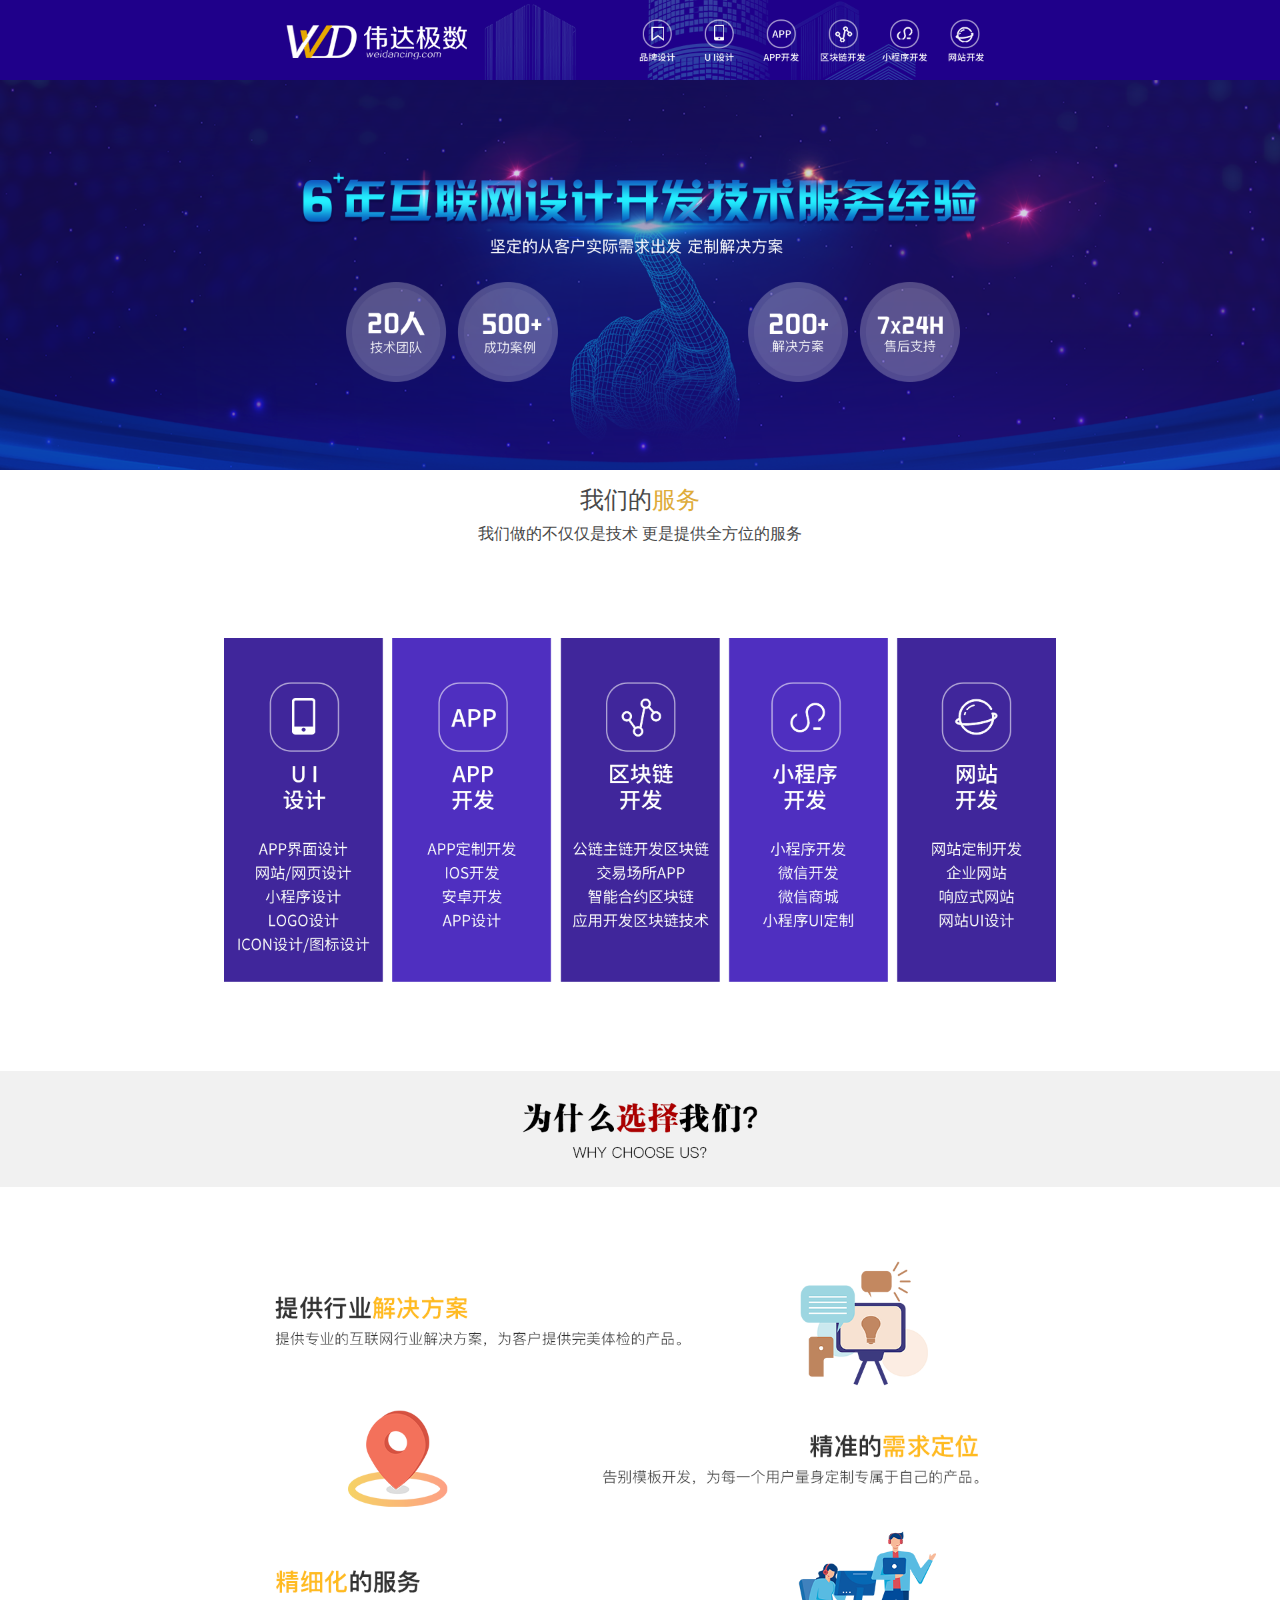
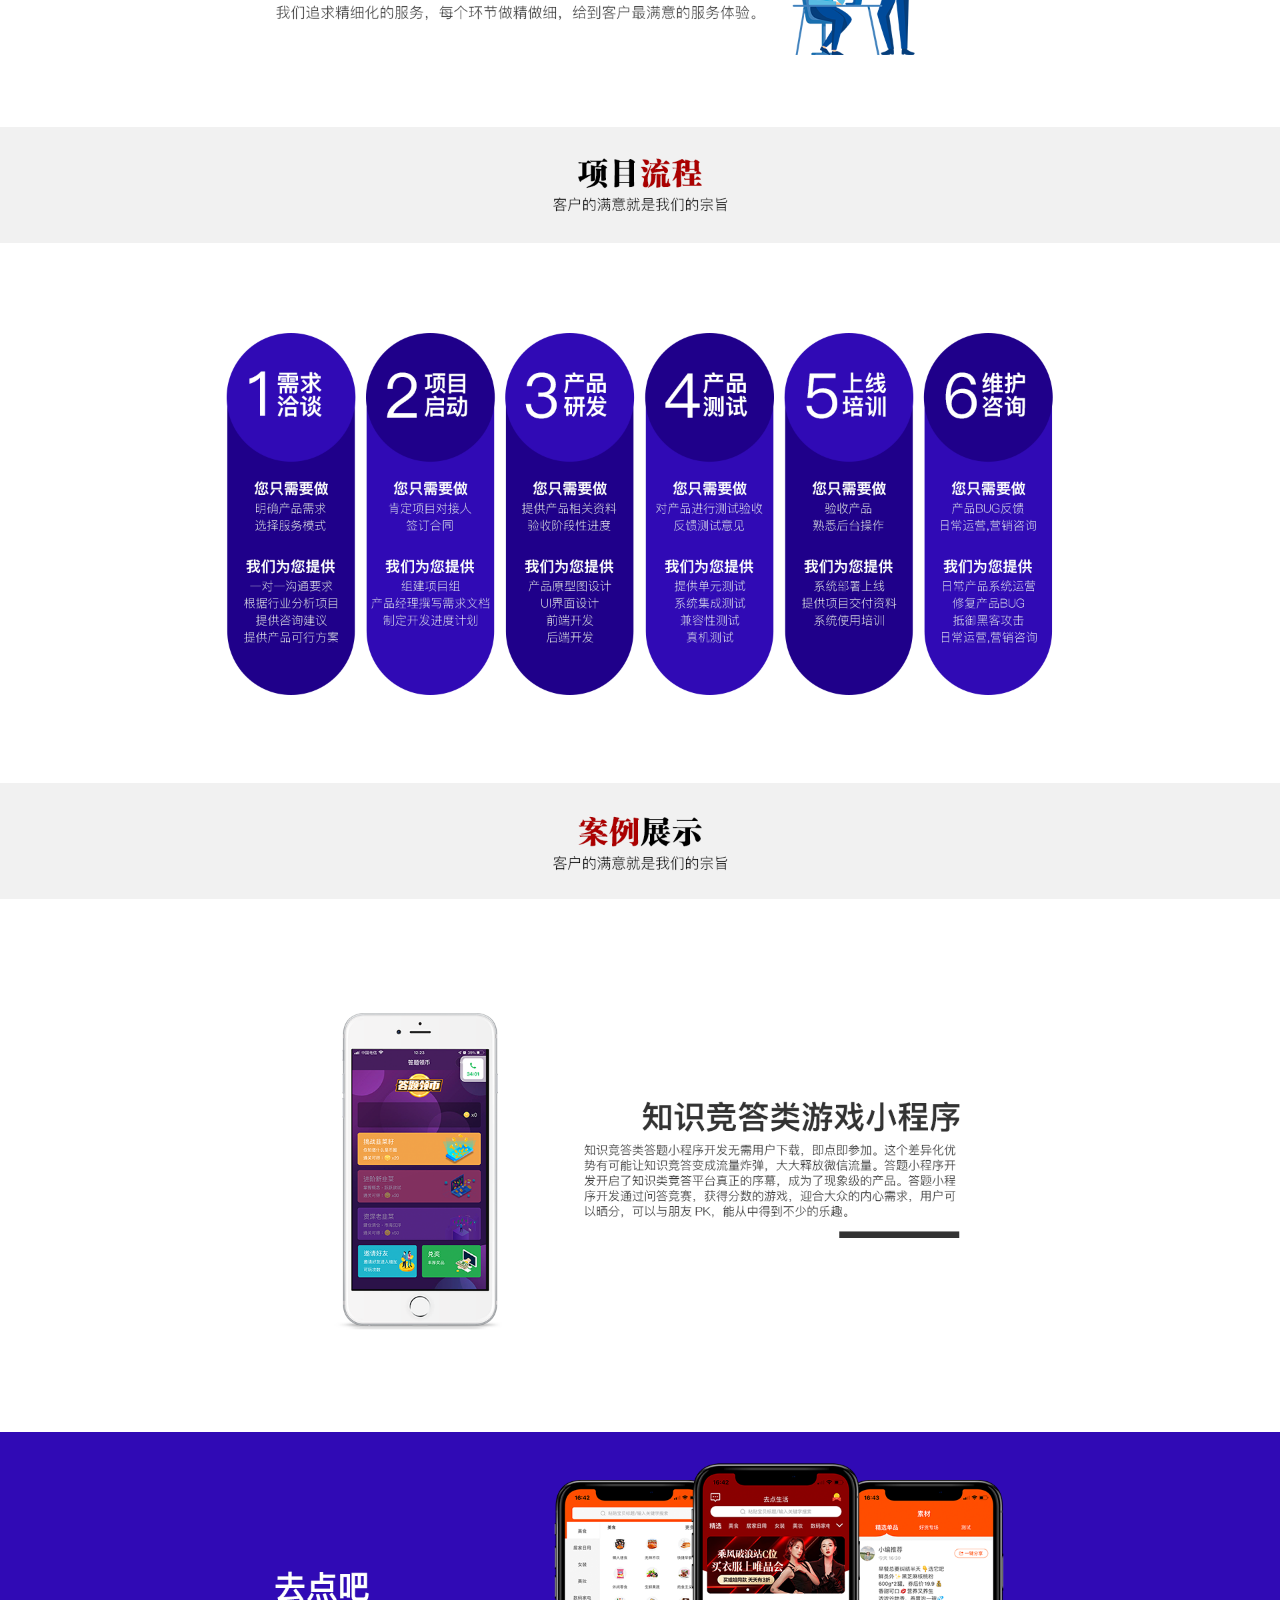
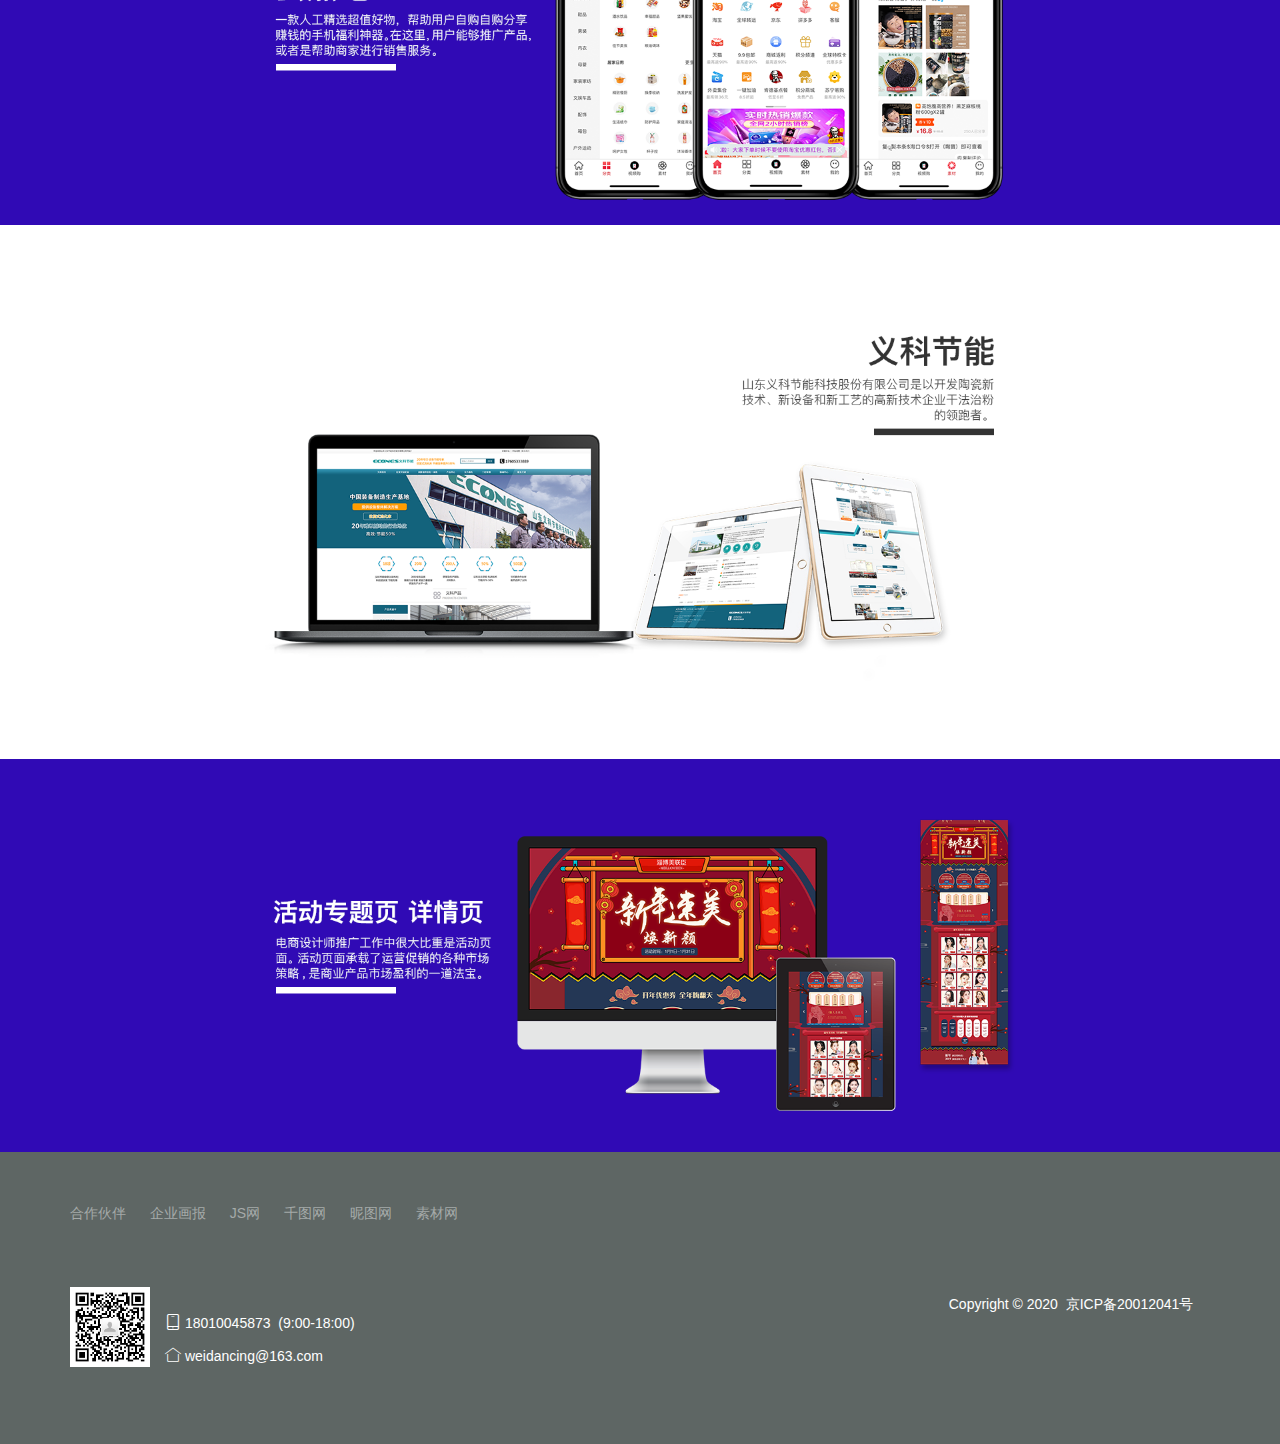
<file: index.html>
<!DOCTYPE html>
<html lang="en">
<head>
    <meta charset="UTF-8">
    <meta name="viewport"
          content="width=device-width,user-scalable=no,initial-scale=1.0,maximum-scale=1.0,minimum-scale=1.0">
    <title>北京伟达极数科技有限公司</title>

    <meta name="Keywords" content="伟达,极数,外包,小程序,APP,UI,设计,开发"/>
    <meta name="Description" content="北京伟达极数科技有限公司专业、高效的APP、小程序、网站、软件界面设计,为您提供一站式手机软件开发服务,满意的设计开发方案。"/>

        <link rel="stylesheet" href="res/layui/css/layui.css">
        <link rel="stylesheet" href="res/static/css/index.css">
        <link rel="stylesheet" href="resource/static/css/index.css">
    <script>
        var _hmt = _hmt || [];
        (function() {
            var hm = document.createElement("script");
            hm.src = "https://hm.baidu.com/hm.js?3db5d0b8f5edf15141a643b728edb2f1";
            var s = document.getElementsByTagName("script")[0];
            s.parentNode.insertBefore(hm, s);
        })();
    </script>

</head>
<body>
<!-- 公司logo -->
<div>
    <a href="index.html">
        <img class="top-banner" src="resource/static/img/banner_top.png" alt="伟达">
    </a>
</div>
<!--<div class="top index">-->
<!--    -->
<!--</div>-->
<!-- nav部分 -->
<!--<div class="nav_new index">-->
<!--    <div class="layui-container">-->
<!--        <div class="nav-list">-->
<!--            <button>-->
<!--                <span></span><span></span><span></span>-->
<!--            </button>-->
<!--            <ul class="layui-nav" lay-filter="">-->
<!--                <li class="layui-nav-item"><a href="index.html">首页</a></li>-->
<!--                <li class="layui-nav-item"><a href="html/product.html">买服务</a></li>-->
<!--                <li class="layui-nav-item"><a href="html/case.html">案例</a></li>-->

<!--                &lt;!&ndash;                <li class="layui-nav-item"><a href="html/product.html">产品</a></li>&ndash;&gt;-->
<!--                &lt;!&ndash;                <li class="layui-nav-item"><a href="news.html">动态</a></li>&ndash;&gt;-->
<!--                &lt;!&ndash;                <li class="layui-nav-item"><a href="html/case.html">案例</a></li>&ndash;&gt;-->
<!--                &lt;!&ndash;                <li class="layui-nav-item"><a href="html/about.html">关于</a></li>&ndash;&gt;-->
<!--            </ul>-->
<!--        </div>-->
<!--    </div>-->
<!--</div>-->
<!-- banner部分 -->
<div>
    <img class="carousel-graph" src="resource/static/img/banner_carousel01.png" alt="">
</div>

<!-- 我们的服务 -->
<div>
    <div class="our-service">
        <p class="title">我们的<span>服务</span></p>
        <p class="subtitle">我们做的不仅仅是技术 更是提供全方位的服务</p>
    </div>
</div>
<div>
    <img class="our-service-banner-item" src="resource/static/img/our_service01.png" alt="weidancing">
</div>

<div>
    <img class="our-service-banner-item" src="resource/static/img/why_choose_us.png" alt="weidancing">
</div>

<div>
    <img class="our-service-banner-item" src="resource/static/img/advantage01.png" alt="weidancing">
</div>

<div>
    <img class="our-service-banner-item" src="resource/static/img/schedule01.png" alt="weidancing">
</div>
<div>
    <img class="our-service-banner-item" src="resource/static/img/schedule02.png" alt="weidancing">
</div>

<div>
    <img class="our-service-banner-item" src="resource/static/img/case_title.png" alt="weidancing">
</div>

<div>
    <img class="our-service-banner-item" src="resource/static/img/case_guzzle.png" alt="weidancing">
</div>
<div>
    <img class="our-service-banner-item" src="resource/static/img/case03.png" alt="weidancing">
</div>
<div>
    <img class="our-service-banner-item" src="resource/static/img/case04.png" alt="weidancing">
</div>
<div>
    <img class="our-service-banner-item" src="resource/static/img/case05.png" alt="weidancing">
</div>

<!--&lt;!&ndash; main部分 &ndash;&gt;-->
<!--<div class="main-product">-->
<!--    <div class="layui-container">-->
<!--        <div class="layui-row layui-col-space25">-->
<!--            <div class="layui-col-sm6 layui-col-md3">-->
<!--                <div class="content">-->
<!--                    <div><img src="res/static/img/Big_icon1.png" alt="weidancing"></div>-->
<!--                    <div>-->
<!--                        <p class="label">Ui设计</p>-->
<!--                        <p>APP界面设计、logo设计、图标设计、淘宝详情页设计。</p>-->
<!--                    </div>-->
<!--                    <a href="">查看产品 ></a>-->
<!--                </div>-->
<!--            </div>-->
<!--            <div class="layui-col-sm6 layui-col-md3 ">-->
<!--                <div class="content">-->
<!--                    <div><img src="res/static/img/Big_icon2.png" alt="weidancing"></div>-->
<!--                    <div>-->
<!--                        <p class="label">APP开发/设计</p>-->
<!--                        <p>iOS、Android应用定制开发、设计</p>-->
<!--                    </div>-->
<!--                    <a href="">查看产品 ></a>-->
<!--                </div>-->
<!--            </div>-->
<!--            <div class="layui-col-sm6 layui-col-md3 ">-->
<!--                <div class="content">-->
<!--                    <div><img src="res/static/img/Big_icon3.png" alt="weidancing"></div>-->
<!--                    <div>-->
<!--                        <p class="label">区块链开发</p>-->
<!--                        <p>公链开发、交易所APP、智能合约应用开发。</p>-->
<!--                    </div>-->
<!--                    <a href="">查看产品 ></a>-->
<!--                </div>-->
<!--            </div>-->
<!--            <div class="layui-col-sm6 layui-col-md3 ">-->
<!--                <div class="content">-->
<!--                    <div><img src="res/static/img/Big_icon4.png" alt="weidancing"></div>-->
<!--                    <div>-->
<!--                        <p class="label">微信小程序开发</p>-->
<!--                        <p>小程序、微信公众号、微信商城定制开发。</p>-->
<!--                    </div>-->
<!--                    <a href="">查看产品 ></a>-->
<!--                </div>-->
<!--            </div>-->
<!--        </div>-->
<!--    </div>-->
<!--</div>-->
<!--<div class="main-service">-->
<!--    <div class="layui-container">-->
<!--        <p class="title">为客户打造完美的<span>专业服务</span></p>-->
<!--        <div class="layui-row layui-col-space25 layui-col-space80">-->
<!--            <div class="layui-col-sm6">-->
<!--                <div class="content">-->
<!--                    <div class="content-left"><img src="res/static/img/home_img1.jpg" alt="weidancing"></div>-->
<!--                    <div class="content-right">-->
<!--                        <p class="label">1 对 1 前端指导</p>-->
<!--                        <span></span>-->
<!--                        <p>更有多个包含不同主题的Web组件，可快速构建界面出色、体验优秀的跨屏页面，大幅提升开发效率。</p>-->
<!--                    </div>-->
<!--                </div>-->
<!--            </div>-->
<!--            <div class="layui-col-sm6">-->
<!--                <div class="content">-->
<!--                    <div class="content-left"><img src="res/static/img/home_img2.jpg" alt="weidancing"></div>-->
<!--                    <div class="content-right">-->
<!--                        <p class="label">1 对 1 前端指导</p>-->
<!--                        <span></span>-->
<!--                        <p>更有多个包含不同主题的Web组件，可快速构建界面出色、体验优秀的跨屏页面，大幅提升开发效率。</p>-->
<!--                    </div>-->
<!--                </div>-->
<!--            </div>-->
<!--            <div class="layui-col-sm6">-->
<!--                <div class="content">-->
<!--                    <div class="content-left"><img src="res/static/img/home_img3.jpg" alt="weidancing"></div>-->
<!--                    <div class="content-right">-->
<!--                        <p class="label">1 对 1 前端指导</p>-->
<!--                        <span></span>-->
<!--                        <p>更有多个包含不同主题的Web组件，可快速构建界面出色、体验优秀的跨屏页面，大幅提升开发效率。</p>-->
<!--                    </div>-->
<!--                </div>-->
<!--            </div>-->
<!--            <div class="layui-col-sm6">-->
<!--                <div class="content">-->
<!--                    <div class="content-left"><img src="res/static/img/home_img4.jpg" alt="weidancing"></div>-->
<!--                    <div class="content-right">-->
<!--                        <p class="label">1 对 1 前端指导</p>-->
<!--                        <span></span>-->
<!--                        <p>更有多个包含不同主题的Web组件，可快速构建界面出色、体验优秀的跨屏页面，大幅提升开发效率。</p>-->
<!--                    </div>-->
<!--                </div>-->
<!--            </div>-->
<!--        </div>-->
<!--        <div class="service-more"><a href="">查看更多</a></div>-->
<!--    </div>-->
<!--</div>-->
<!-- footer部分 -->
<div class="footer">
    <div class="layui-container">
        <p class="footer-web">
            <a href="">合作伙伴</a>
            <a href="">企业画报</a>
            <a href="">JS网</a>
            <a href="">千图网</a>
            <a href="">昵图网</a>
            <a href="">素材网</a>
            <!--更多模板：<a href="http://www.mycodes.net/" target="_blank">源码之家</a>-->
        </p>
        <div class="layui-row footer-contact">
            <div class="layui-col-sm2 layui-col-lg1"><img width=80 height=80 src="res/static/img/qrcode_weidancing.jpg"
                                                          alt="weidancing"></div>
            <div class="layui-col-sm10 layui-col-lg11">
                <div class="layui-row">
                    <div class="layui-col-sm6 layui-col-md8 layui-col-lg9">
                        <p class="contact-top"><i class="layui-icon layui-icon-cellphone"></i>&nbsp;18010045873&nbsp;&nbsp;(9:00-18:00)
                        </p>
                        <p class="contact-bottom"><i
                                class="layui-icon layui-icon-home"></i>&nbsp;weidancing@163.com</span></p>
                    </div>
                    <div class="layui-col-sm6 layui-col-md4 layui-col-lg3">
                        <p class="contact-bottom"><span class="right">Copyright&nbsp;©&nbsp;2020&nbsp;&nbsp;京ICP备20012041号</span>
                        </p>
                    </div>
                </div>
            </div>
        </div>
    </div>
</div>
<script src="res/layui/layui.js"></script>
<script>
    layui.config({
        base: 'res/static/js/'
    }).use('firm');
</script>
<script src="resource/js/device.js"></script>
<script src="resource/js/youmeng_stat.js"></script>
</body>
</html>
</file>
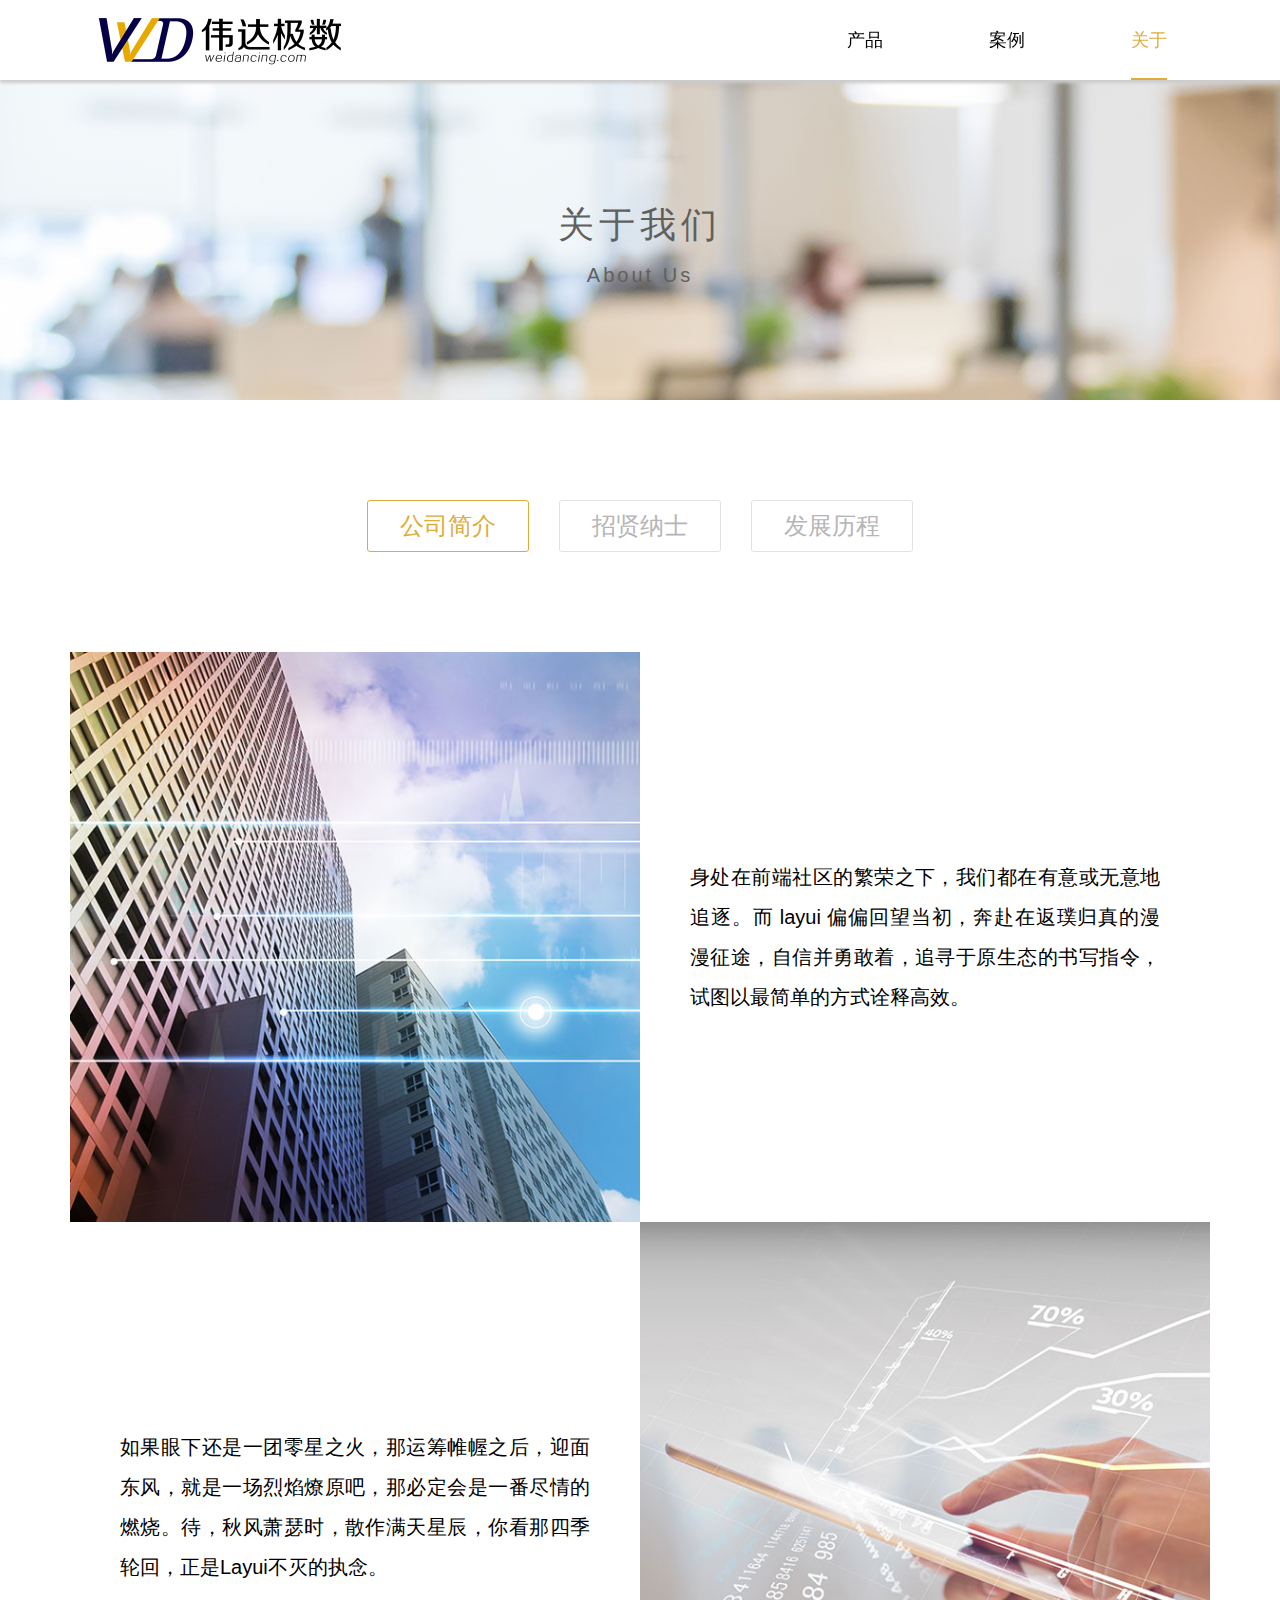
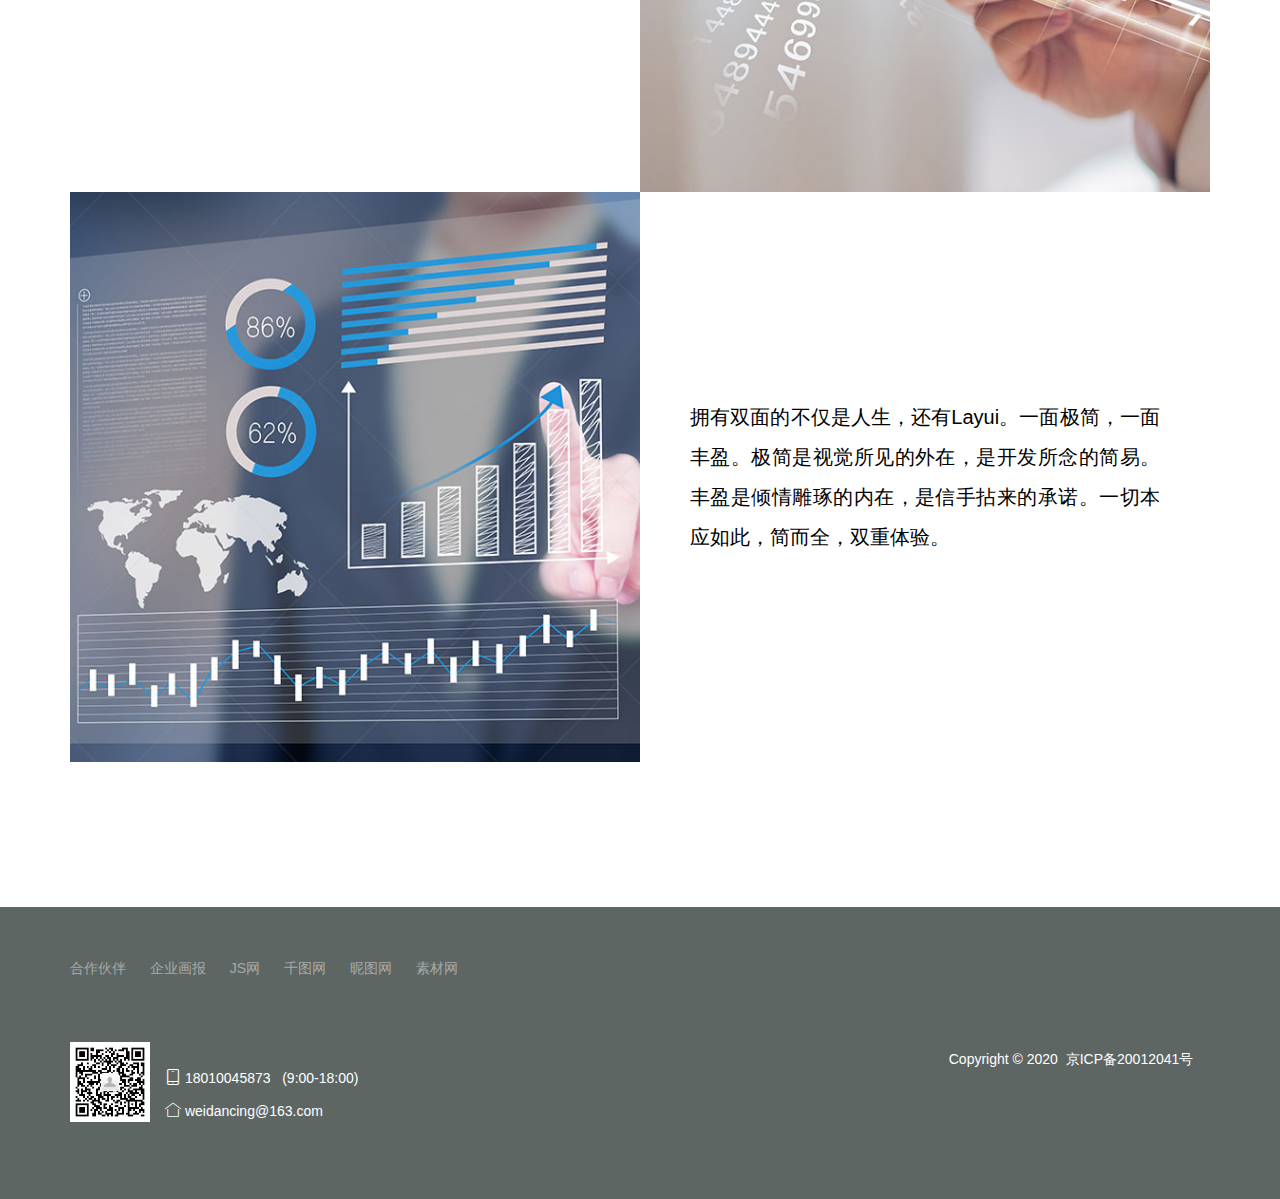
<file: html/about.html>
<!DOCTYPE html>
<html lang="en">
<head>
  <meta charset="UTF-8">
  <meta name="viewport" content="width=device-width,user-scalable=no,initial-scale=1.0,maximum-scale=1.0,minimum-scale=1.0">
  <title>伟达极数-关于</title>

  <meta name="Keywords" content="伟达,极数,外包,小程序,APP,UI,设计,开发"/>
  <meta name="Description" content="北京伟达极数科技有限公司专业、高效的APP、小程序、网站、软件界面设计,为您提供一站式手机软件开发服务,满意的设计开发方案。" />

  <link rel="stylesheet" href="../res/layui/css/layui.css">
  <link rel="stylesheet" href="../res/static/css/index.css">
</head>
<body>
  <!-- nav部分 -->
  <div class="nav">
    <div class="layui-container">
      <!-- 公司logo -->
      <div class="nav-logo">
        <a href="../index.html">
          <img src="../res/static/img/logo.png" width=300 height=60 alt="伟达">
        </a>
      </div>
      <div class="nav-list">
        <button>
          <span></span><span></span><span></span>
        </button>
        <ul class="layui-nav" lay-filter="">
          <li class="layui-nav-item"><a href="product.html">产品</a></li>
          <!--<li class="layui-nav-item"><a href="news.html">动态</a></li>-->
          <li class="layui-nav-item"><a href="case.html">案例</a></li>
          <li class="layui-nav-item layui-this"><a href="about.html">关于</a></li>
        </ul>
      </div>
    </div>
  </div>
  <!-- banner部分 -->
  <div class="banner about">
    <div class="title">
      <p>关于我们</p>
      <p class="en">About Us</p>
    </div>
  </div>
  <!-- main部分 -->
  <div class="main-about">
    <div class="layui-container">
      <div class="layui-row">
        <ul class="aboutab">
          <li class="layui-this">公司简介</li><li>招贤纳士</li><li>发展历程</li>
        </ul>
        <div class="tabIntro">
          <div class="content">
            <div class="layui-inline img"><img src="../res/static/img/us_img1.jpg"></div><div class="layui-inline panel">
              <p>身处在前端社区的繁荣之下，我们都在有意或无意地追逐。而 layui 偏偏回望当初，奔赴在返璞归真的漫漫征途，自信并勇敢着，追寻于原生态的书写指令，试图以最简单的方式诠释高效。</p>
            </div>
          </div>
          <div class="content">
            <div class="layui-inline panel p_block">
              <p>如果眼下还是一团零星之火，那运筹帷幄之后，迎面东风，就是一场烈焰燎原吧，那必定会是一番尽情的燃烧。待，秋风萧瑟时，散作满天星辰，你看那四季轮回，正是Layui不灭的执念。</p>
            </div><div class="layui-inline img"><img src="../res/static/img/us_img2.jpg"></div>
              <p class="p_hidden">如果眼下还是一团零星之火，那运筹帷幄之后，迎面东风，就是一场烈焰燎原吧，那必定会是一番尽情的燃烧。待，秋风萧瑟时，散作满天星辰，你看那四季轮回，正是Layui不灭的执念。</p>
          </div>
          <div class="content">
            <div class="layui-inline img"><img src="../res/static/img/us_img3.jpg"></div><div class="layui-inline panel">
              <p>拥有双面的不仅是人生，还有Layui。一面极简，一面丰盈。极简是视觉所见的外在，是开发所念的简易。丰盈是倾情雕琢的内在，是信手拈来的承诺。一切本应如此，简而全，双重体验。</p>
            </div>
          </div>
        </div>
        <div class="tabJob">
          <div class="content">
            <p class="title">前端开发工程师</p>
            <p>> 职位描述</p>
            <ol>
              <li>前端开发及维护工作；</li>
              <li>有良好的技术基础，熟悉 Web 标准，熟练掌握多种 Web 前端技术；</li>
              <li>掌握行业内流行的类库，Vue.js， React 等主流框架；</li>
              <li>参与公司前端工程的设计、研发；</li>
              <li>了解不同浏览器之间的差异，移动设备之间的差异。</li>
            </ol>
          </div>
          <div class="content">
            <p class="title">IOS 开发工程师</p>
            <p>> 职位描述</p>
            <ol>
              <li>前端开发及维护工作；</li>
              <li>有良好的技术基础，熟悉 Web 标准，熟练掌握多种 Web 前端技术；</li>
              <li>掌握行业内流行的类库，Vue.js， React 等主流框架；</li>
              <li>参与公司前端工程的设计、研发；</li>
              <li>了解不同浏览器之间的差异，移动设备之间的差异。</li>
            </ol>
          </div>
          <div class="content">
            <p class="title">JAVA 工程师</p>
            <p>> 职位描述</p>
            <ol>
              <li>前端开发及维护工作；</li>
              <li>有良好的技术基础，熟悉 Web 标准，熟练掌握多种 Web 前端技术；</li>
              <li>掌握行业内流行的类库，Vue.js， React 等主流框架；</li>
              <li>参与公司前端工程的设计、研发；</li>
              <li>了解不同浏览器之间的差异，移动设备之间的差异。</li>
            </ol>
          </div>
        </div>
        <div class="tabCour">
          <p class="title">我们的蜕变</p>
          <ul class="timeline">
            <li class="odd">
              <div class="cour-img"><img src="../res/static/img/us_img4.png"></div>
              <div class="cour-panel layui-col-sm4 layui-col-lg5">
                <p class="label">2017 年 6 月</p>
                <p>我们成立了，来到了杭州西湖这个美丽的地方。</p>
              </div>
            </li>
            <li>
              <div class="cour-img"><img src="../res/static/img/us_img5.png"></div>
              <div class="cour-panel layui-col-sm4 layui-col-sm-offset8 layui-col-lg5 layui-col-lg-offset7">
                <p class="label">2017 年 6 月</p>
                <p>我们成立了，来到了杭州西湖这个美丽的地方。</p>
              </div>
            </li>
            <li class="odd">
              <div class="cour-img"><img src="../res/static/img/us_img6.png"></div>
              <div class="cour-panel layui-col-sm4 layui-col-lg5">
                <p class="label">2017 年 6 月</p>
                <p>我们成立了，来到了杭州西湖这个美丽的地方。</p>
              </div>
            </li>
            <li>
              <div class="cour-img"><img src="../res/static/img/us_img7.png"></div>
              <div class="cour-panel layui-col-sm4 layui-col-sm-offset8 layui-col-lg5 layui-col-lg-offset7">
                <p class="label">2017 年 6 月</p>
                <p>我们成立了，来到了杭州西湖这个美丽的地方。</p>
              </div>
            </li>
            <li class="odd">
              <div class="cour-img"><img src="../res/static/img/us_img8.png"></div>
            </li>
          </ul>
        </div>
      </div>
    </div>
  </div>
  <!-- footer部分 -->
  <div class="footer">
    <div class="layui-container">
      <p class="footer-web">
        <a href="">合作伙伴</a>
        <a href="">企业画报</a>
        <a href="">JS网</a>
        <a href="">千图网</a>
        <a href="">昵图网</a>
        <a href="">素材网</a>
        <!--更多模板：<a href="http://www.mycodes.net/" target="_blank">源码之家</a>-->
      </p>
      <div class="layui-row footer-contact">
        <div class="layui-col-sm2 layui-col-lg1"><img width=80 height=80 src="../res/static/img/qrcode_weidancing.jpg"></div>
        <div class="layui-col-sm10 layui-col-lg11">
          <div class="layui-row">
            <div class="layui-col-sm6 layui-col-md8 layui-col-lg9">
              <p class="contact-top"><i class="layui-icon layui-icon-cellphone"></i>&nbsp;18010045873&nbsp;&nbsp;&nbsp;(9:00-18:00)</p>
              <p class="contact-bottom"><i class="layui-icon layui-icon-home"></i>&nbsp;weidancing@163.com</span></p>
            </div>
            <div class="layui-col-sm6 layui-col-md4 layui-col-lg3">
              <p class="contact-bottom"><span class="right">Copyright&nbsp;©&nbsp;2020&nbsp;&nbsp;京ICP备20012041号</span></p>
            </div>
          </div>
        </div>
      </div>
    </div>
  </div>
<script src="../res/layui/layui.js"></script>
<!--[if lt IE 9]>
  <script src="https://cdn.staticfile.org/html5shiv/r29/html5.min.js"></script>
  <script src="https://cdn.staticfile.org/respond.js/1.4.2/respond.min.js"></script>
<![endif]-->
<script>
  layui.config({
    base: '../res/static/js/'
  }).use('firm');
</script>
</body>
</html>
</file>
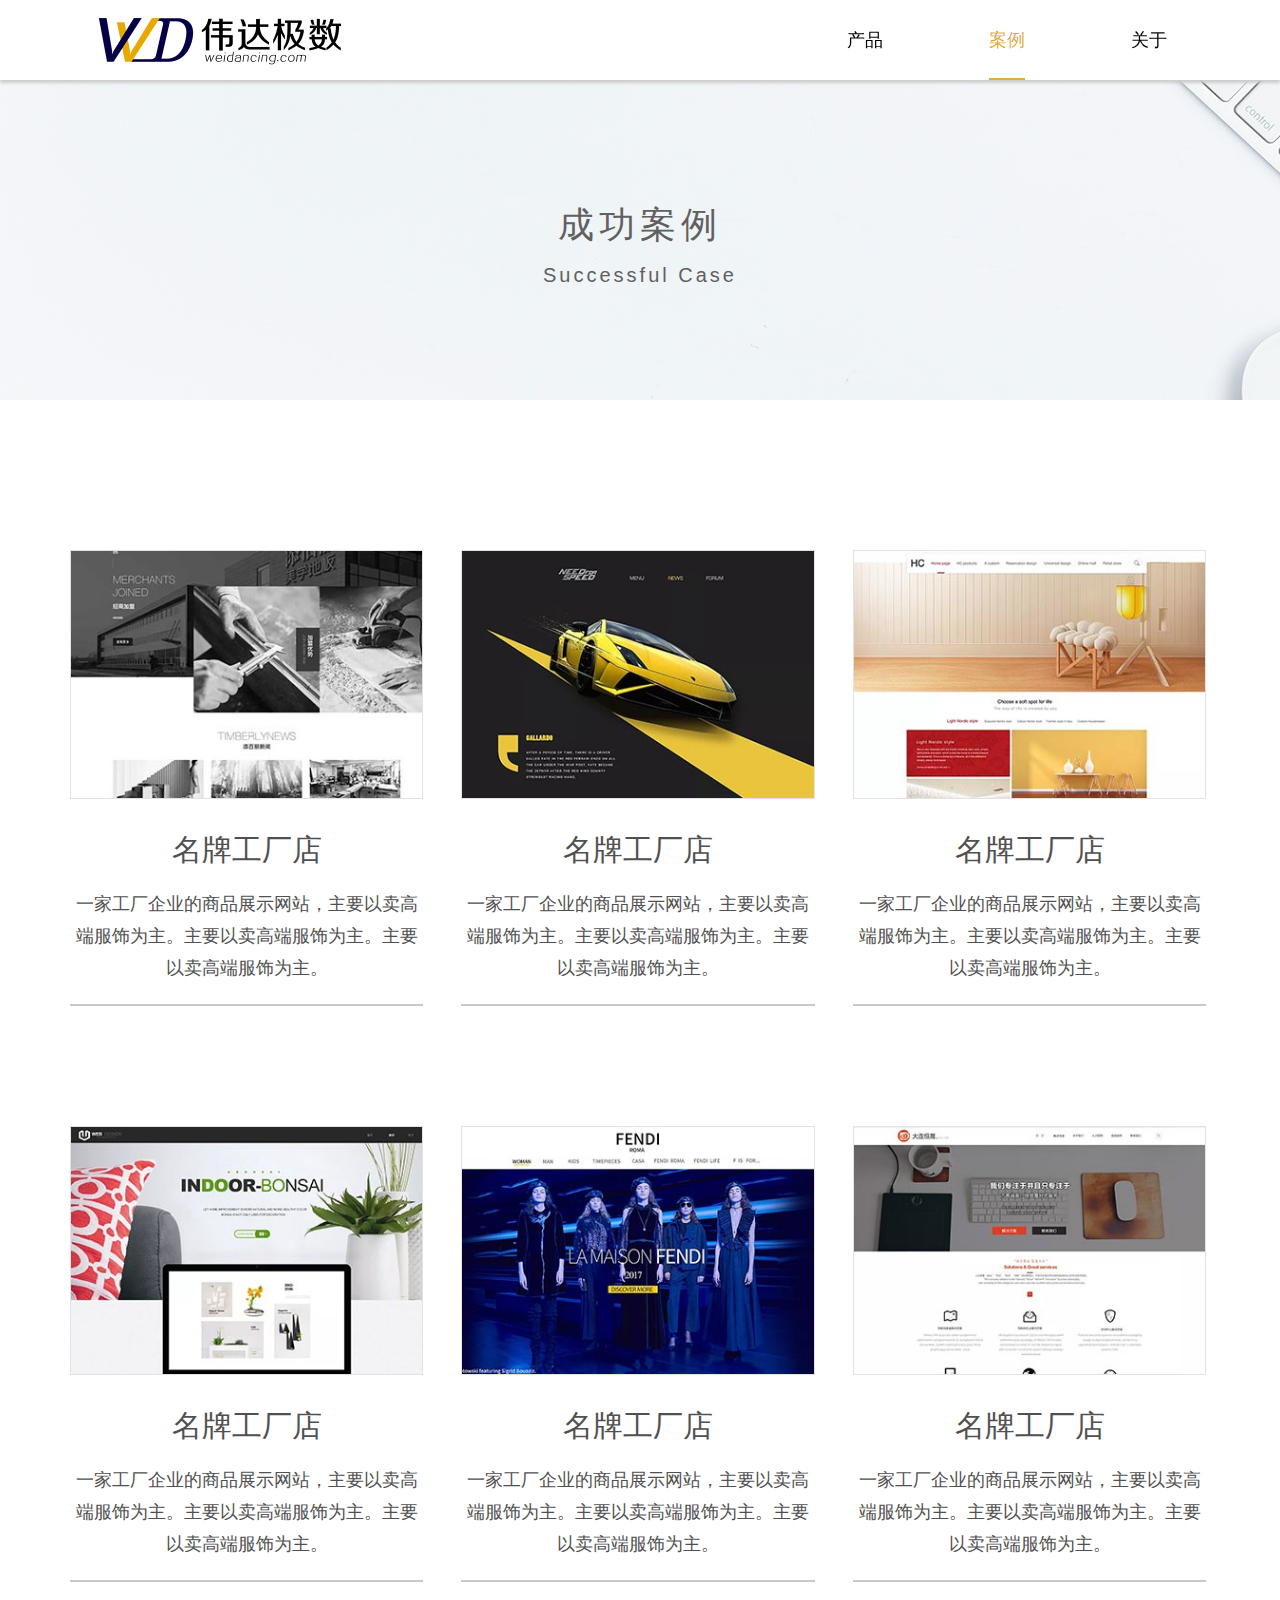
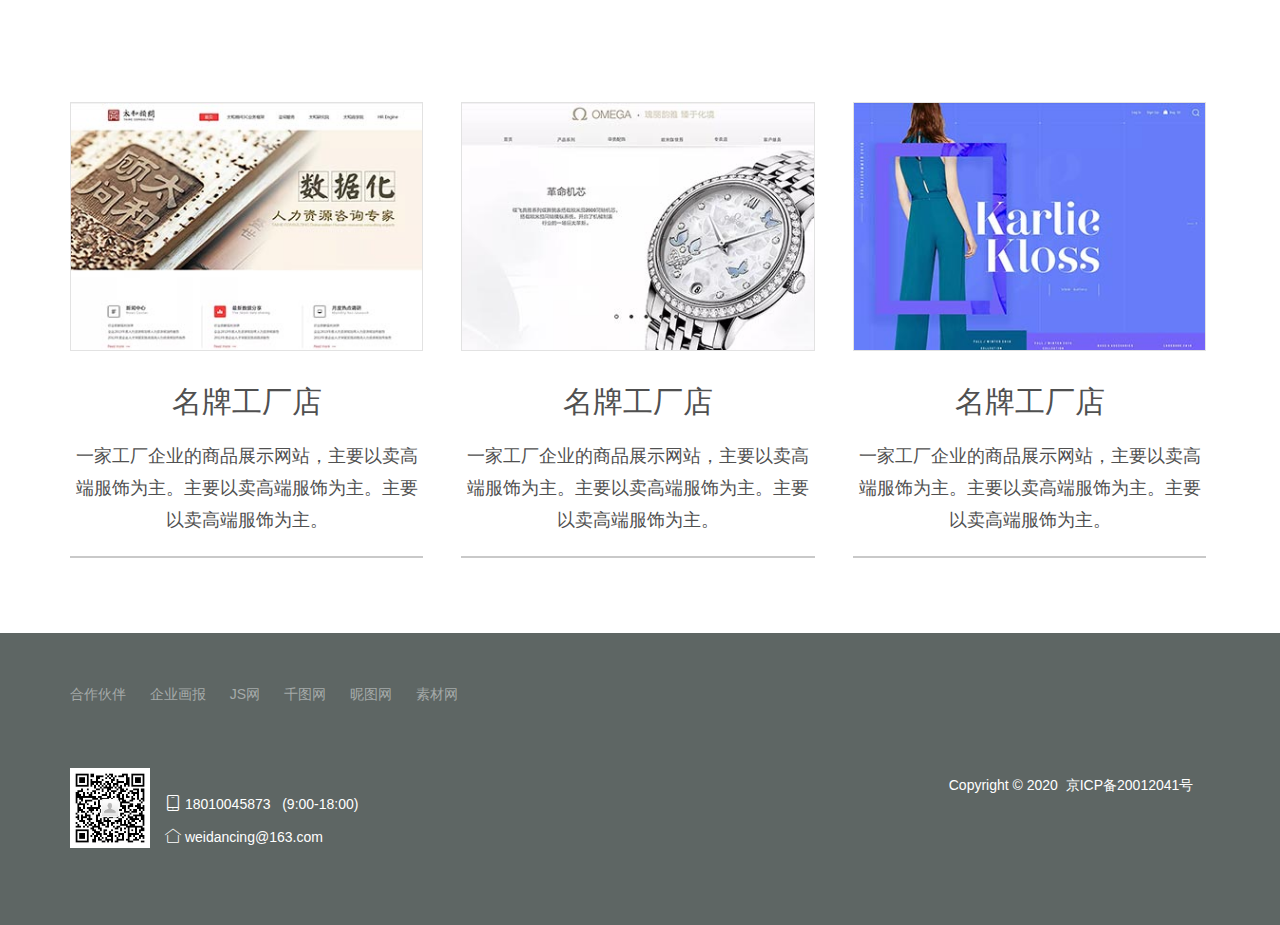
<file: html/case.html>
<!DOCTYPE html>
<html lang="en">
<head>
  <meta charset="UTF-8">
  <meta name="viewport" content="width=device-width,user-scalable=no,initial-scale=1.0,maximum-scale=1.0,minimum-scale=1.0">
  <title>伟达极数-案例</title>

  <meta name="Keywords" content="伟达,极数,外包,小程序,APP,UI,设计,开发"/>
  <meta name="Description" content="北京伟达极数科技有限公司专业、高效的APP、小程序、网站、软件界面设计,为您提供一站式手机软件开发服务,满意的设计开发方案。" />

  <link rel="stylesheet" href="../res/layui/css/layui.css">
  <link rel="stylesheet" href="../res/static/css/index.css">
</head>
<body>
  <!-- nav部分 -->
  <div class="nav">
    <div class="layui-container">
      <!-- 公司logo -->
      <div class="nav-logo">
        <a href="../index.html">
          <img src="../res/static/img/logo.png" width=300 height=60 alt="伟达">
        </a>
      </div>
      <div class="nav-list">
        <button>
          <span></span><span></span><span></span>
        </button>
        <ul class="layui-nav" lay-filter="">
          <li class="layui-nav-item"><a href="product.html">产品</a></li>
          <!--<li class="layui-nav-item"><a href="news.html">动态</a></li>-->
          <li class="layui-nav-item layui-this"><a href="case.html">案例</a></li>
          <li class="layui-nav-item"><a href="about.html">关于</a></li>
        </ul>
      </div>
    </div>
  </div>
  <!-- banner部分 -->
  <div class="banner case">
    <div class="title">
      <p>成功案例</p>
      <p class="en">Successful Case</p>
    </div>
  </div>
  <!-- main部分 -->
  <div class="main-case">
    <div class="layui-container">
      <div class="layui-row">
        <div class="layui-inline content">
          <div class="layui-inline case-img"><img src="../res/static/img/case1.jpg"></div>
          <p class="lable">名牌工厂店</p>
          <p>一家工厂企业的商品展示网站，主要以卖高端服饰为主。主要以卖高端服饰为主。主要以卖高端服饰为主。</p>
        </div>
        <div class="layui-inline content even center">
          <div class="layui-inline case-img"><img src="../res/static/img/case2.jpg"></div>
          <p class="lable">名牌工厂店</p>
          <p>一家工厂企业的商品展示网站，主要以卖高端服饰为主。主要以卖高端服饰为主。主要以卖高端服饰为主。</p>
        </div>
        <div class="layui-inline content">
          <div class="layui-inline case-img"><img src="../res/static/img/case3.jpg"></div>
          <p class="lable">名牌工厂店</p>
          <p>一家工厂企业的商品展示网站，主要以卖高端服饰为主。主要以卖高端服饰为主。主要以卖高端服饰为主。</p>
        </div>
        <div class="layui-inline content even">
          <div class="layui-inline case-img"><img src="../res/static/img/case4.jpg"></div>
          <p class="lable">名牌工厂店</p>
          <p>一家工厂企业的商品展示网站，主要以卖高端服饰为主。主要以卖高端服饰为主。主要以卖高端服饰为主。</p>
        </div>
        <div class="layui-inline content center">
          <div class="layui-inline case-img"><img src="../res/static/img/case5.jpg"></div>
          <p class="lable">名牌工厂店</p>
          <p>一家工厂企业的商品展示网站，主要以卖高端服饰为主。主要以卖高端服饰为主。主要以卖高端服饰为主。</p>
        </div>
        <div class="layui-inline content even">
          <div class="layui-inline case-img"><img src="../res/static/img/case6.jpg"></div>
          <p class="lable">名牌工厂店</p>
          <p>一家工厂企业的商品展示网站，主要以卖高端服饰为主。主要以卖高端服饰为主。主要以卖高端服饰为主。</p>
        </div>
        <div class="layui-inline content">
          <div class="layui-inline case-img"><img src="../res/static/img/case7.jpg"></div>
          <p class="lable">名牌工厂店</p>
          <p>一家工厂企业的商品展示网站，主要以卖高端服饰为主。主要以卖高端服饰为主。主要以卖高端服饰为主。</p>
        </div>
        <div class="layui-inline content even center">
          <div class="layui-inline case-img"><img src="../res/static/img/case8.jpg"></div>
          <p class="lable">名牌工厂店</p>
          <p>一家工厂企业的商品展示网站，主要以卖高端服饰为主。主要以卖高端服饰为主。主要以卖高端服饰为主。</p>
        </div>
        <div class="layui-inline content">
          <div class="layui-inline case-img"><img src="../res/static/img/case9.jpg"></div>
          <p class="lable">名牌工厂店</p>
          <p>一家工厂企业的商品展示网站，主要以卖高端服饰为主。主要以卖高端服饰为主。主要以卖高端服饰为主。</p>
        </div>
      </div>
      <!--<div id="casePage"></div>-->
    </div>
  </div>
  <!-- footer部分 -->
  <div class="footer">
    <div class="layui-container">
      <p class="footer-web">
        <a href="">合作伙伴</a>
        <a href="">企业画报</a>
        <a href="">JS网</a>
        <a href="">千图网</a>
        <a href="">昵图网</a>
        <a href="">素材网</a>
        <!--更多模板：<a href="http://www.mycodes.net/" target="_blank">源码之家</a>-->
      </p>
      <div class="layui-row footer-contact">
        <div class="layui-col-sm2 layui-col-lg1"><img width=80 height=80 src="../res/static/img/qrcode_weidancing.jpg"></div>
        <div class="layui-col-sm10 layui-col-lg11">
          <div class="layui-row">
            <div class="layui-col-sm6 layui-col-md8 layui-col-lg9">
              <p class="contact-top"><i class="layui-icon layui-icon-cellphone"></i>&nbsp;18010045873&nbsp;&nbsp;&nbsp;(9:00-18:00)</p>
              <p class="contact-bottom"><i class="layui-icon layui-icon-home"></i>&nbsp;weidancing@163.com</span></p>
            </div>
            <div class="layui-col-sm6 layui-col-md4 layui-col-lg3">

              <p class="contact-bottom"><span class="right">Copyright&nbsp;©&nbsp;2020&nbsp;&nbsp;京ICP备20012041号</span></p>
            </div>
          </div>
        </div>
      </div>
    </div>
  </div>
<script src="../res/layui/layui.js"></script>
<!--[if lt IE 9]>
  <script src="https://cdn.staticfile.org/html5shiv/r29/html5.min.js"></script>
  <script src="https://cdn.staticfile.org/respond.js/1.4.2/respond.min.js"></script>
<![endif]-->
<script>
  layui.config({
    base: '../res/static/js/'
  }).use('firm');
</script>
</body>
</html>
</file>
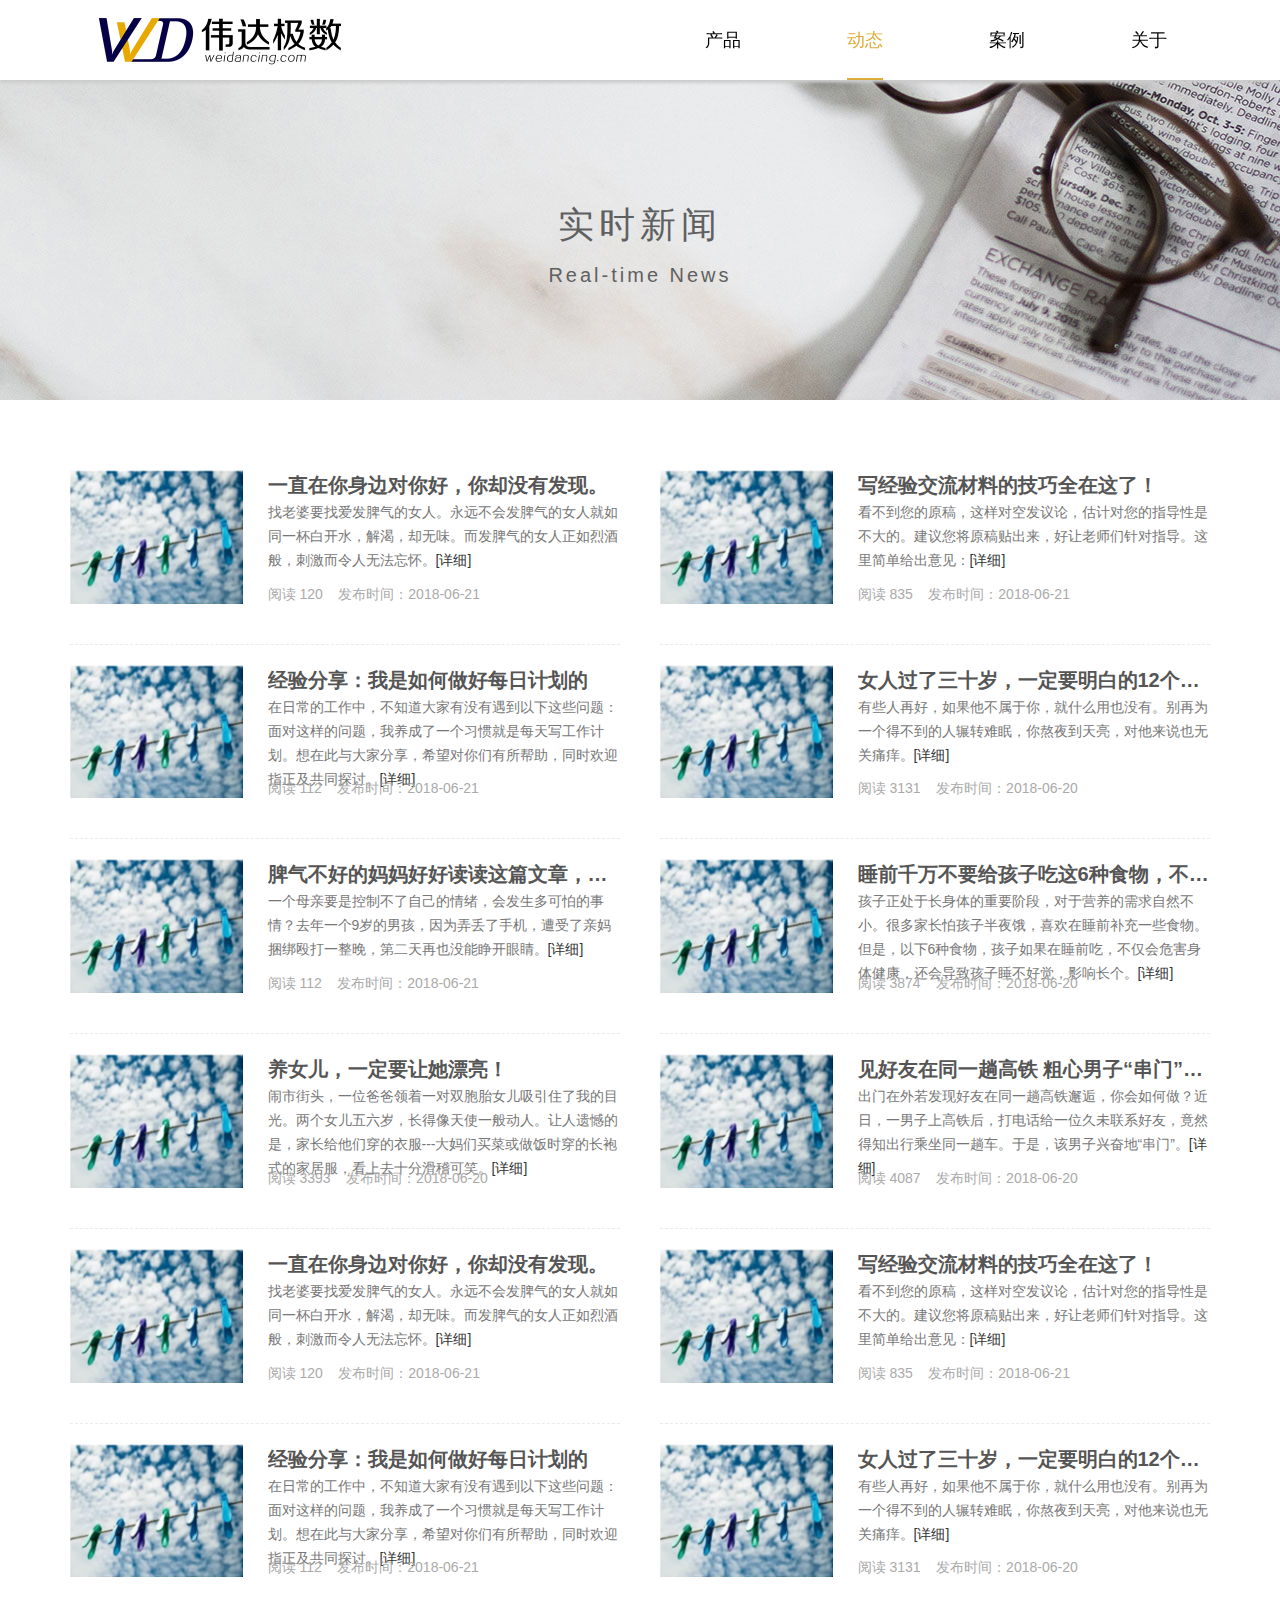
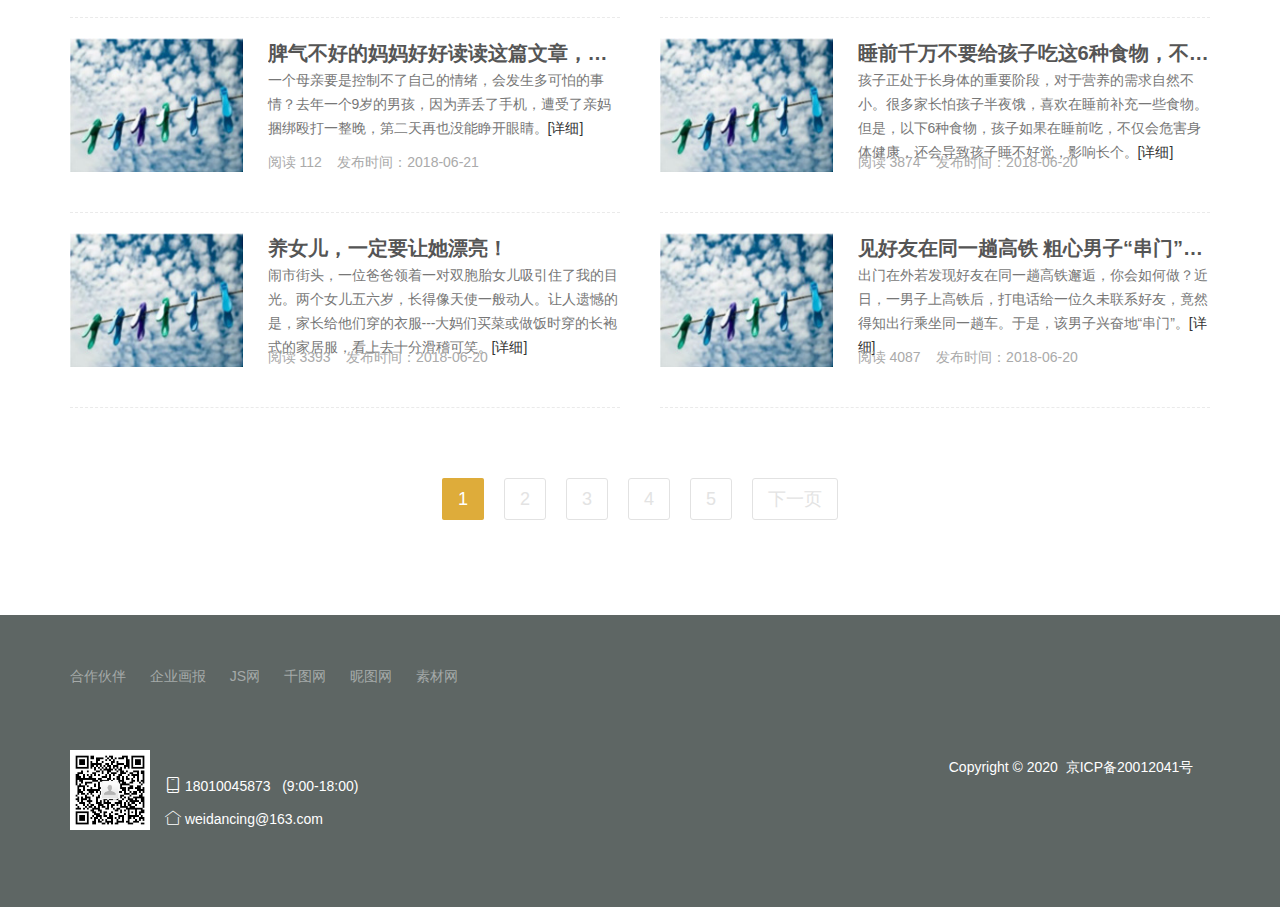
<file: html/news.html>
<!DOCTYPE html>
<html lang="en">
<head>
  <meta charset="UTF-8">
  <meta name="viewport" content="width=device-width,user-scalable=no,initial-scale=1.0,maximum-scale=1.0,minimum-scale=1.0">
  <title>伟达极数-动态</title>

  <meta name="Keywords" content="伟达,极数,外包,小程序,APP,UI,设计,开发"/>
  <meta name="Description" content="北京伟达极数科技有限公司专业、高效的APP、小程序、网站、软件界面设计,为您提供一站式手机软件开发服务,满意的设计开发方案。" />

  <link rel="stylesheet" href="../res/layui/css/layui.css">
  <link rel="stylesheet" href="../res/static/css/index.css">
</head>
<body>
  <!-- nav部分 -->
  <div class="nav">
    <div class="layui-container">
      <!-- 公司logo -->
      <div class="nav-logo">
        <a href="../index.html">
          <img src="../res/static/img/logo.png" width=300 height=60 alt="伟达">
        </a>
      </div>
      <div class="nav-list">
        <button>
          <span></span><span></span><span></span>
        </button>
        <ul class="layui-nav" lay-filter="">
          <li class="layui-nav-item"><a href="product.html">产品</a></li>
          <li class="layui-nav-item layui-this"><a href="news.html">动态</a></li>
          <li class="layui-nav-item"><a href="case.html">案例</a></li>
          <li class="layui-nav-item"><a href="about.html">关于</a></li>
        </ul>
      </div>
    </div>
  </div>
  <!-- banner部分 -->
  <div class="banner news">
    <div class="title">
      <p>实时新闻</p>
      <p class="en">Real-time News</p>
    </div>
  </div>
  <!-- main -->
  <div class="main-news">
    <div class="layui-container">
      <div class="layui-row layui-col-space20">
        <div class="layui-col-lg6 content">
          <div>
            <div class="news-img"><a href="newsDetail.html"><img src="../res/static/img/news_img1.jpg"></a></div><div class="news-panel">
              <strong><a href="newsDetail.html">一直在你身边对你好，你却没有发现。</a></strong>
              <p class="detail"><span>找老婆要找爱发脾气的女人。永远不会发脾气的女人就如同一杯白开水，解渴，却无味。而发脾气的女人正如烈酒般，刺激而令人无法忘怀。</span><a href="newsDetail.html">[详细]</a></p>
              <p class="read-push">阅读 <span>120</span>&nbsp;&nbsp;&nbsp;&nbsp;发布时间：<span>2018-06-21</span></p>
            </div>
          </div>
        </div>
        <div class="layui-col-lg6 content">
          <div>
            <div class="news-img"><a href="newsDetail.html"><img src="../res/static/img/news_img1.jpg"></a></div><div class="news-panel">
              <strong><a href="newsDetail.html">写经验交流材料的技巧全在这了！</a></strong>
              <p class="detail"><span>看不到您的原稿，这样对空发议论，估计对您的指导性是不大的。建议您将原稿贴出来，好让老师们针对指导。这里简单给出意见：</span><a href="newsDetail.html">[详细]</a></p>
              <p class="read-push">阅读 <span>835</span>&nbsp;&nbsp;&nbsp;&nbsp;发布时间：<span>2018-06-21</span></p>
            </div>
          </div>
        </div>
        <div class="layui-col-lg6 content">
          <div>
            <div class="news-img"><a href="newsDetail.html"><img src="../res/static/img/news_img1.jpg"></a></div><div class="news-panel">
              <strong><a href="newsDetail.html">经验分享：我是如何做好每日计划的</a></strong>
              <p class="detail"><span>在日常的工作中，不知道大家有没有遇到以下这些问题：面对这样的问题，我养成了一个习惯就是每天写工作计划。想在此与大家分享，希望对你们有所帮助，同时欢迎指正及共同探讨。</span><a href="newsDetail.html">[详细]</a></p>
              <p class="read-push">阅读 <span>112</span>&nbsp;&nbsp;&nbsp;&nbsp;发布时间：<span>2018-06-21</span></p>
            </div>
          </div>
        </div>
        <div class="layui-col-lg6 content">
          <div>
            <div class="news-img"><a href="newsDetail.html"><img src="../res/static/img/news_img1.jpg"></a></div><div class="news-panel">
              <strong><a href="newsDetail.html">女人过了三十岁，一定要明白的12个道理！</a></strong>
              <p class="detail"><span>有些人再好，如果他不属于你，就什么用也没有。别再为一个得不到的人辗转难眠，你熬夜到天亮，对他来说也无关痛痒。</span><a href="newsDetail.html">[详细]</a></p>
              <p class="read-push">阅读 <span>3131</span>&nbsp;&nbsp;&nbsp;&nbsp;发布时间：<span>2018-06-20</span></p>
            </div>
          </div>
        </div>
        <div class="layui-col-lg6 content">
          <div>
            <div class="news-img"><a href="newsDetail.html"><img src="../res/static/img/news_img1.jpg"></a></div><div class="news-panel">
              <strong><a href="newsDetail.html">脾气不好的妈妈好好读读这篇文章，真的是细思极恐</a></strong>
              <p class="detail"><span>一个母亲要是控制不了自己的情绪，会发生多可怕的事情？去年一个9岁的男孩，因为弄丢了手机，遭受了亲妈捆绑殴打一整晚，第二天再也没能睁开眼睛。</span><a href="newsDetail.html">[详细]</a></p>
              <p class="read-push">阅读 <span>112</span>&nbsp;&nbsp;&nbsp;&nbsp;发布时间：<span>2018-06-21</span></p>
            </div>
          </div>
        </div>
        <div class="layui-col-lg6 content">
          <div>
            <div class="news-img"><a href="newsDetail.html"><img src="../res/static/img/news_img1.jpg"></a></div><div class="news-panel">
              <strong><a href="newsDetail.html">睡前千万不要给孩子吃这6种食物，不仅会影响睡眠。</a></strong>
              <p class="detail"><span>孩子正处于长身体的重要阶段，对于营养的需求自然不小。很多家长怕孩子半夜饿，喜欢在睡前补充一些食物。但是，以下6种食物，孩子如果在睡前吃，不仅会危害身体健康，还会导致孩子睡不好觉，影响长个。</span><a href="newsDetail.html">[详细]</a></p>
              <p class="read-push">阅读 <span>3874</span>&nbsp;&nbsp;&nbsp;&nbsp;发布时间：<span>2018-06-20</span></p>
            </div>
          </div>
        </div>
        <div class="layui-col-lg6 content">
          <div>
            <div class="news-img"><a href="newsDetail.html"><img src="../res/static/img/news_img1.jpg"></a></div><div class="news-panel">
              <strong><a href="newsDetail.html">养女儿，一定要让她漂亮！</a></strong>
              <p class="detail"><span>闹市街头，一位爸爸领着一对双胞胎女儿吸引住了我的目光。两个女儿五六岁，长得像天使一般动人。让人遗憾的是，家长给他们穿的衣服---大妈们买菜或做饭时穿的长袍式的家居服，看上去十分滑稽可笑。</span><a href="newsDetail.html">[详细]</a></p>
              <p class="read-push">阅读 <span>3393</span>&nbsp;&nbsp;&nbsp;&nbsp;发布时间：<span>2018-06-20</span></p>
            </div>
          </div>
        </div>
        <div class="layui-col-lg6 content">
          <div>
            <div class="news-img"><a href="newsDetail.html"><img src="../res/static/img/news_img1.jpg"></a></div><div class="news-panel">
              <strong><a href="newsDetail.html">见好友在同一趟高铁 粗心男子“串门”聊天</a></strong>
              <p class="detail"><span>出门在外若发现好友在同一趟高铁邂逅，你会如何做？近日，一男子上高铁后，打电话给一位久未联系好友，竟然得知出行乘坐同一趟车。于是，该男子兴奋地“串门”。</span><a href="newsDetail.html">[详细]</a></p>
              <p class="read-push">阅读 <span>4087</span>&nbsp;&nbsp;&nbsp;&nbsp;发布时间：<span>2018-06-20</span></p>
            </div>
          </div>
        </div>
        <div class="layui-col-lg6 content">
          <div>
            <div class="news-img"><a href="newsDetail.html"><img src="../res/static/img/news_img1.jpg"></a></div><div class="news-panel">
              <strong><a href="newsDetail.html">一直在你身边对你好，你却没有发现。</a></strong>
              <p class="detail"><span>找老婆要找爱发脾气的女人。永远不会发脾气的女人就如同一杯白开水，解渴，却无味。而发脾气的女人正如烈酒般，刺激而令人无法忘怀。</span><a href="newsDetail.html">[详细]</a></p>
              <p class="read-push">阅读 <span>120</span>&nbsp;&nbsp;&nbsp;&nbsp;发布时间：<span>2018-06-21</span></p>
            </div>
          </div>
        </div>
        <div class="layui-col-lg6 content">
          <div>
            <div class="news-img"><a href="newsDetail.html"><img src="../res/static/img/news_img1.jpg"></a></div><div class="news-panel">
              <strong><a href="newsDetail.html">写经验交流材料的技巧全在这了！</a></strong>
              <p class="detail"><span>看不到您的原稿，这样对空发议论，估计对您的指导性是不大的。建议您将原稿贴出来，好让老师们针对指导。这里简单给出意见：</span><a href="newsDetail.html">[详细]</a></p>
              <p class="read-push">阅读 <span>835</span>&nbsp;&nbsp;&nbsp;&nbsp;发布时间：<span>2018-06-21</span></p>
            </div>
          </div>
        </div>
        <div class="layui-col-lg6 content">
          <div>
            <div class="news-img"><a href="newsDetail.html"><img src="../res/static/img/news_img1.jpg"></a></div><div class="news-panel">
              <strong><a href="newsDetail.html">经验分享：我是如何做好每日计划的</a></strong>
              <p class="detail"><span>在日常的工作中，不知道大家有没有遇到以下这些问题：面对这样的问题，我养成了一个习惯就是每天写工作计划。想在此与大家分享，希望对你们有所帮助，同时欢迎指正及共同探讨。</span><a href="newsDetail.html">[详细]</a></p>
              <p class="read-push">阅读 <span>112</span>&nbsp;&nbsp;&nbsp;&nbsp;发布时间：<span>2018-06-21</span></p>
            </div>
          </div>
        </div>
        <div class="layui-col-lg6 content">
          <div>
            <div class="news-img"><a href="newsDetail.html"><img src="../res/static/img/news_img1.jpg"></a></div><div class="news-panel">
              <strong><a href="newsDetail.html">女人过了三十岁，一定要明白的12个道理！</a></strong>
              <p class="detail"><span>有些人再好，如果他不属于你，就什么用也没有。别再为一个得不到的人辗转难眠，你熬夜到天亮，对他来说也无关痛痒。</span><a href="newsDetail.html">[详细]</a></p>
              <p class="read-push">阅读 <span>3131</span>&nbsp;&nbsp;&nbsp;&nbsp;发布时间：<span>2018-06-20</span></p>
            </div>
          </div>
        </div>
        <div class="layui-col-lg6 content">
          <div>
            <div class="news-img"><a href="newsDetail.html"><img src="../res/static/img/news_img1.jpg"></a></div><div class="news-panel">
              <strong><a href="newsDetail.html">脾气不好的妈妈好好读读这篇文章，真的是细思极恐</a></strong>
              <p class="detail"><span>一个母亲要是控制不了自己的情绪，会发生多可怕的事情？去年一个9岁的男孩，因为弄丢了手机，遭受了亲妈捆绑殴打一整晚，第二天再也没能睁开眼睛。</span><a href="newsDetail.html">[详细]</a></p>
              <p class="read-push">阅读 <span>112</span>&nbsp;&nbsp;&nbsp;&nbsp;发布时间：<span>2018-06-21</span></p>
            </div>
          </div>
        </div>
        <div class="layui-col-lg6 content">
          <div>
            <div class="news-img"><a href="newsDetail.html"><img src="../res/static/img/news_img1.jpg"></a></div><div class="news-panel">
              <strong><a href="newsDetail.html">睡前千万不要给孩子吃这6种食物，不仅会影响睡眠。</a></strong>
              <p class="detail"><span>孩子正处于长身体的重要阶段，对于营养的需求自然不小。很多家长怕孩子半夜饿，喜欢在睡前补充一些食物。但是，以下6种食物，孩子如果在睡前吃，不仅会危害身体健康，还会导致孩子睡不好觉，影响长个。</span><a href="newsDetail.html">[详细]</a></p>
              <p class="read-push">阅读 <span>3874</span>&nbsp;&nbsp;&nbsp;&nbsp;发布时间：<span>2018-06-20</span></p>
            </div>
          </div>
        </div>
        <div class="layui-col-lg6 content">
          <div>
            <div class="news-img"><a href="newsDetail.html"><img src="../res/static/img/news_img1.jpg"></a></div><div class="news-panel">
              <strong><a href="newsDetail.html">养女儿，一定要让她漂亮！</a></strong>
              <p class="detail"><span>闹市街头，一位爸爸领着一对双胞胎女儿吸引住了我的目光。两个女儿五六岁，长得像天使一般动人。让人遗憾的是，家长给他们穿的衣服---大妈们买菜或做饭时穿的长袍式的家居服，看上去十分滑稽可笑。</span><a href="newsDetail.html">[详细]</a></p>
              <p class="read-push">阅读 <span>3393</span>&nbsp;&nbsp;&nbsp;&nbsp;发布时间：<span>2018-06-20</span></p>
            </div>
          </div>
        </div>
        <div class="layui-col-lg6 content">
          <div>
            <div class="news-img"><a href="newsDetail.html"><img src="../res/static/img/news_img1.jpg"></a></div><div class="news-panel">
              <strong><a href="newsDetail.html">见好友在同一趟高铁 粗心男子“串门”聊天</a></strong>
              <p class="detail"><span>出门在外若发现好友在同一趟高铁邂逅，你会如何做？近日，一男子上高铁后，打电话给一位久未联系好友，竟然得知出行乘坐同一趟车。于是，该男子兴奋地“串门”。</span><a href="newsDetail.html">[详细]</a></p>
              <p class="read-push">阅读 <span>4087</span>&nbsp;&nbsp;&nbsp;&nbsp;发布时间：<span>2018-06-20</span></p>
            </div>
          </div>
        </div>
      </div>
      <div id="newsPage"></div>
    </div>
  </div>
  <!-- footer部分 -->
  <div class="footer">
    <div class="layui-container">
      <p class="footer-web">
        <a href="">合作伙伴</a>
        <a href="">企业画报</a>
        <a href="">JS网</a>
        <a href="">千图网</a>
        <a href="">昵图网</a>
        <a href="">素材网</a>
        <!--更多模板：<a href="http://www.mycodes.net/" target="_blank">源码之家</a>-->
      </p>
      <div class="layui-row footer-contact">
        <div class="layui-col-sm2 layui-col-lg1"><img width=80 height=80 src="../res/static/img/qrcode_weidancing.jpg"></div>
        <div class="layui-col-sm10 layui-col-lg11">
          <div class="layui-row">
            <div class="layui-col-sm6 layui-col-md8 layui-col-lg9">
              <p class="contact-top"><i class="layui-icon layui-icon-cellphone"></i>&nbsp;18010045873&nbsp;&nbsp;&nbsp;(9:00-18:00)</p>
              <p class="contact-bottom"><i class="layui-icon layui-icon-home"></i>&nbsp;weidancing@163.com</span></p>
            </div>
            <div class="layui-col-sm6 layui-col-md4 layui-col-lg3">
              <p class="contact-bottom"><span class="right">Copyright&nbsp;©&nbsp;2020&nbsp;&nbsp;京ICP备20012041号</span></p>
            </div>
          </div>
        </div>
      </div>
    </div>
  </div>
<script src="../res/layui/layui.js"></script>
<!--[if lt IE 9]>
  <script src="https://cdn.staticfile.org/html5shiv/r29/html5.min.js"></script>
  <script src="https://cdn.staticfile.org/respond.js/1.4.2/respond.min.js"></script>
<![endif]-->
<script>
  layui.config({
    base: '../res/static/js/'
  }).use('firm');
</script>

</body>
</html>
</file>
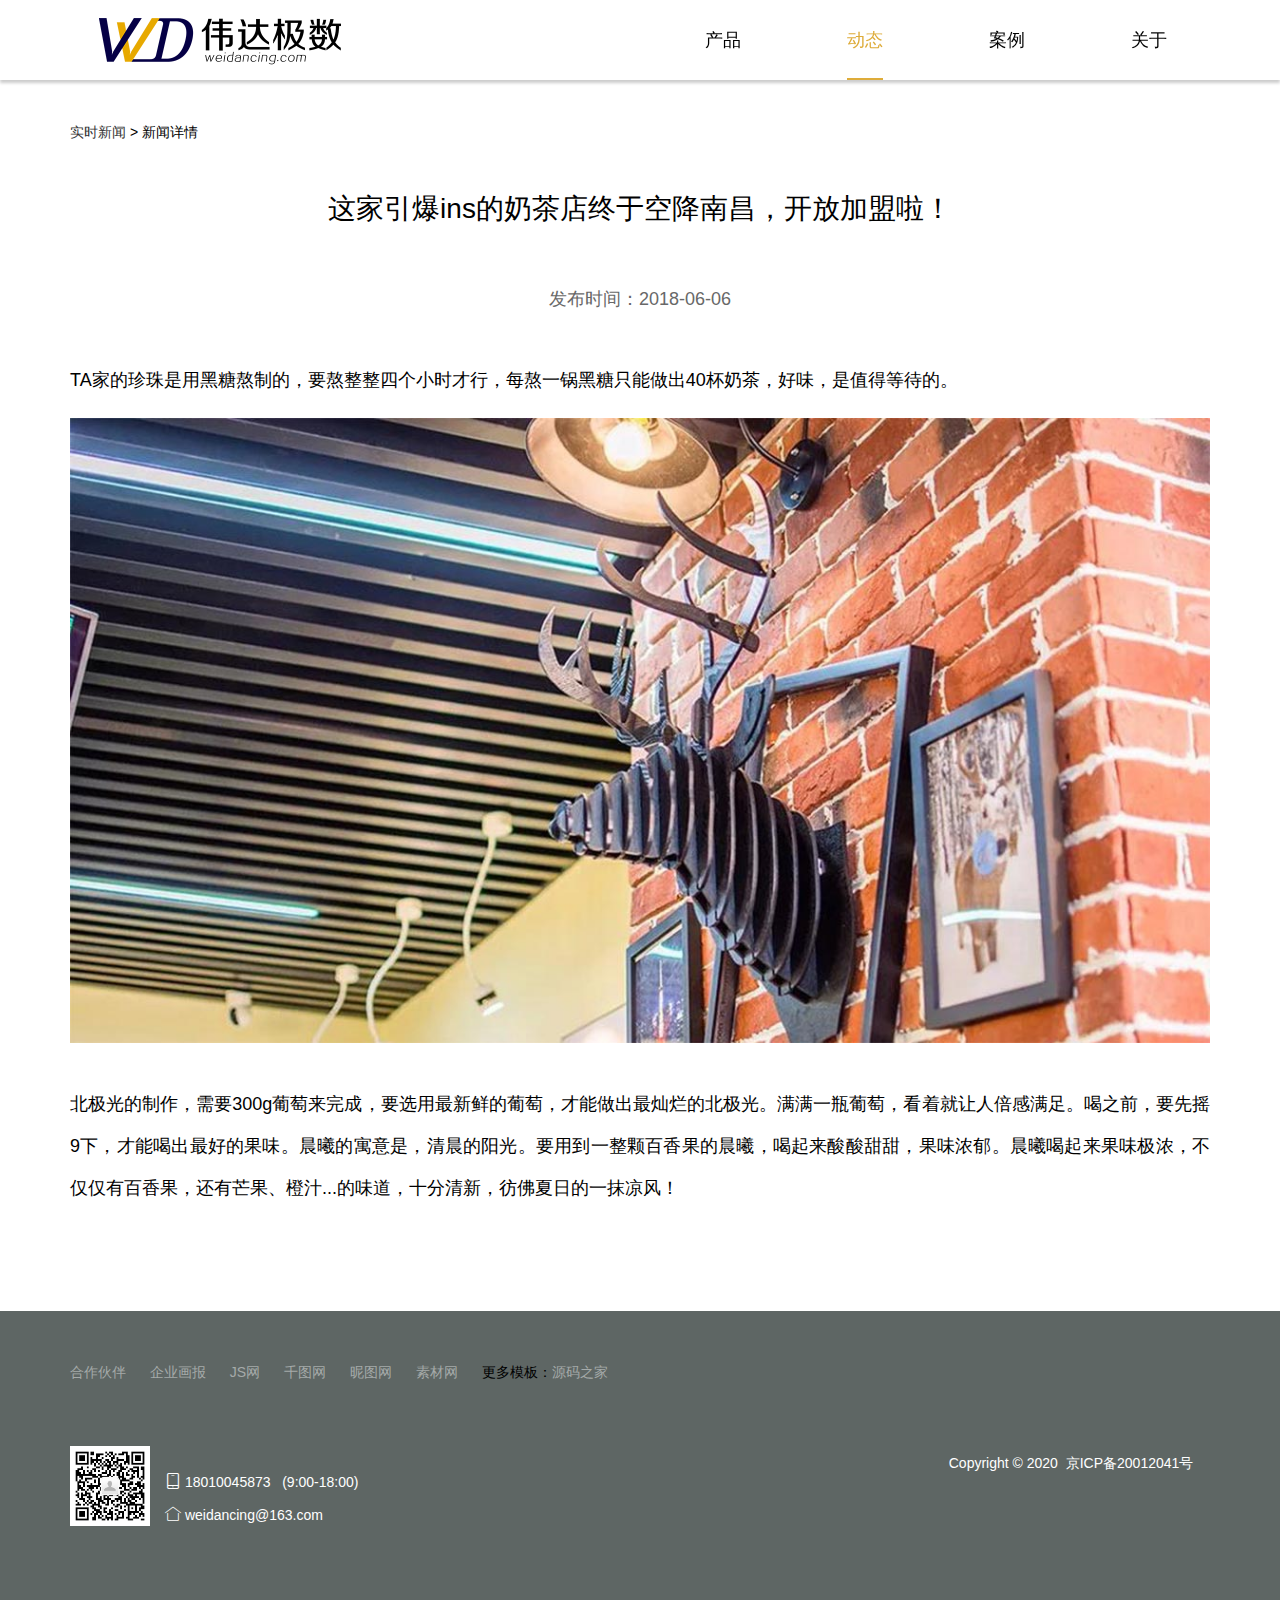
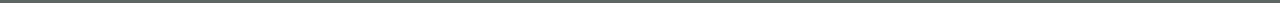
<file: html/newsDetail.html>
<!DOCTYPE html>
<html lang="en">
<head>
  <meta charset="UTF-8">
  <meta name="viewport" content="width=device-width,user-scalable=no,initial-scale=1.0,maximum-scale=1.0,minimum-scale=1.0">
  <title>伟达极数-动态详情页</title>

  <meta name="Keywords" content="伟达,极数,外包,小程序,APP,UI,设计,开发"/>
  <meta name="Description" content="北京伟达极数科技有限公司专业、高效的APP、小程序、网站、软件界面设计,为您提供一站式手机软件开发服务,满意的设计开发方案。" />

  <link rel="stylesheet" href="../res/layui/css/layui.css">
  <link rel="stylesheet" href="../res/static/css/index.css">
</head>
<body>
  <!-- nav部分 -->
  <div class="nav">
    <div class="layui-container">
      <!-- 公司logo -->
      <div class="nav-logo">
        <a href="../index.html">
          <img src="../res/static/img/logo.png" width=300 height=60 alt="伟达">
        </a>
      </div>
      <div class="nav-list">
        <button>
          <span></span><span></span><span></span>
        </button>
        <ul class="layui-nav" lay-filter="">
          <li class="layui-nav-item"><a href="product.html">产品</a></li>
          <li class="layui-nav-item layui-this"><a href="news.html">动态</a></li>
          <li class="layui-nav-item"><a href="case.html">案例</a></li>
          <li class="layui-nav-item"><a href="about.html">关于</a></li>
        </ul>
      </div>
    </div>
  </div>
  <!-- main部分 -->
  <div class="main-newsdate">
    <div class="layui-container">
      <p class="news"><a href="news.html">实时新闻</a> > 新闻详情</p>
      <h1>这家引爆ins的奶茶店终于空降南昌，开放加盟啦！</h1>
      <p class="pushtime">发布时间：<span>2018-06-06</span></p>
      <p class="introTop">TA家的珍珠是用黑糖熬制的，要熬整整四个小时才行，每熬一锅黑糖只能做出40杯奶茶，好味，是值得等待的。</p>
      <div><img src="../res/static/img/news_big.jpg" alt="新闻详情图"></div>
      <p class="introBott">北极光的制作，需要300g葡萄来完成，要选用最新鲜的葡萄，才能做出最灿烂的北极光。满满一瓶葡萄，看着就让人倍感满足。喝之前，要先摇9下，才能喝出最好的果味。晨曦的寓意是，清晨的阳光。要用到一整颗百香果的晨曦，喝起来酸酸甜甜，果味浓郁。晨曦喝起来果味极浓，不仅仅有百香果，还有芒果、橙汁...的味道，十分清新，彷佛夏日的一抹凉风！</p>
    </div>
  </div>
  <!-- footer部分 -->
  <div class="footer">
    <div class="layui-container">
      <p class="footer-web">
        <a href="">合作伙伴</a>
        <a href="">企业画报</a>
        <a href="">JS网</a>
        <a href="">千图网</a>
        <a href="">昵图网</a>
        <a href="">素材网</a>
        更多模板：<a href="http://www.mycodes.net/" target="_blank">源码之家</a>
      </p>
      <div class="layui-row footer-contact">
        <div class="layui-col-sm2 layui-col-lg1"><img width=80 height=80 src="../res/static/img/qrcode_weidancing.jpg"></div>
        <div class="layui-col-sm10 layui-col-lg11">
          <div class="layui-row">
            <div class="layui-col-sm6 layui-col-md8 layui-col-lg9">
              <p class="contact-top"><i class="layui-icon layui-icon-cellphone"></i>&nbsp;18010045873&nbsp;&nbsp;&nbsp;(9:00-18:00)</p>
              <p class="contact-bottom"><i class="layui-icon layui-icon-home"></i>&nbsp;weidancing@163.com</span></p>
            </div>
            <div class="layui-col-sm6 layui-col-md4 layui-col-lg3">
              <p class="contact-bottom"><span class="right">Copyright&nbsp;©&nbsp;2020&nbsp;&nbsp;京ICP备20012041号</span></p>
            </div>
          </div>
        </div>
      </div>
    </div>
  </div>
<script src="../res/layui/layui.js"></script>
<!--[if lt IE 9]>
  <script src="https://cdn.staticfile.org/html5shiv/r29/html5.min.js"></script>
  <script src="https://cdn.staticfile.org/respond.js/1.4.2/respond.min.js"></script>
<![endif]-->
<script>
  layui.config({
    base: '../res/static/js/'
  }).use('firm');
</script>

</body>
</html>
</file>
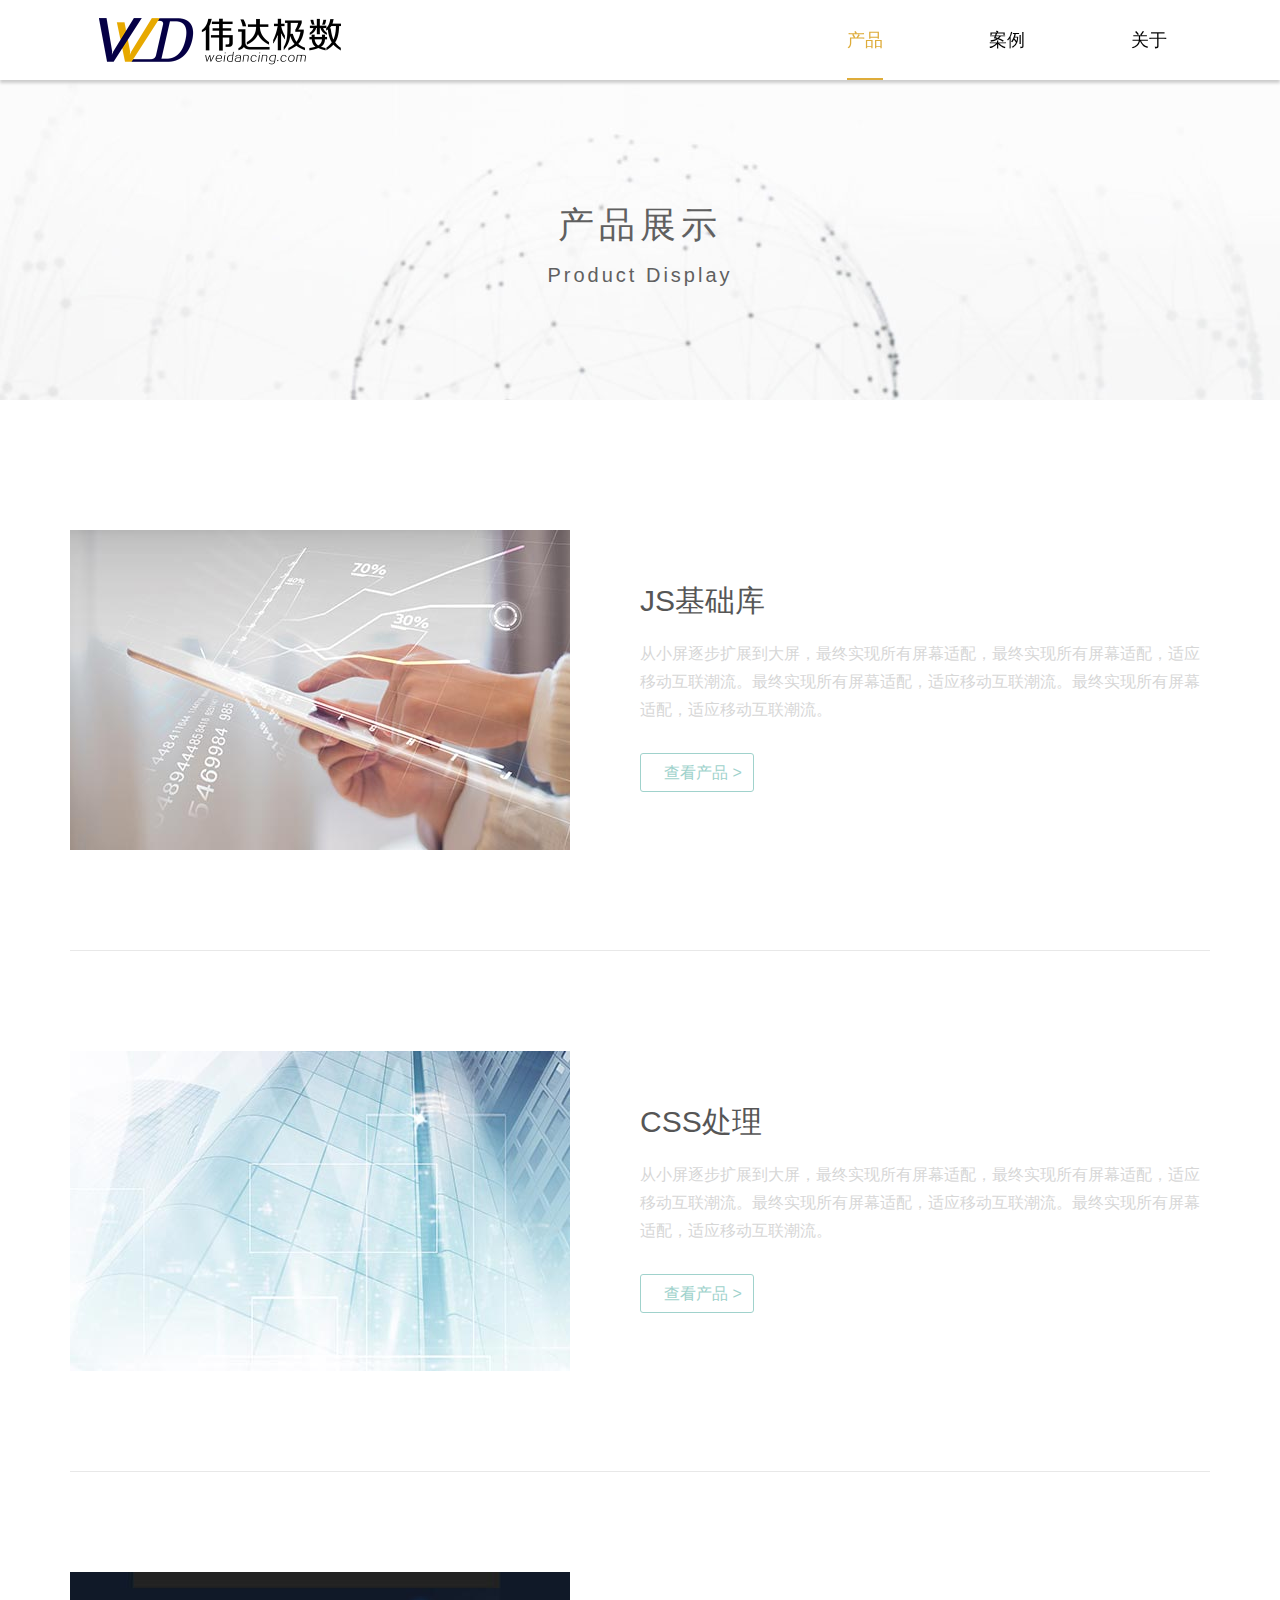
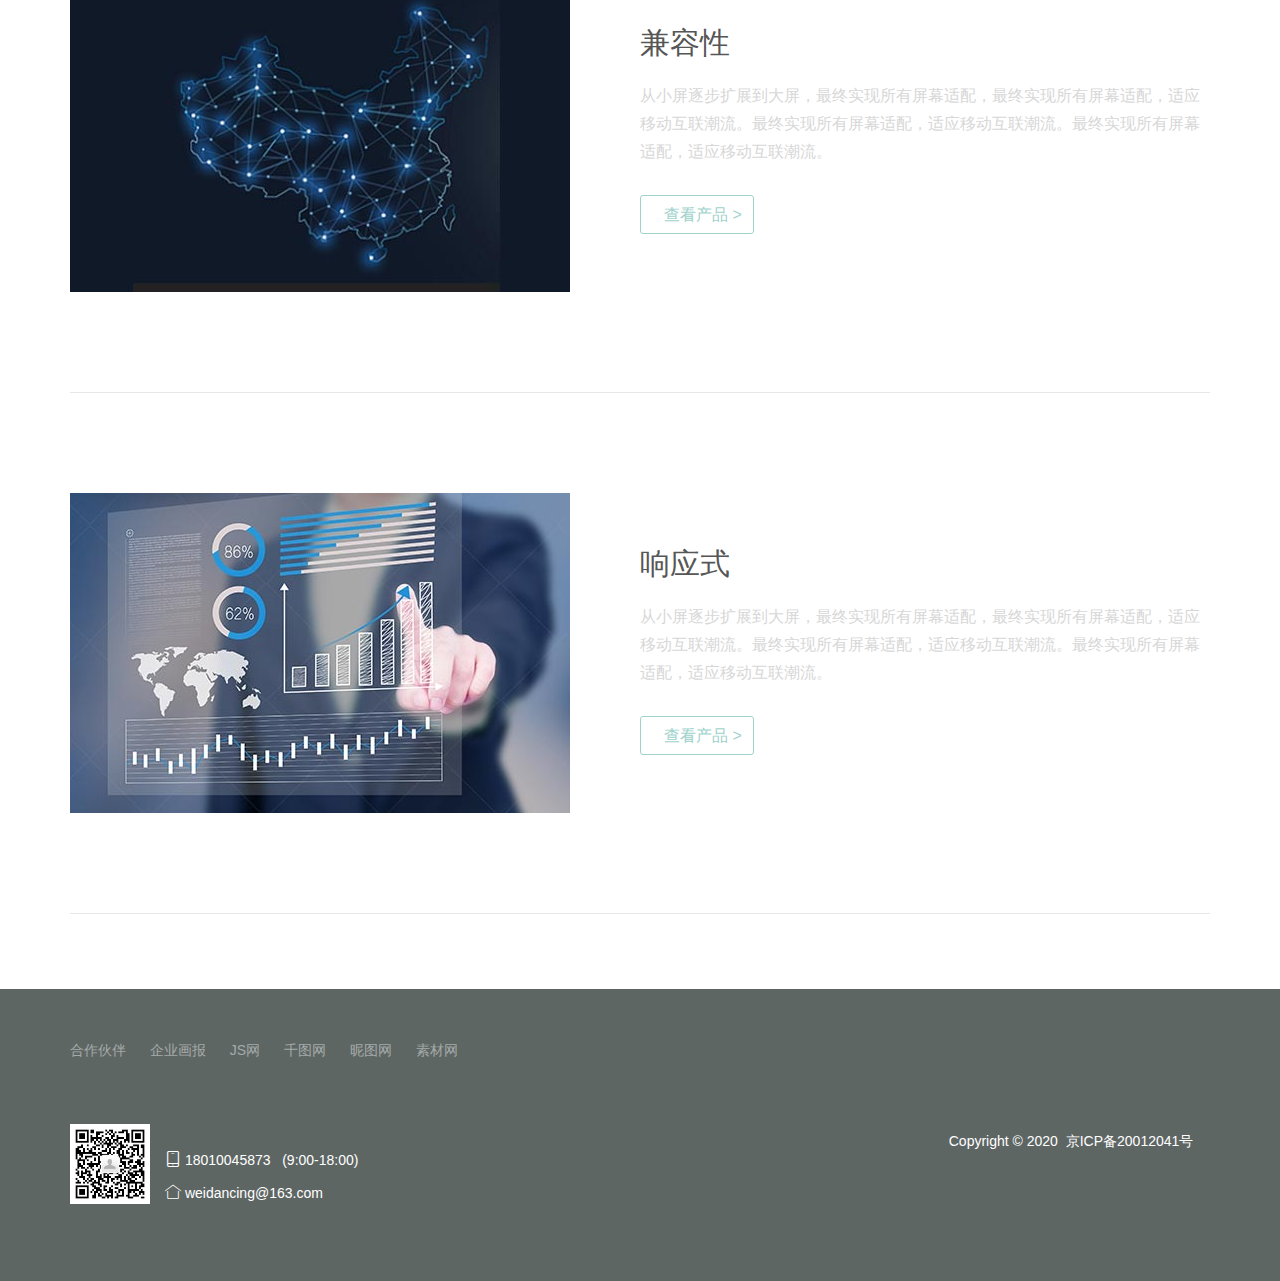
<file: html/product.html>
<!DOCTYPE html>
<html lang="en">
<head>
  <meta charset="UTF-8">
  <meta name="baidu-site-verification" content="EnJr6HqVyi" />
  <meta name="viewport" content="width=device-width,user-scalable=no,initial-scale=1.0,maximum-scale=1.0,minimum-scale=1.0">
  <title>伟达极数-产品</title>

  <meta name="Keywords" content="伟达,极数,外包,小程序,APP,UI,设计,开发"/>
  <meta name="Description" content="北京伟达极数科技有限公司专业、高效的APP、小程序、网站、软件界面设计,为您提供一站式手机软件开发服务,满意的设计开发方案。" />

  <link rel="stylesheet" href="../res/layui/css/layui.css">
  <link rel="stylesheet" href="../res/static/css/index.css">
</head>
<body>
  <!-- nav部分 -->
  <div class="nav">
    <div class="layui-container">
      <!-- 公司logo -->
      <div class="nav-logo">
        <a href="../index.html">
          <img src="../res/static/img/logo.png" width=300 height=60 alt="伟达">
        </a>
      </div>
      <div class="nav-list">
        <button>
          <span></span><span></span><span></span>
        </button>
        <ul class="layui-nav" lay-filter="">
          <li class="layui-nav-item layui-this"><a href="product.html">产品</a></li>
          <!--<li class="layui-nav-item"><a href="news.html">动态</a></li>-->
          <li class="layui-nav-item"><a href="case.html">案例</a></li>
          <li class="layui-nav-item"><a href="about.html">关于</a></li>
        </ul>
      </div>
    </div>
  </div>
  <!-- banner部分 -->
  <div class="banner product">
    <div class="title">
      <p>产品展示</p>
      <p class="en">Product Display</p>
    </div>
  </div>
  <!-- main部分 -->
  <div class="main product">
    <div class="layui-container">
      <div class="content layui-row">
        <div class="layui-col-xs12 layui-col-sm6 layui-col-md7 layui-col-lg6 content-img"><img src="../res/static/img/Product_img1.jpg"></div>
        <div class="layui-col-xs12 layui-col-sm6 layui-col-md5 layui-col-lg6 right">
          <p class="label">JS基础库</p>
          <p class="detail">从小屏逐步扩展到大屏，最终实现所有屏幕适配，最终实现所有屏幕适配，适应移动互联潮流。最终实现所有屏幕适配，适应移动互联潮流。最终实现所有屏幕适配，适应移动互联潮流。</p>
          <div><a href="">查看产品 ></a></div>
        </div>
      </div>
      <div class="content layui-row">
        <div class="layui-col-xs12 layui-col-sm6 layui-col-md7 layui-col-lg6 content-img"><img src="../res/static/img/Product_img2.jpg"></div>
        <div class="layui-col-xs12 layui-col-sm6 layui-col-md5 layui-col-lg6 right">
          <p class="label">CSS处理</p>
          <p class="detail">从小屏逐步扩展到大屏，最终实现所有屏幕适配，最终实现所有屏幕适配，适应移动互联潮流。最终实现所有屏幕适配，适应移动互联潮流。最终实现所有屏幕适配，适应移动互联潮流。</p>
          <div><a href="">查看产品 ></a></div>
        </div>
      </div>
      <div class="content layui-row">
        <div class="layui-col-xs12 layui-col-sm6 layui-col-md7 layui-col-lg6 content-img"><img src="../res/static/img/Product_img3.jpg"></div>
        <div class="layui-col-xs12 layui-col-sm6 layui-col-md5 layui-col-lg6 right">
          <p class="label">兼容性</p>
          <p class="detail">从小屏逐步扩展到大屏，最终实现所有屏幕适配，最终实现所有屏幕适配，适应移动互联潮流。最终实现所有屏幕适配，适应移动互联潮流。最终实现所有屏幕适配，适应移动互联潮流。</p>
          <div><a href="">查看产品 ></a></div>
        </div>
      </div>
      <div class="content layui-row">
        <div class="layui-col-xs12 layui-col-sm6 layui-col-md7 layui-col-lg6 content-img"><img src="../res/static/img/Product_img4.jpg"></div>
        <div class="layui-col-xs12 layui-col-sm6 layui-col-md5 layui-col-lg6 right">
          <p class="label">响应式</p>
          <p class="detail">从小屏逐步扩展到大屏，最终实现所有屏幕适配，最终实现所有屏幕适配，适应移动互联潮流。最终实现所有屏幕适配，适应移动互联潮流。最终实现所有屏幕适配，适应移动互联潮流。</p>
          <div><a href="">查看产品 ></a></div>
        </div>
      </div>
    </div>
  </div>
  <!-- footer部分 -->
  <div class="footer">
    <div class="layui-container">
      <p class="footer-web">
        <a href="">合作伙伴</a>
        <a href="">企业画报</a>
        <a href="">JS网</a>
        <a href="">千图网</a>
        <a href="">昵图网</a>
        <a href="">素材网</a>
        <!--更多模板：<a href="http://www.mycodes.net/" target="_blank">源码之家</a>-->
      </p>
      <div class="layui-row footer-contact">
        <div class="layui-col-sm2 layui-col-lg1"><img width=80 height=80 src="../res/static/img/qrcode_weidancing.jpg"></div>
        <div class="layui-col-sm10 layui-col-lg11">
          <div class="layui-row">
            <div class="layui-col-sm6 layui-col-md8 layui-col-lg9">
              <p class="contact-top"><i class="layui-icon layui-icon-cellphone"></i>&nbsp;18010045873&nbsp;&nbsp;&nbsp;(9:00-18:00)</p>
              <p class="contact-bottom"><i class="layui-icon layui-icon-home"></i>&nbsp;weidancing@163.com</span></p>
            </div>
            <div class="layui-col-sm6 layui-col-md4 layui-col-lg3">
              <p class="contact-bottom"><span class="right">Copyright&nbsp;©&nbsp;2020&nbsp;&nbsp;京ICP备20012041号</span></p>
            </div>
          </div>
        </div>
      </div>
    </div>
  </div>
<script src="../res/layui/layui.js"></script>
<!--[if lt IE 9]>
  <script src="https://cdn.staticfile.org/html5shiv/r29/html5.min.js"></script>
  <script src="https://cdn.staticfile.org/respond.js/1.4.2/respond.min.js"></script>
<![endif]-->
<script>
  layui.config({
    base: '../res/static/js/'
  }).use('firm');
</script>

</body>
</html>
</file>
<file: res/layui/css/layui.css>
/** layui-v2.4.5 MIT License By https://www.layui.com */
.layui-inline, img {
    display: inline-block;
    vertical-align: middle
}

h1, h2, h3, h4, h5, h6 {
    font-weight: 400
}

.layui-edge, .layui-header, .layui-inline, .layui-main {
    position: relative
}

.layui-elip, .layui-form-checkbox span, .layui-form-pane .layui-form-label {
    text-overflow: ellipsis;
    white-space: nowrap
}

.layui-btn, .layui-edge, .layui-inline, img {
    vertical-align: middle
}

.layui-btn, .layui-disabled, .layui-icon, .layui-unselect {
    -webkit-user-select: none;
    -ms-user-select: none;
    -moz-user-select: none
}

blockquote, body, button, dd, div, dl, dt, form, h1, h2, h3, h4, h5, h6, input, li, ol, p, pre, td, textarea, th, ul {
    margin: 0;
    padding: 0;
    -webkit-tap-highlight-color: rgba(0, 0, 0, 0)
}

a:active, a:hover {
    outline: 0
}

img {
    border: none
}

li {
    list-style: none
}

table {
    border-collapse: collapse;
    border-spacing: 0
}

h4, h5, h6 {
    font-size: 100%
}

button, input, optgroup, option, select, textarea {
    font-family: inherit;
    font-size: inherit;
    font-style: inherit;
    font-weight: inherit;
    outline: 0
}

pre {
    white-space: pre-wrap;
    white-space: -moz-pre-wrap;
    white-space: -pre-wrap;
    white-space: -o-pre-wrap;
    word-wrap: break-word
}

body {
    line-height: 24px;
    font: 14px Helvetica Neue, Helvetica, PingFang SC, Tahoma, Arial, sans-serif
}

hr {
    height: 1px;
    margin: 10px 0;
    border: 0;
    clear: both
}

a {
    color: #333;
    text-decoration: none
}

a:hover {
    color: #777
}

a cite {
    font-style: normal;
    *cursor: pointer
}

.layui-border-box, .layui-border-box * {
    box-sizing: border-box
}

.layui-box, .layui-box * {
    box-sizing: content-box
}

.layui-clear {
    clear: both;
    *zoom: 1
}

.layui-clear:after {
    content: '\20';
    clear: both;
    *zoom: 1;
    display: block;
    height: 0
}

.layui-inline {
    *display: inline;
    *zoom: 1
}

.layui-edge {
    display: inline-block;
    width: 0;
    height: 0;
    border-width: 6px;
    border-style: dashed;
    border-color: transparent;
    overflow: hidden
}

.layui-edge-top {
    top: -4px;
    border-bottom-color: #999;
    border-bottom-style: solid
}

.layui-edge-right {
    border-left-color: #999;
    border-left-style: solid
}

.layui-edge-bottom {
    top: 2px;
    border-top-color: #999;
    border-top-style: solid
}

.layui-edge-left {
    border-right-color: #999;
    border-right-style: solid
}

.layui-elip {
    overflow: hidden
}

.layui-disabled, .layui-disabled:hover {
    color: #d2d2d2 !important;
    cursor: not-allowed !important
}

.layui-circle {
    border-radius: 100%
}

.layui-show {
    display: block !important
}

.layui-hide {
    display: none !important
}

@font-face {
    font-family: layui-icon;
    src: url(../font/iconfont.eot?v=240);
    src: url(../font/iconfont.eot?v=240#iefix) format('embedded-opentype'), url(../font/iconfont.svg?v=240#iconfont) format('svg'), url(../font/iconfont.woff?v=240) format('woff'), url(../font/iconfont.ttf?v=240) format('truetype')
}

.layui-icon {
    font-family: layui-icon !important;
    font-size: 16px;
    font-style: normal;
    -webkit-font-smoothing: antialiased;
    -moz-osx-font-smoothing: grayscale
}

.layui-icon-reply-fill:before {
    content: "\e611"
}

.layui-icon-set-fill:before {
    content: "\e614"
}

.layui-icon-menu-fill:before {
    content: "\e60f"
}

.layui-icon-search:before {
    content: "\e615"
}

.layui-icon-share:before {
    content: "\e641"
}

.layui-icon-set-sm:before {
    content: "\e620"
}

.layui-icon-engine:before {
    content: "\e628"
}

.layui-icon-close:before {
    content: "\1006"
}

.layui-icon-close-fill:before {
    content: "\1007"
}

.layui-icon-chart-screen:before {
    content: "\e629"
}

.layui-icon-star:before {
    content: "\e600"
}

.layui-icon-circle-dot:before {
    content: "\e617"
}

.layui-icon-chat:before {
    content: "\e606"
}

.layui-icon-release:before {
    content: "\e609"
}

.layui-icon-list:before {
    content: "\e60a"
}

.layui-icon-chart:before {
    content: "\e62c"
}

.layui-icon-ok-circle:before {
    content: "\1005"
}

.layui-icon-layim-theme:before {
    content: "\e61b"
}

.layui-icon-table:before {
    content: "\e62d"
}

.layui-icon-right:before {
    content: "\e602"
}

.layui-icon-left:before {
    content: "\e603"
}

.layui-icon-cart-simple:before {
    content: "\e698"
}

.layui-icon-face-cry:before {
    content: "\e69c"
}

.layui-icon-face-smile:before {
    content: "\e6af"
}

.layui-icon-survey:before {
    content: "\e6b2"
}

.layui-icon-tree:before {
    content: "\e62e"
}

.layui-icon-upload-circle:before {
    content: "\e62f"
}

.layui-icon-add-circle:before {
    content: "\e61f"
}

.layui-icon-download-circle:before {
    content: "\e601"
}

.layui-icon-templeate-1:before {
    content: "\e630"
}

.layui-icon-util:before {
    content: "\e631"
}

.layui-icon-face-surprised:before {
    content: "\e664"
}

.layui-icon-edit:before {
    content: "\e642"
}

.layui-icon-speaker:before {
    content: "\e645"
}

.layui-icon-down:before {
    content: "\e61a"
}

.layui-icon-file:before {
    content: "\e621"
}

.layui-icon-layouts:before {
    content: "\e632"
}

.layui-icon-rate-half:before {
    content: "\e6c9"
}

.layui-icon-add-circle-fine:before {
    content: "\e608"
}

.layui-icon-prev-circle:before {
    content: "\e633"
}

.layui-icon-read:before {
    content: "\e705"
}

.layui-icon-404:before {
    content: "\e61c"
}

.layui-icon-carousel:before {
    content: "\e634"
}

.layui-icon-help:before {
    content: "\e607"
}

.layui-icon-code-circle:before {
    content: "\e635"
}

.layui-icon-water:before {
    content: "\e636"
}

.layui-icon-username:before {
    content: "\e66f"
}

.layui-icon-find-fill:before {
    content: "\e670"
}

.layui-icon-about:before {
    content: "\e60b"
}

.layui-icon-location:before {
    content: "\e715"
}

.layui-icon-up:before {
    content: "\e619"
}

.layui-icon-pause:before {
    content: "\e651"
}

.layui-icon-date:before {
    content: "\e637"
}

.layui-icon-layim-uploadfile:before {
    content: "\e61d"
}

.layui-icon-delete:before {
    content: "\e640"
}

.layui-icon-play:before {
    content: "\e652"
}

.layui-icon-top:before {
    content: "\e604"
}

.layui-icon-friends:before {
    content: "\e612"
}

.layui-icon-refresh-3:before {
    content: "\e9aa"
}

.layui-icon-ok:before {
    content: "\e605"
}

.layui-icon-layer:before {
    content: "\e638"
}

.layui-icon-face-smile-fine:before {
    content: "\e60c"
}

.layui-icon-dollar:before {
    content: "\e659"
}

.layui-icon-group:before {
    content: "\e613"
}

.layui-icon-layim-download:before {
    content: "\e61e"
}

.layui-icon-picture-fine:before {
    content: "\e60d"
}

.layui-icon-link:before {
    content: "\e64c"
}

.layui-icon-diamond:before {
    content: "\e735"
}

.layui-icon-log:before {
    content: "\e60e"
}

.layui-icon-rate-solid:before {
    content: "\e67a"
}

.layui-icon-fonts-del:before {
    content: "\e64f"
}

.layui-icon-unlink:before {
    content: "\e64d"
}

.layui-icon-fonts-clear:before {
    content: "\e639"
}

.layui-icon-triangle-r:before {
    content: "\e623"
}

.layui-icon-circle:before {
    content: "\e63f"
}

.layui-icon-radio:before {
    content: "\e643"
}

.layui-icon-align-center:before {
    content: "\e647"
}

.layui-icon-align-right:before {
    content: "\e648"
}

.layui-icon-align-left:before {
    content: "\e649"
}

.layui-icon-loading-1:before {
    content: "\e63e"
}

.layui-icon-return:before {
    content: "\e65c"
}

.layui-icon-fonts-strong:before {
    content: "\e62b"
}

.layui-icon-upload:before {
    content: "\e67c"
}

.layui-icon-dialogue:before {
    content: "\e63a"
}

.layui-icon-video:before {
    content: "\e6ed"
}

.layui-icon-headset:before {
    content: "\e6fc"
}

.layui-icon-cellphone-fine:before {
    content: "\e63b"
}

.layui-icon-add-1:before {
    content: "\e654"
}

.layui-icon-face-smile-b:before {
    content: "\e650"
}

.layui-icon-fonts-html:before {
    content: "\e64b"
}

.layui-icon-form:before {
    content: "\e63c"
}

.layui-icon-cart:before {
    content: "\e657"
}

.layui-icon-camera-fill:before {
    content: "\e65d"
}

.layui-icon-tabs:before {
    content: "\e62a"
}

.layui-icon-fonts-code:before {
    content: "\e64e"
}

.layui-icon-fire:before {
    content: "\e756"
}

.layui-icon-set:before {
    content: "\e716"
}

.layui-icon-fonts-u:before {
    content: "\e646"
}

.layui-icon-triangle-d:before {
    content: "\e625"
}

.layui-icon-tips:before {
    content: "\e702"
}

.layui-icon-picture:before {
    content: "\e64a"
}

.layui-icon-more-vertical:before {
    content: "\e671"
}

.layui-icon-flag:before {
    content: "\e66c"
}

.layui-icon-loading:before {
    content: "\e63d"
}

.layui-icon-fonts-i:before {
    content: "\e644"
}

.layui-icon-refresh-1:before {
    content: "\e666"
}

.layui-icon-rmb:before {
    content: "\e65e"
}

.layui-icon-home:before {
    content: "\e68e"
}

.layui-icon-user:before {
    content: "\e770"
}

.layui-icon-notice:before {
    content: "\e667"
}

.layui-icon-login-weibo:before {
    content: "\e675"
}

.layui-icon-voice:before {
    content: "\e688"
}

.layui-icon-upload-drag:before {
    content: "\e681"
}

.layui-icon-login-qq:before {
    content: "\e676"
}

.layui-icon-snowflake:before {
    content: "\e6b1"
}

.layui-icon-file-b:before {
    content: "\e655"
}

.layui-icon-template:before {
    content: "\e663"
}

.layui-icon-auz:before {
    content: "\e672"
}

.layui-icon-console:before {
    content: "\e665"
}

.layui-icon-app:before {
    content: "\e653"
}

.layui-icon-prev:before {
    content: "\e65a"
}

.layui-icon-website:before {
    content: "\e7ae"
}

.layui-icon-next:before {
    content: "\e65b"
}

.layui-icon-component:before {
    content: "\e857"
}

.layui-icon-more:before {
    content: "\e65f"
}

.layui-icon-login-wechat:before {
    content: "\e677"
}

.layui-icon-shrink-right:before {
    content: "\e668"
}

.layui-icon-spread-left:before {
    content: "\e66b"
}

.layui-icon-camera:before {
    content: "\e660"
}

.layui-icon-note:before {
    content: "\e66e"
}

.layui-icon-refresh:before {
    content: "\e669"
}

.layui-icon-female:before {
    content: "\e661"
}

.layui-icon-male:before {
    content: "\e662"
}

.layui-icon-password:before {
    content: "\e673"
}

.layui-icon-senior:before {
    content: "\e674"
}

.layui-icon-theme:before {
    content: "\e66a"
}

.layui-icon-tread:before {
    content: "\e6c5"
}

.layui-icon-praise:before {
    content: "\e6c6"
}

.layui-icon-star-fill:before {
    content: "\e658"
}

.layui-icon-rate:before {
    content: "\e67b"
}

.layui-icon-template-1:before {
    content: "\e656"
}

.layui-icon-vercode:before {
    content: "\e679"
}

.layui-icon-cellphone:before {
    content: "\e678"
}

.layui-icon-screen-full:before {
    content: "\e622"
}

.layui-icon-screen-restore:before {
    content: "\e758"
}

.layui-icon-cols:before {
    content: "\e610"
}

.layui-icon-export:before {
    content: "\e67d"
}

.layui-icon-print:before {
    content: "\e66d"
}

.layui-icon-slider:before {
    content: "\e714"
}

.layui-main {
    width: 1140px;
    margin: 0 auto
}

.layui-header {
    z-index: 1000;
    height: 60px
}

.layui-header a:hover {
    transition: all .5s;
    -webkit-transition: all .5s
}

.layui-side {
    position: fixed;
    left: 0;
    top: 0;
    bottom: 0;
    z-index: 999;
    width: 200px;
    overflow-x: hidden
}

.layui-side-scroll {
    position: relative;
    width: 220px;
    height: 100%;
    overflow-x: hidden
}

.layui-body {
    position: absolute;
    left: 200px;
    right: 0;
    top: 0;
    bottom: 0;
    z-index: 998;
    width: auto;
    overflow: hidden;
    overflow-y: auto;
    box-sizing: border-box
}

.layui-layout-body {
    overflow: hidden
}

.layui-layout-admin .layui-header {
    background-color: #23262E
}

.layui-layout-admin .layui-side {
    top: 60px;
    width: 200px;
    overflow-x: hidden
}

.layui-layout-admin .layui-body {
    top: 60px;
    bottom: 44px
}

.layui-layout-admin .layui-main {
    width: auto;
    margin: 0 15px
}

.layui-layout-admin .layui-footer {
    position: fixed;
    left: 200px;
    right: 0;
    bottom: 0;
    height: 44px;
    line-height: 44px;
    padding: 0 15px;
    background-color: #eee
}

.layui-layout-admin .layui-logo {
    position: absolute;
    left: 0;
    top: 0;
    width: 200px;
    height: 100%;
    line-height: 60px;
    text-align: center;
    color: #009688;
    font-size: 16px
}

.layui-layout-admin .layui-header .layui-nav {
    background: 0 0
}

.layui-layout-left {
    position: absolute !important;
    left: 200px;
    top: 0
}

.layui-layout-right {
    position: absolute !important;
    right: 0;
    top: 0
}

.layui-container {
    position: relative;
    margin: 0 auto;
    padding: 0 15px;
    box-sizing: border-box
}

.layui-fluid {
    position: relative;
    margin: 0 auto;
    padding: 0 15px
}

.layui-row:after, .layui-row:before {
    content: '';
    display: block;
    clear: both
}

.layui-col-lg1, .layui-col-lg10, .layui-col-lg11, .layui-col-lg12, .layui-col-lg2, .layui-col-lg3, .layui-col-lg4, .layui-col-lg5, .layui-col-lg6, .layui-col-lg7, .layui-col-lg8, .layui-col-lg9, .layui-col-md1, .layui-col-md10, .layui-col-md11, .layui-col-md12, .layui-col-md2, .layui-col-md3, .layui-col-md4, .layui-col-md5, .layui-col-md6, .layui-col-md7, .layui-col-md8, .layui-col-md9, .layui-col-sm1, .layui-col-sm10, .layui-col-sm11, .layui-col-sm12, .layui-col-sm2, .layui-col-sm3, .layui-col-sm4, .layui-col-sm5, .layui-col-sm6, .layui-col-sm7, .layui-col-sm8, .layui-col-sm9, .layui-col-xs1, .layui-col-xs10, .layui-col-xs11, .layui-col-xs12, .layui-col-xs2, .layui-col-xs3, .layui-col-xs4, .layui-col-xs5, .layui-col-xs6, .layui-col-xs7, .layui-col-xs8, .layui-col-xs9 {
    position: relative;
    display: block;
    box-sizing: border-box
}

.layui-col-xs1, .layui-col-xs10, .layui-col-xs11, .layui-col-xs12, .layui-col-xs2, .layui-col-xs3, .layui-col-xs4, .layui-col-xs5, .layui-col-xs6, .layui-col-xs7, .layui-col-xs8, .layui-col-xs9 {
    float: left
}

.layui-col-xs1 {
    width: 8.33333333%
}

.layui-col-xs2 {
    width: 16.66666667%
}

.layui-col-xs3 {
    width: 25%
}

.layui-col-xs4 {
    width: 33.33333333%
}

.layui-col-xs5 {
    width: 41.66666667%
}

.layui-col-xs6 {
    width: 50%
}

.layui-col-xs7 {
    width: 58.33333333%
}

.layui-col-xs8 {
    width: 66.66666667%
}

.layui-col-xs9 {
    width: 75%
}

.layui-col-xs10 {
    width: 83.33333333%
}

.layui-col-xs11 {
    width: 91.66666667%
}

.layui-col-xs12 {
    width: 100%
}

.layui-col-xs-offset1 {
    margin-left: 8.33333333%
}

.layui-col-xs-offset2 {
    margin-left: 16.66666667%
}

.layui-col-xs-offset3 {
    margin-left: 25%
}

.layui-col-xs-offset4 {
    margin-left: 33.33333333%
}

.layui-col-xs-offset5 {
    margin-left: 41.66666667%
}

.layui-col-xs-offset6 {
    margin-left: 50%
}

.layui-col-xs-offset7 {
    margin-left: 58.33333333%
}

.layui-col-xs-offset8 {
    margin-left: 66.66666667%
}

.layui-col-xs-offset9 {
    margin-left: 75%
}

.layui-col-xs-offset10 {
    margin-left: 83.33333333%
}

.layui-col-xs-offset11 {
    margin-left: 91.66666667%
}

.layui-col-xs-offset12 {
    margin-left: 100%
}

@media screen and (max-width: 768px) {
    .layui-hide-xs {
        display: none !important
    }

    .layui-show-xs-block {
        display: block !important
    }

    .layui-show-xs-inline {
        display: inline !important
    }

    .layui-show-xs-inline-block {
        display: inline-block !important
    }
}

@media screen and (min-width: 768px) {
    .layui-container {
        width: 750px
    }

    .layui-hide-sm {
        display: none !important
    }

    .layui-show-sm-block {
        display: block !important
    }

    .layui-show-sm-inline {
        display: inline !important
    }

    .layui-show-sm-inline-block {
        display: inline-block !important
    }

    .layui-col-sm1, .layui-col-sm10, .layui-col-sm11, .layui-col-sm12, .layui-col-sm2, .layui-col-sm3, .layui-col-sm4, .layui-col-sm5, .layui-col-sm6, .layui-col-sm7, .layui-col-sm8, .layui-col-sm9 {
        float: left
    }

    .layui-col-sm1 {
        width: 8.33333333%
    }

    .layui-col-sm2 {
        width: 16.66666667%
    }

    .layui-col-sm3 {
        width: 25%
    }

    .layui-col-sm4 {
        width: 33.33333333%
    }

    .layui-col-sm5 {
        width: 41.66666667%
    }

    .layui-col-sm6 {
        width: 50%
    }

    .layui-col-sm7 {
        width: 58.33333333%
    }

    .layui-col-sm8 {
        width: 66.66666667%
    }

    .layui-col-sm9 {
        width: 75%
    }

    .layui-col-sm10 {
        width: 83.33333333%
    }

    .layui-col-sm11 {
        width: 91.66666667%
    }

    .layui-col-sm12 {
        width: 100%
    }

    .layui-col-sm-offset1 {
        margin-left: 8.33333333%
    }

    .layui-col-sm-offset2 {
        margin-left: 16.66666667%
    }

    .layui-col-sm-offset3 {
        margin-left: 25%
    }

    .layui-col-sm-offset4 {
        margin-left: 33.33333333%
    }

    .layui-col-sm-offset5 {
        margin-left: 41.66666667%
    }

    .layui-col-sm-offset6 {
        margin-left: 50%
    }

    .layui-col-sm-offset7 {
        margin-left: 58.33333333%
    }

    .layui-col-sm-offset8 {
        margin-left: 66.66666667%
    }

    .layui-col-sm-offset9 {
        margin-left: 75%
    }

    .layui-col-sm-offset10 {
        margin-left: 83.33333333%
    }

    .layui-col-sm-offset11 {
        margin-left: 91.66666667%
    }

    .layui-col-sm-offset12 {
        margin-left: 100%
    }
}

@media screen and (min-width: 992px) {
    .layui-container {
        width: 970px
    }

    .layui-hide-md {
        display: none !important
    }

    .layui-show-md-block {
        display: block !important
    }

    .layui-show-md-inline {
        display: inline !important
    }

    .layui-show-md-inline-block {
        display: inline-block !important
    }

    .layui-col-md1, .layui-col-md10, .layui-col-md11, .layui-col-md12, .layui-col-md2, .layui-col-md3, .layui-col-md4, .layui-col-md5, .layui-col-md6, .layui-col-md7, .layui-col-md8, .layui-col-md9 {
        float: left
    }

    .layui-col-md1 {
        width: 8.33333333%
    }

    .layui-col-md2 {
        width: 16.66666667%
    }

    .layui-col-md3 {
        width: 25%
    }

    .layui-col-md4 {
        width: 33.33333333%
    }

    .layui-col-md5 {
        width: 41.66666667%
    }

    .layui-col-md6 {
        width: 50%
    }

    .layui-col-md7 {
        width: 58.33333333%
    }

    .layui-col-md8 {
        width: 66.66666667%
    }

    .layui-col-md9 {
        width: 75%
    }

    .layui-col-md10 {
        width: 83.33333333%
    }

    .layui-col-md11 {
        width: 91.66666667%
    }

    .layui-col-md12 {
        width: 100%
    }

    .layui-col-md-offset1 {
        margin-left: 8.33333333%
    }

    .layui-col-md-offset2 {
        margin-left: 16.66666667%
    }

    .layui-col-md-offset3 {
        margin-left: 25%
    }

    .layui-col-md-offset4 {
        margin-left: 33.33333333%
    }

    .layui-col-md-offset5 {
        margin-left: 41.66666667%
    }

    .layui-col-md-offset6 {
        margin-left: 50%
    }

    .layui-col-md-offset7 {
        margin-left: 58.33333333%
    }

    .layui-col-md-offset8 {
        margin-left: 66.66666667%
    }

    .layui-col-md-offset9 {
        margin-left: 75%
    }

    .layui-col-md-offset10 {
        margin-left: 83.33333333%
    }

    .layui-col-md-offset11 {
        margin-left: 91.66666667%
    }

    .layui-col-md-offset12 {
        margin-left: 100%
    }
}

@media screen and (min-width: 1200px) {
    .layui-container {
        width: 1170px
    }

    .layui-hide-lg {
        display: none !important
    }

    .layui-show-lg-block {
        display: block !important
    }

    .layui-show-lg-inline {
        display: inline !important
    }

    .layui-show-lg-inline-block {
        display: inline-block !important
    }

    .layui-col-lg1, .layui-col-lg10, .layui-col-lg11, .layui-col-lg12, .layui-col-lg2, .layui-col-lg3, .layui-col-lg4, .layui-col-lg5, .layui-col-lg6, .layui-col-lg7, .layui-col-lg8, .layui-col-lg9 {
        float: left
    }

    .layui-col-lg1 {
        width: 8.33333333%
    }

    .layui-col-lg2 {
        width: 16.66666667%
    }

    .layui-col-lg3 {
        width: 25%
    }

    .layui-col-lg4 {
        width: 33.33333333%
    }

    .layui-col-lg5 {
        width: 41.66666667%
    }

    .layui-col-lg6 {
        width: 50%
    }

    .layui-col-lg7 {
        width: 58.33333333%
    }

    .layui-col-lg8 {
        width: 66.66666667%
    }

    .layui-col-lg9 {
        width: 75%
    }

    .layui-col-lg10 {
        width: 83.33333333%
    }

    .layui-col-lg11 {
        width: 91.66666667%
    }

    .layui-col-lg12 {
        width: 100%
    }

    .layui-col-lg-offset1 {
        margin-left: 8.33333333%
    }

    .layui-col-lg-offset2 {
        margin-left: 16.66666667%
    }

    .layui-col-lg-offset3 {
        margin-left: 25%
    }

    .layui-col-lg-offset4 {
        margin-left: 33.33333333%
    }

    .layui-col-lg-offset5 {
        margin-left: 41.66666667%
    }

    .layui-col-lg-offset6 {
        margin-left: 50%
    }

    .layui-col-lg-offset7 {
        margin-left: 58.33333333%
    }

    .layui-col-lg-offset8 {
        margin-left: 66.66666667%
    }

    .layui-col-lg-offset9 {
        margin-left: 75%
    }

    .layui-col-lg-offset10 {
        margin-left: 83.33333333%
    }

    .layui-col-lg-offset11 {
        margin-left: 91.66666667%
    }

    .layui-col-lg-offset12 {
        margin-left: 100%
    }
}

.layui-col-space1 {
    margin: -.5px
}

.layui-col-space1 > * {
    padding: .5px
}

.layui-col-space3 {
    margin: -1.5px
}

.layui-col-space3 > * {
    padding: 1.5px
}

.layui-col-space5 {
    margin: -2.5px
}

.layui-col-space5 > * {
    padding: 2.5px
}

.layui-col-space8 {
    margin: -3.5px
}

.layui-col-space8 > * {
    padding: 3.5px
}

.layui-col-space10 {
    margin: -5px
}

.layui-col-space10 > * {
    padding: 5px
}

.layui-col-space12 {
    margin: -6px
}

.layui-col-space12 > * {
    padding: 6px
}

.layui-col-space15 {
    margin: -7.5px
}

.layui-col-space15 > * {
    padding: 7.5px
}

.layui-col-space18 {
    margin: -9px
}

.layui-col-space18 > * {
    padding: 9px
}

.layui-col-space20 {
    margin: -10px
}

.layui-col-space20 > * {
    padding: 10px
}

.layui-col-space22 {
    margin: -11px
}

.layui-col-space22 > * {
    padding: 11px
}

.layui-col-space25 {
    margin: -12.5px
}

.layui-col-space25 > * {
    padding: 12.5px
}

.layui-col-space30 {
    margin: -15px
}

.layui-col-space30 > * {
    padding: 15px
}

.layui-btn, .layui-input, .layui-select, .layui-textarea, .layui-upload-button {
    outline: 0;
    -webkit-appearance: none;
    transition: all .3s;
    -webkit-transition: all .3s;
    box-sizing: border-box
}

.layui-elem-quote {
    margin-bottom: 10px;
    padding: 15px;
    line-height: 22px;
    border-left: 5px solid #009688;
    border-radius: 0 2px 2px 0;
    background-color: #f2f2f2
}

.layui-quote-nm {
    border-style: solid;
    border-width: 1px 1px 1px 5px;
    background: 0 0
}

.layui-elem-field {
    margin-bottom: 10px;
    padding: 0;
    border-width: 1px;
    border-style: solid
}

.layui-elem-field legend {
    margin-left: 20px;
    padding: 0 10px;
    font-size: 20px;
    font-weight: 300
}

.layui-field-title {
    margin: 10px 0 20px;
    border-width: 1px 0 0
}

.layui-field-box {
    padding: 10px 15px
}

.layui-field-title .layui-field-box {
    padding: 10px 0
}

.layui-progress {
    position: relative;
    height: 6px;
    border-radius: 20px;
    background-color: #e2e2e2
}

.layui-progress-bar {
    position: absolute;
    left: 0;
    top: 0;
    width: 0;
    max-width: 100%;
    height: 6px;
    border-radius: 20px;
    text-align: right;
    background-color: #5FB878;
    transition: all .3s;
    -webkit-transition: all .3s
}

.layui-progress-big, .layui-progress-big .layui-progress-bar {
    height: 18px;
    line-height: 18px
}

.layui-progress-text {
    position: relative;
    top: -20px;
    line-height: 18px;
    font-size: 12px;
    color: #666
}

.layui-progress-big .layui-progress-text {
    position: static;
    padding: 0 10px;
    color: #fff
}

.layui-collapse {
    border-width: 1px;
    border-style: solid;
    border-radius: 2px
}

.layui-colla-content, .layui-colla-item {
    border-top-width: 1px;
    border-top-style: solid
}

.layui-colla-item:first-child {
    border-top: none
}

.layui-colla-title {
    position: relative;
    height: 42px;
    line-height: 42px;
    padding: 0 15px 0 35px;
    color: #333;
    background-color: #f2f2f2;
    cursor: pointer;
    font-size: 14px;
    overflow: hidden
}

.layui-colla-content {
    display: none;
    padding: 10px 15px;
    line-height: 22px;
    color: #666
}

.layui-colla-icon {
    position: absolute;
    left: 15px;
    top: 0;
    font-size: 14px
}

.layui-card {
    margin-bottom: 15px;
    border-radius: 2px;
    background-color: #fff;
    box-shadow: 0 1px 2px 0 rgba(0, 0, 0, .05)
}

.layui-card:last-child {
    margin-bottom: 0
}

.layui-card-header {
    position: relative;
    height: 42px;
    line-height: 42px;
    padding: 0 15px;
    border-bottom: 1px solid #f6f6f6;
    color: #333;
    border-radius: 2px 2px 0 0;
    font-size: 14px
}

.layui-bg-black, .layui-bg-blue, .layui-bg-cyan, .layui-bg-green, .layui-bg-orange, .layui-bg-red {
    color: #fff !important
}

.layui-card-body {
    position: relative;
    padding: 10px 15px;
    line-height: 24px
}

.layui-card-body[pad15] {
    padding: 15px
}

.layui-card-body[pad20] {
    padding: 20px
}

.layui-card-body .layui-table {
    margin: 5px 0
}

.layui-card .layui-tab {
    margin: 0
}

.layui-panel-window {
    position: relative;
    padding: 15px;
    border-radius: 0;
    border-top: 5px solid #E6E6E6;
    background-color: #fff
}

.layui-auxiliar-moving {
    position: fixed;
    left: 0;
    right: 0;
    top: 0;
    bottom: 0;
    width: 100%;
    height: 100%;
    background: 0 0;
    z-index: 9999999999
}

.layui-form-label, .layui-form-mid, .layui-form-select, .layui-input-block, .layui-input-inline, .layui-textarea {
    position: relative
}

.layui-bg-red {
    background-color: #FF5722 !important
}

.layui-bg-orange {
    background-color: #FFB800 !important
}

.layui-bg-green {
    background-color: #009688 !important
}

.layui-bg-cyan {
    background-color: #2F4056 !important
}

.layui-bg-blue {
    background-color: #1E9FFF !important
}

.layui-bg-black {
    background-color: #393D49 !important
}

.layui-bg-gray {
    background-color: #eee !important;
    color: #666 !important
}

.layui-badge-rim, .layui-colla-content, .layui-colla-item, .layui-collapse, .layui-elem-field, .layui-form-pane .layui-form-item[pane], .layui-form-pane .layui-form-label, .layui-input, .layui-layedit, .layui-layedit-tool, .layui-quote-nm, .layui-select, .layui-tab-bar, .layui-tab-card, .layui-tab-title, .layui-tab-title .layui-this:after, .layui-textarea {
    border-color: #e6e6e6
}

.layui-timeline-item:before, hr {
    background-color: #e6e6e6
}

.layui-text {
    line-height: 22px;
    font-size: 14px;
    color: #666
}

.layui-text h1, .layui-text h2, .layui-text h3 {
    font-weight: 500;
    color: #333
}

.layui-text h1 {
    font-size: 30px
}

.layui-text h2 {
    font-size: 24px
}

.layui-text h3 {
    font-size: 18px
}

.layui-text a:not(.layui-btn) {
    color: #01AAED
}

.layui-text a:not(.layui-btn):hover {
    text-decoration: underline
}

.layui-text ul {
    padding: 5px 0 5px 15px
}

.layui-text ul li {
    margin-top: 5px;
    list-style-type: disc
}

.layui-text em, .layui-word-aux {
    color: #999 !important;
    padding: 0 5px !important
}

.layui-btn {
    display: inline-block;
    height: 38px;
    line-height: 38px;
    padding: 0 18px;
    background-color: #009688;
    color: #fff;
    white-space: nowrap;
    text-align: center;
    font-size: 14px;
    border: none;
    border-radius: 2px;
    cursor: pointer
}

.layui-btn:hover {
    opacity: .8;
    filter: alpha(opacity=80);
    color: #fff
}

.layui-btn:active {
    opacity: 1;
    filter: alpha(opacity=100)
}

.layui-btn + .layui-btn {
    margin-left: 10px
}

.layui-btn-container {
    font-size: 0
}

.layui-btn-container .layui-btn {
    margin-right: 10px;
    margin-bottom: 10px
}

.layui-btn-container .layui-btn + .layui-btn {
    margin-left: 0
}

.layui-table .layui-btn-container .layui-btn {
    margin-bottom: 9px
}

.layui-btn-radius {
    border-radius: 100px
}

.layui-btn .layui-icon {
    margin-right: 3px;
    font-size: 18px;
    vertical-align: bottom;
    vertical-align: middle \9
}

.layui-btn-primary {
    border: 1px solid #C9C9C9;
    background-color: #fff;
    color: #555
}

.layui-btn-primary:hover {
    border-color: #009688;
    color: #333
}

.layui-btn-normal {
    background-color: #1E9FFF
}

.layui-btn-warm {
    background-color: #FFB800
}

.layui-btn-danger {
    background-color: #FF5722
}

.layui-btn-disabled, .layui-btn-disabled:active, .layui-btn-disabled:hover {
    border: 1px solid #e6e6e6;
    background-color: #FBFBFB;
    color: #C9C9C9;
    cursor: not-allowed;
    opacity: 1
}

.layui-btn-lg {
    height: 44px;
    line-height: 44px;
    padding: 0 25px;
    font-size: 16px
}

.layui-btn-sm {
    height: 30px;
    line-height: 30px;
    padding: 0 10px;
    font-size: 12px
}

.layui-btn-sm i {
    font-size: 16px !important
}

.layui-btn-xs {
    height: 22px;
    line-height: 22px;
    padding: 0 5px;
    font-size: 12px
}

.layui-btn-xs i {
    font-size: 14px !important
}

.layui-btn-group {
    display: inline-block;
    vertical-align: middle;
    font-size: 0
}

.layui-btn-group .layui-btn {
    margin-left: 0 !important;
    margin-right: 0 !important;
    border-left: 1px solid rgba(255, 255, 255, .5);
    border-radius: 0
}

.layui-btn-group .layui-btn-primary {
    border-left: none
}

.layui-btn-group .layui-btn-primary:hover {
    border-color: #C9C9C9;
    color: #009688
}

.layui-btn-group .layui-btn:first-child {
    border-left: none;
    border-radius: 2px 0 0 2px
}

.layui-btn-group .layui-btn-primary:first-child {
    border-left: 1px solid #c9c9c9
}

.layui-btn-group .layui-btn:last-child {
    border-radius: 0 2px 2px 0
}

.layui-btn-group .layui-btn + .layui-btn {
    margin-left: 0
}

.layui-btn-group + .layui-btn-group {
    margin-left: 10px
}

.layui-btn-fluid {
    width: 100%
}

.layui-input, .layui-select, .layui-textarea {
    height: 38px;
    line-height: 1.3;
    line-height: 38px \9;
    border-width: 1px;
    border-style: solid;
    background-color: #fff;
    border-radius: 2px
}

.layui-input::-webkit-input-placeholder, .layui-select::-webkit-input-placeholder, .layui-textarea::-webkit-input-placeholder {
    line-height: 1.3
}

.layui-input, .layui-textarea {
    display: block;
    width: 100%;
    padding-left: 10px
}

.layui-input:hover, .layui-textarea:hover {
    border-color: #D2D2D2 !important
}

.layui-input:focus, .layui-textarea:focus {
    border-color: #C9C9C9 !important
}

.layui-textarea {
    min-height: 100px;
    height: auto;
    line-height: 20px;
    padding: 6px 10px;
    resize: vertical
}

.layui-select {
    padding: 0 10px
}

.layui-form input[type=checkbox], .layui-form input[type=radio], .layui-form select {
    display: none
}

.layui-form [lay-ignore] {
    display: initial
}

.layui-form-item {
    margin-bottom: 15px;
    clear: both;
    *zoom: 1
}

.layui-form-item:after {
    content: '\20';
    clear: both;
    *zoom: 1;
    display: block;
    height: 0
}

.layui-form-label {
    float: left;
    display: block;
    padding: 9px 15px;
    width: 80px;
    font-weight: 400;
    line-height: 20px;
    text-align: right
}

.layui-form-label-col {
    display: block;
    float: none;
    padding: 9px 0;
    line-height: 20px;
    text-align: left
}

.layui-form-item .layui-inline {
    margin-bottom: 5px;
    margin-right: 10px
}

.layui-input-block {
    margin-left: 110px;
    min-height: 36px
}

.layui-input-inline {
    display: inline-block;
    vertical-align: middle
}

.layui-form-item .layui-input-inline {
    float: left;
    width: 190px;
    margin-right: 10px
}

.layui-form-text .layui-input-inline {
    width: auto
}

.layui-form-mid {
    float: left;
    display: block;
    padding: 9px 0 !important;
    line-height: 20px;
    margin-right: 10px
}

.layui-form-danger + .layui-form-select .layui-input, .layui-form-danger:focus {
    border-color: #FF5722 !important
}

.layui-form-select .layui-input {
    padding-right: 30px;
    cursor: pointer
}

.layui-form-select .layui-edge {
    position: absolute;
    right: 10px;
    top: 50%;
    margin-top: -3px;
    cursor: pointer;
    border-width: 6px;
    border-top-color: #c2c2c2;
    border-top-style: solid;
    transition: all .3s;
    -webkit-transition: all .3s
}

.layui-form-select dl {
    display: none;
    position: absolute;
    left: 0;
    top: 42px;
    padding: 5px 0;
    z-index: 899;
    min-width: 100%;
    border: 1px solid #d2d2d2;
    max-height: 300px;
    overflow-y: auto;
    background-color: #fff;
    border-radius: 2px;
    box-shadow: 0 2px 4px rgba(0, 0, 0, .12);
    box-sizing: border-box
}

.layui-form-select dl dd, .layui-form-select dl dt {
    padding: 0 10px;
    line-height: 36px;
    white-space: nowrap;
    overflow: hidden;
    text-overflow: ellipsis
}

.layui-form-select dl dt {
    font-size: 12px;
    color: #999
}

.layui-form-select dl dd {
    cursor: pointer
}

.layui-form-select dl dd:hover {
    background-color: #f2f2f2;
    -webkit-transition: .5s all;
    transition: .5s all
}

.layui-form-select .layui-select-group dd {
    padding-left: 20px
}

.layui-form-select dl dd.layui-select-tips {
    padding-left: 10px !important;
    color: #999
}

.layui-form-select dl dd.layui-this {
    background-color: #5FB878;
    color: #fff
}

.layui-form-checkbox, .layui-form-select dl dd.layui-disabled {
    background-color: #fff
}

.layui-form-selected dl {
    display: block
}

.layui-form-checkbox, .layui-form-checkbox *, .layui-form-switch {
    display: inline-block;
    vertical-align: middle
}

.layui-form-selected .layui-edge {
    margin-top: -9px;
    -webkit-transform: rotate(180deg);
    transform: rotate(180deg);
    margin-top: -3px \9
}

:root .layui-form-selected .layui-edge {
    margin-top: -9px \0/ IE9
}

.layui-form-selectup dl {
    top: auto;
    bottom: 42px
}

.layui-select-none {
    margin: 5px 0;
    text-align: center;
    color: #999
}

.layui-select-disabled .layui-disabled {
    border-color: #eee !important
}

.layui-select-disabled .layui-edge {
    border-top-color: #d2d2d2
}

.layui-form-checkbox {
    position: relative;
    height: 30px;
    line-height: 30px;
    margin-right: 10px;
    padding-right: 30px;
    cursor: pointer;
    font-size: 0;
    -webkit-transition: .1s linear;
    transition: .1s linear;
    box-sizing: border-box
}

.layui-form-checkbox span {
    padding: 0 10px;
    height: 100%;
    font-size: 14px;
    border-radius: 2px 0 0 2px;
    background-color: #d2d2d2;
    color: #fff;
    overflow: hidden
}

.layui-form-checkbox:hover span {
    background-color: #c2c2c2
}

.layui-form-checkbox i {
    position: absolute;
    right: 0;
    top: 0;
    width: 30px;
    height: 28px;
    border: 1px solid #d2d2d2;
    border-left: none;
    border-radius: 0 2px 2px 0;
    color: #fff;
    font-size: 20px;
    text-align: center
}

.layui-form-checkbox:hover i {
    border-color: #c2c2c2;
    color: #c2c2c2
}

.layui-form-checked, .layui-form-checked:hover {
    border-color: #5FB878
}

.layui-form-checked span, .layui-form-checked:hover span {
    background-color: #5FB878
}

.layui-form-checked i, .layui-form-checked:hover i {
    color: #5FB878
}

.layui-form-item .layui-form-checkbox {
    margin-top: 4px
}

.layui-form-checkbox[lay-skin=primary] {
    height: auto !important;
    line-height: normal !important;
    min-width: 18px;
    min-height: 18px;
    border: none !important;
    margin-right: 0;
    padding-left: 28px;
    padding-right: 0;
    background: 0 0
}

.layui-form-checkbox[lay-skin=primary] span {
    padding-left: 0;
    padding-right: 15px;
    line-height: 18px;
    background: 0 0;
    color: #666
}

.layui-form-checkbox[lay-skin=primary] i {
    right: auto;
    left: 0;
    width: 16px;
    height: 16px;
    line-height: 16px;
    border: 1px solid #d2d2d2;
    font-size: 12px;
    border-radius: 2px;
    background-color: #fff;
    -webkit-transition: .1s linear;
    transition: .1s linear
}

.layui-form-checkbox[lay-skin=primary]:hover i {
    border-color: #5FB878;
    color: #fff
}

.layui-form-checked[lay-skin=primary] i {
    border-color: #5FB878;
    background-color: #5FB878;
    color: #fff
}

.layui-checkbox-disbaled[lay-skin=primary] span {
    background: 0 0 !important;
    color: #c2c2c2
}

.layui-checkbox-disbaled[lay-skin=primary]:hover i {
    border-color: #d2d2d2
}

.layui-form-item .layui-form-checkbox[lay-skin=primary] {
    margin-top: 10px
}

.layui-form-switch {
    position: relative;
    height: 22px;
    line-height: 22px;
    min-width: 35px;
    padding: 0 5px;
    margin-top: 8px;
    border: 1px solid #d2d2d2;
    border-radius: 20px;
    cursor: pointer;
    background-color: #fff;
    -webkit-transition: .1s linear;
    transition: .1s linear
}

.layui-form-switch i {
    position: absolute;
    left: 5px;
    top: 3px;
    width: 16px;
    height: 16px;
    border-radius: 20px;
    background-color: #d2d2d2;
    -webkit-transition: .1s linear;
    transition: .1s linear
}

.layui-form-switch em {
    position: relative;
    top: 0;
    width: 25px;
    margin-left: 21px;
    padding: 0 !important;
    text-align: center !important;
    color: #999 !important;
    font-style: normal !important;
    font-size: 12px
}

.layui-form-onswitch {
    border-color: #5FB878;
    background-color: #5FB878
}

.layui-checkbox-disbaled, .layui-checkbox-disbaled i {
    border-color: #e2e2e2 !important
}

.layui-form-onswitch i {
    left: 100%;
    margin-left: -21px;
    background-color: #fff
}

.layui-form-onswitch em {
    margin-left: 5px;
    margin-right: 21px;
    color: #fff !important
}

.layui-checkbox-disbaled span {
    background-color: #e2e2e2 !important
}

.layui-checkbox-disbaled:hover i {
    color: #fff !important
}

[lay-radio] {
    display: none
}

.layui-form-radio, .layui-form-radio * {
    display: inline-block;
    vertical-align: middle
}

.layui-form-radio {
    line-height: 28px;
    margin: 6px 10px 0 0;
    padding-right: 10px;
    cursor: pointer;
    font-size: 0
}

.layui-form-radio * {
    font-size: 14px
}

.layui-form-radio > i {
    margin-right: 8px;
    font-size: 22px;
    color: #c2c2c2
}

.layui-form-radio > i:hover, .layui-form-radioed > i {
    color: #5FB878
}

.layui-radio-disbaled > i {
    color: #e2e2e2 !important
}

.layui-form-pane .layui-form-label {
    width: 110px;
    padding: 8px 15px;
    height: 38px;
    line-height: 20px;
    border-width: 1px;
    border-style: solid;
    border-radius: 2px 0 0 2px;
    text-align: center;
    background-color: #FBFBFB;
    overflow: hidden;
    box-sizing: border-box
}

.layui-form-pane .layui-input-inline {
    margin-left: -1px
}

.layui-form-pane .layui-input-block {
    margin-left: 110px;
    left: -1px
}

.layui-form-pane .layui-input {
    border-radius: 0 2px 2px 0
}

.layui-form-pane .layui-form-text .layui-form-label {
    float: none;
    width: 100%;
    border-radius: 2px;
    box-sizing: border-box;
    text-align: left
}

.layui-form-pane .layui-form-text .layui-input-inline {
    display: block;
    margin: 0;
    top: -1px;
    clear: both
}

.layui-form-pane .layui-form-text .layui-input-block {
    margin: 0;
    left: 0;
    top: -1px
}

.layui-form-pane .layui-form-text .layui-textarea {
    min-height: 100px;
    border-radius: 0 0 2px 2px
}

.layui-form-pane .layui-form-checkbox {
    margin: 4px 0 4px 10px
}

.layui-form-pane .layui-form-radio, .layui-form-pane .layui-form-switch {
    margin-top: 6px;
    margin-left: 10px
}

.layui-form-pane .layui-form-item[pane] {
    position: relative;
    border-width: 1px;
    border-style: solid
}

.layui-form-pane .layui-form-item[pane] .layui-form-label {
    position: absolute;
    left: 0;
    top: 0;
    height: 100%;
    border-width: 0 1px 0 0
}

.layui-form-pane .layui-form-item[pane] .layui-input-inline {
    margin-left: 110px
}

@media screen and (max-width: 450px) {
    .layui-form-item .layui-form-label {
        text-overflow: ellipsis;
        overflow: hidden;
        white-space: nowrap
    }

    .layui-form-item .layui-inline {
        display: block;
        margin-right: 0;
        margin-bottom: 20px;
        clear: both
    }

    .layui-form-item .layui-inline:after {
        content: '\20';
        clear: both;
        display: block;
        height: 0
    }

    .layui-form-item .layui-input-inline {
        display: block;
        float: none;
        left: -3px;
        width: auto;
        margin: 0 0 10px 112px
    }

    .layui-form-item .layui-input-inline + .layui-form-mid {
        margin-left: 110px;
        top: -5px;
        padding: 0
    }

    .layui-form-item .layui-form-checkbox {
        margin-right: 5px;
        margin-bottom: 5px
    }
}

.layui-layedit {
    border-width: 1px;
    border-style: solid;
    border-radius: 2px
}

.layui-layedit-tool {
    padding: 3px 5px;
    border-bottom-width: 1px;
    border-bottom-style: solid;
    font-size: 0
}

.layedit-tool-fixed {
    position: fixed;
    top: 0;
    border-top: 1px solid #e2e2e2
}

.layui-layedit-tool .layedit-tool-mid, .layui-layedit-tool .layui-icon {
    display: inline-block;
    vertical-align: middle;
    text-align: center;
    font-size: 14px
}

.layui-layedit-tool .layui-icon {
    position: relative;
    width: 32px;
    height: 30px;
    line-height: 30px;
    margin: 3px 5px;
    color: #777;
    cursor: pointer;
    border-radius: 2px
}

.layui-layedit-tool .layui-icon:hover {
    color: #393D49
}

.layui-layedit-tool .layui-icon:active {
    color: #000
}

.layui-layedit-tool .layedit-tool-active {
    background-color: #e2e2e2;
    color: #000
}

.layui-layedit-tool .layui-disabled, .layui-layedit-tool .layui-disabled:hover {
    color: #d2d2d2;
    cursor: not-allowed
}

.layui-layedit-tool .layedit-tool-mid {
    width: 1px;
    height: 18px;
    margin: 0 10px;
    background-color: #d2d2d2
}

.layedit-tool-html {
    width: 50px !important;
    font-size: 30px !important
}

.layedit-tool-b, .layedit-tool-code, .layedit-tool-help {
    font-size: 16px !important
}

.layedit-tool-d, .layedit-tool-face, .layedit-tool-image, .layedit-tool-unlink {
    font-size: 18px !important
}

.layedit-tool-image input {
    position: absolute;
    font-size: 0;
    left: 0;
    top: 0;
    width: 100%;
    height: 100%;
    opacity: .01;
    filter: Alpha(opacity=1);
    cursor: pointer
}

.layui-layedit-iframe iframe {
    display: block;
    width: 100%
}

#LAY_layedit_code {
    overflow: hidden
}

.layui-laypage {
    display: inline-block;
    *display: inline;
    *zoom: 1;
    vertical-align: middle;
    margin: 10px 0;
    font-size: 0
}

.layui-laypage > a:first-child, .layui-laypage > a:first-child em {
    border-radius: 2px 0 0 2px
}

.layui-laypage > a:last-child, .layui-laypage > a:last-child em {
    border-radius: 0 2px 2px 0
}

.layui-laypage > :first-child {
    margin-left: 0 !important
}

.layui-laypage > :last-child {
    margin-right: 0 !important
}

.layui-laypage a, .layui-laypage button, .layui-laypage input, .layui-laypage select, .layui-laypage span {
    border: 1px solid #e2e2e2
}

.layui-laypage a, .layui-laypage span {
    display: inline-block;
    *display: inline;
    *zoom: 1;
    vertical-align: middle;
    padding: 0 15px;
    height: 28px;
    line-height: 28px;
    margin: 0 -1px 5px 0;
    background-color: #fff;
    color: #333;
    font-size: 12px
}

.layui-flow-more a *, .layui-laypage input, .layui-table-view select[lay-ignore] {
    display: inline-block
}

.layui-laypage a:hover {
    color: #009688
}

.layui-laypage em {
    font-style: normal
}

.layui-laypage .layui-laypage-spr {
    color: #999;
    font-weight: 700
}

.layui-laypage a {
    text-decoration: none
}

.layui-laypage .layui-laypage-curr {
    position: relative
}

.layui-laypage .layui-laypage-curr em {
    position: relative;
    color: #fff
}

.layui-laypage .layui-laypage-curr .layui-laypage-em {
    position: absolute;
    left: -1px;
    top: -1px;
    padding: 1px;
    width: 100%;
    height: 100%;
    background-color: #009688
}

.layui-laypage-em {
    border-radius: 2px
}

.layui-laypage-next em, .layui-laypage-prev em {
    font-family: Sim sun;
    font-size: 16px
}

.layui-laypage .layui-laypage-count, .layui-laypage .layui-laypage-limits, .layui-laypage .layui-laypage-refresh, .layui-laypage .layui-laypage-skip {
    margin-left: 10px;
    margin-right: 10px;
    padding: 0;
    border: none
}

.layui-laypage .layui-laypage-limits, .layui-laypage .layui-laypage-refresh {
    vertical-align: top
}

.layui-laypage .layui-laypage-refresh i {
    font-size: 18px;
    cursor: pointer
}

.layui-laypage select {
    height: 22px;
    padding: 3px;
    border-radius: 2px;
    cursor: pointer
}

.layui-laypage .layui-laypage-skip {
    height: 30px;
    line-height: 30px;
    color: #999
}

.layui-laypage button, .layui-laypage input {
    height: 30px;
    line-height: 30px;
    border-radius: 2px;
    vertical-align: top;
    background-color: #fff;
    box-sizing: border-box
}

.layui-laypage input {
    width: 40px;
    margin: 0 10px;
    padding: 0 3px;
    text-align: center
}

.layui-laypage input:focus, .layui-laypage select:focus {
    border-color: #009688 !important
}

.layui-laypage button {
    margin-left: 10px;
    padding: 0 10px;
    cursor: pointer
}

.layui-table, .layui-table-view {
    margin: 10px 0
}

.layui-flow-more {
    margin: 10px 0;
    text-align: center;
    color: #999;
    font-size: 14px
}

.layui-flow-more a {
    height: 32px;
    line-height: 32px
}

.layui-flow-more a * {
    vertical-align: top
}

.layui-flow-more a cite {
    padding: 0 20px;
    border-radius: 3px;
    background-color: #eee;
    color: #333;
    font-style: normal
}

.layui-flow-more a cite:hover {
    opacity: .8
}

.layui-flow-more a i {
    font-size: 30px;
    color: #737383
}

.layui-table {
    width: 100%;
    background-color: #fff;
    color: #666
}

.layui-table tr {
    transition: all .3s;
    -webkit-transition: all .3s
}

.layui-table th {
    text-align: left;
    font-weight: 400
}

.layui-table tbody tr:hover, .layui-table thead tr, .layui-table-click, .layui-table-header, .layui-table-hover, .layui-table-mend, .layui-table-patch, .layui-table-tool, .layui-table-total, .layui-table-total tr, .layui-table[lay-even] tr:nth-child(even) {
    background-color: #f2f2f2
}

.layui-table td, .layui-table th, .layui-table-col-set, .layui-table-fixed-r, .layui-table-grid-down, .layui-table-header, .layui-table-page, .layui-table-tips-main, .layui-table-tool, .layui-table-total, .layui-table-view, .layui-table[lay-skin=line], .layui-table[lay-skin=row] {
    border-width: 1px;
    border-style: solid;
    border-color: #e6e6e6
}

.layui-table td, .layui-table th {
    position: relative;
    padding: 9px 15px;
    min-height: 20px;
    line-height: 20px;
    font-size: 14px
}

.layui-table[lay-skin=line] td, .layui-table[lay-skin=line] th {
    border-width: 0 0 1px
}

.layui-table[lay-skin=row] td, .layui-table[lay-skin=row] th {
    border-width: 0 1px 0 0
}

.layui-table[lay-skin=nob] td, .layui-table[lay-skin=nob] th {
    border: none
}

.layui-table img {
    max-width: 100px
}

.layui-table[lay-size=lg] td, .layui-table[lay-size=lg] th {
    padding: 15px 30px
}

.layui-table-view .layui-table[lay-size=lg] .layui-table-cell {
    height: 40px;
    line-height: 40px
}

.layui-table[lay-size=sm] td, .layui-table[lay-size=sm] th {
    font-size: 12px;
    padding: 5px 10px
}

.layui-table-view .layui-table[lay-size=sm] .layui-table-cell {
    height: 20px;
    line-height: 20px
}

.layui-table[lay-data] {
    display: none
}

.layui-table-box {
    position: relative;
    overflow: hidden
}

.layui-table-view .layui-table {
    position: relative;
    width: auto;
    margin: 0
}

.layui-table-view .layui-table[lay-skin=line] {
    border-width: 0 1px 0 0
}

.layui-table-view .layui-table[lay-skin=row] {
    border-width: 0 0 1px
}

.layui-table-view .layui-table td, .layui-table-view .layui-table th {
    padding: 5px 0;
    border-top: none;
    border-left: none
}

.layui-table-view .layui-table th.layui-unselect .layui-table-cell span {
    cursor: pointer
}

.layui-table-view .layui-table td {
    cursor: default
}

.layui-table-view .layui-form-checkbox[lay-skin=primary] i {
    width: 18px;
    height: 18px
}

.layui-table-view .layui-form-radio {
    line-height: 0;
    padding: 0
}

.layui-table-view .layui-form-radio > i {
    margin: 0;
    font-size: 20px
}

.layui-table-init {
    position: absolute;
    left: 0;
    top: 0;
    width: 100%;
    height: 100%;
    text-align: center;
    z-index: 110
}

.layui-table-init .layui-icon {
    position: absolute;
    left: 50%;
    top: 50%;
    margin: -15px 0 0 -15px;
    font-size: 30px;
    color: #c2c2c2
}

.layui-table-header {
    border-width: 0 0 1px;
    overflow: hidden
}

.layui-table-header .layui-table {
    margin-bottom: -1px
}

.layui-table-tool .layui-inline[lay-event] {
    position: relative;
    width: 26px;
    height: 26px;
    padding: 5px;
    line-height: 16px;
    margin-right: 10px;
    text-align: center;
    color: #333;
    border: 1px solid #ccc;
    cursor: pointer;
    -webkit-transition: .5s all;
    transition: .5s all
}

.layui-table-tool .layui-inline[lay-event]:hover {
    border: 1px solid #999
}

.layui-table-tool-temp {
    padding-right: 120px
}

.layui-table-tool-self {
    position: absolute;
    right: 17px;
    top: 10px
}

.layui-table-tool .layui-table-tool-self .layui-inline[lay-event] {
    margin: 0 0 0 10px
}

.layui-table-tool-panel {
    position: absolute;
    top: 29px;
    left: -1px;
    padding: 5px 0;
    min-width: 150px;
    min-height: 40px;
    border: 1px solid #d2d2d2;
    text-align: left;
    overflow-y: auto;
    background-color: #fff;
    box-shadow: 0 2px 4px rgba(0, 0, 0, .12)
}

.layui-table-cell, .layui-table-tool-panel li {
    overflow: hidden;
    text-overflow: ellipsis;
    white-space: nowrap
}

.layui-table-tool-panel li {
    padding: 0 10px;
    line-height: 30px;
    -webkit-transition: .5s all;
    transition: .5s all
}

.layui-table-tool-panel li .layui-form-checkbox[lay-skin=primary] {
    width: 100%;
    padding-left: 28px
}

.layui-table-tool-panel li:hover {
    background-color: #f2f2f2
}

.layui-table-tool-panel li .layui-form-checkbox[lay-skin=primary] i {
    position: absolute;
    left: 0;
    top: 0
}

.layui-table-tool-panel li .layui-form-checkbox[lay-skin=primary] span {
    padding: 0
}

.layui-table-tool .layui-table-tool-self .layui-table-tool-panel {
    left: auto;
    right: -1px
}

.layui-table-col-set {
    position: absolute;
    right: 0;
    top: 0;
    width: 20px;
    height: 100%;
    border-width: 0 0 0 1px;
    background-color: #fff
}

.layui-table-sort {
    width: 10px;
    height: 20px;
    margin-left: 5px;
    cursor: pointer !important
}

.layui-table-sort .layui-edge {
    position: absolute;
    left: 5px;
    border-width: 5px
}

.layui-table-sort .layui-table-sort-asc {
    top: 3px;
    border-top: none;
    border-bottom-style: solid;
    border-bottom-color: #b2b2b2
}

.layui-table-sort .layui-table-sort-asc:hover {
    border-bottom-color: #666
}

.layui-table-sort .layui-table-sort-desc {
    bottom: 5px;
    border-bottom: none;
    border-top-style: solid;
    border-top-color: #b2b2b2
}

.layui-table-sort .layui-table-sort-desc:hover {
    border-top-color: #666
}

.layui-table-sort[lay-sort=asc] .layui-table-sort-asc {
    border-bottom-color: #000
}

.layui-table-sort[lay-sort=desc] .layui-table-sort-desc {
    border-top-color: #000
}

.layui-table-cell {
    height: 28px;
    line-height: 28px;
    padding: 0 15px;
    position: relative;
    box-sizing: border-box
}

.layui-table-cell .layui-form-checkbox[lay-skin=primary] {
    top: -1px;
    padding: 0
}

.layui-table-cell .layui-table-link {
    color: #01AAED
}

.laytable-cell-checkbox, .laytable-cell-numbers, .laytable-cell-radio, .laytable-cell-space {
    padding: 0;
    text-align: center
}

.layui-table-body {
    position: relative;
    overflow: auto;
    margin-right: -1px;
    margin-bottom: -1px
}

.layui-table-body .layui-none {
    line-height: 26px;
    padding: 15px;
    text-align: center;
    color: #999
}

.layui-table-fixed {
    position: absolute;
    left: 0;
    top: 0;
    z-index: 101
}

.layui-table-fixed .layui-table-body {
    overflow: hidden
}

.layui-table-fixed-l {
    box-shadow: 0 -1px 8px rgba(0, 0, 0, .08)
}

.layui-table-fixed-r {
    left: auto;
    right: -1px;
    border-width: 0 0 0 1px;
    box-shadow: -1px 0 8px rgba(0, 0, 0, .08)
}

.layui-table-fixed-r .layui-table-header {
    position: relative;
    overflow: visible
}

.layui-table-mend {
    position: absolute;
    right: -49px;
    top: 0;
    height: 100%;
    width: 50px
}

.layui-table-tool {
    position: relative;
    z-index: 890;
    width: 100%;
    min-height: 50px;
    line-height: 30px;
    padding: 10px 15px;
    border-width: 0 0 1px
}

.layui-table-tool .layui-btn-container {
    margin-bottom: -10px
}

.layui-table-page, .layui-table-total {
    border-width: 1px 0 0;
    margin-bottom: -1px;
    overflow: hidden
}

.layui-table-page {
    position: relative;
    width: 100%;
    padding: 7px 7px 0;
    height: 41px;
    font-size: 12px;
    white-space: nowrap
}

.layui-table-page > div {
    height: 26px
}

.layui-table-page .layui-laypage {
    margin: 0
}

.layui-table-page .layui-laypage a, .layui-table-page .layui-laypage span {
    height: 26px;
    line-height: 26px;
    margin-bottom: 10px;
    border: none;
    background: 0 0
}

.layui-table-page .layui-laypage a, .layui-table-page .layui-laypage span.layui-laypage-curr {
    padding: 0 12px
}

.layui-table-page .layui-laypage span {
    margin-left: 0;
    padding: 0
}

.layui-table-page .layui-laypage .layui-laypage-prev {
    margin-left: -7px !important
}

.layui-table-page .layui-laypage .layui-laypage-curr .layui-laypage-em {
    left: 0;
    top: 0;
    padding: 0
}

.layui-table-page .layui-laypage button, .layui-table-page .layui-laypage input {
    height: 26px;
    line-height: 26px
}

.layui-table-page .layui-laypage input {
    width: 40px
}

.layui-table-page .layui-laypage button {
    padding: 0 10px
}

.layui-table-page select {
    height: 18px
}

.layui-table-patch .layui-table-cell {
    padding: 0;
    width: 30px
}

.layui-table-edit {
    position: absolute;
    left: 0;
    top: 0;
    width: 100%;
    height: 100%;
    padding: 0 14px 1px;
    border-radius: 0;
    box-shadow: 1px 1px 20px rgba(0, 0, 0, .15)
}

.layui-table-edit:focus {
    border-color: #5FB878 !important
}

select.layui-table-edit {
    padding: 0 0 0 10px;
    border-color: #C9C9C9
}

.layui-table-view .layui-form-checkbox, .layui-table-view .layui-form-radio, .layui-table-view .layui-form-switch {
    top: 0;
    margin: 0;
    box-sizing: content-box
}

.layui-table-view .layui-form-checkbox {
    top: -1px;
    height: 26px;
    line-height: 26px
}

.layui-table-view .layui-form-checkbox i {
    height: 26px
}

.layui-table-grid .layui-table-cell {
    overflow: visible
}

.layui-table-grid-down {
    position: absolute;
    top: 0;
    right: 0;
    width: 26px;
    height: 100%;
    padding: 5px 0;
    border-width: 0 0 0 1px;
    text-align: center;
    background-color: #fff;
    color: #999;
    cursor: pointer
}

.layui-table-grid-down .layui-icon {
    position: absolute;
    top: 50%;
    left: 50%;
    margin: -8px 0 0 -8px
}

.layui-table-grid-down:hover {
    background-color: #fbfbfb
}

body .layui-table-tips .layui-layer-content {
    background: 0 0;
    padding: 0;
    box-shadow: 0 1px 6px rgba(0, 0, 0, .12)
}

.layui-table-tips-main {
    margin: -44px 0 0 -1px;
    max-height: 150px;
    padding: 8px 15px;
    font-size: 14px;
    overflow-y: scroll;
    background-color: #fff;
    color: #666
}

.layui-table-tips-c {
    position: absolute;
    right: -3px;
    top: -13px;
    width: 20px;
    height: 20px;
    padding: 3px;
    cursor: pointer;
    background-color: #666;
    border-radius: 50%;
    color: #fff
}

.layui-table-tips-c:hover {
    background-color: #777
}

.layui-table-tips-c:before {
    position: relative;
    right: -2px
}

.layui-upload-file {
    display: none !important;
    opacity: .01;
    filter: Alpha(opacity=1)
}

.layui-upload-drag, .layui-upload-form, .layui-upload-wrap {
    display: inline-block
}

.layui-upload-list {
    margin: 10px 0
}

.layui-upload-choose {
    padding: 0 10px;
    color: #999
}

.layui-upload-drag {
    position: relative;
    padding: 30px;
    border: 1px dashed #e2e2e2;
    background-color: #fff;
    text-align: center;
    cursor: pointer;
    color: #999
}

.layui-upload-drag .layui-icon {
    font-size: 50px;
    color: #009688
}

.layui-upload-drag[lay-over] {
    border-color: #009688
}

.layui-upload-iframe {
    position: absolute;
    width: 0;
    height: 0;
    border: 0;
    visibility: hidden
}

.layui-upload-wrap {
    position: relative;
    vertical-align: middle
}

.layui-upload-wrap .layui-upload-file {
    display: block !important;
    position: absolute;
    left: 0;
    top: 0;
    z-index: 10;
    font-size: 100px;
    width: 100%;
    height: 100%;
    opacity: .01;
    filter: Alpha(opacity=1);
    cursor: pointer
}

.layui-tree {
    line-height: 26px
}

.layui-tree li {
    text-overflow: ellipsis;
    overflow: hidden;
    white-space: nowrap
}

.layui-tree li .layui-tree-spread, .layui-tree li a {
    display: inline-block;
    vertical-align: top;
    height: 26px;
    *display: inline;
    *zoom: 1;
    cursor: pointer
}

.layui-tree li a {
    font-size: 0
}

.layui-tree li a i {
    font-size: 16px
}

.layui-tree li a cite {
    padding: 0 6px;
    font-size: 14px;
    font-style: normal
}

.layui-tree li i {
    padding-left: 6px;
    color: #333;
    -moz-user-select: none
}

.layui-tree li .layui-tree-check {
    font-size: 13px
}

.layui-tree li .layui-tree-check:hover {
    color: #009E94
}

.layui-tree li ul {
    display: none;
    margin-left: 20px
}

.layui-tree li .layui-tree-enter {
    line-height: 24px;
    border: 1px dotted #000
}

.layui-tree-drag {
    display: none;
    position: absolute;
    left: -666px;
    top: -666px;
    background-color: #f2f2f2;
    padding: 5px 10px;
    border: 1px dotted #000;
    white-space: nowrap
}

.layui-tree-drag i {
    padding-right: 5px
}

.layui-nav {
    position: relative;
    padding: 0 20px;
    background-color: #393D49;
    color: #fff;
    border-radius: 2px;
    font-size: 0;
    box-sizing: border-box
}

.layui-nav * {
    font-size: 14px
}

.layui-nav .layui-nav-item {
    position: relative;
    display: inline-block;
    *display: inline;
    *zoom: 1;
    vertical-align: middle;
    line-height: 50px
}

.layui-nav .layui-nav-item a {
    display: block;
    padding: 0 20px;
    color: #fff;
    color: rgba(255, 255, 255, .7);
    transition: all .3s;
    -webkit-transition: all .3s
}

.layui-nav .layui-this:after, .layui-nav-bar, .layui-nav-tree .layui-nav-itemed:after {
    position: absolute;
    left: 0;
    top: 0;
    width: 0;
    height: 5px;
    background-color: #5FB878;
    transition: all .2s;
    -webkit-transition: all .2s
}

.layui-nav-bar {
    z-index: 1000
}

.layui-nav .layui-nav-item a:hover, .layui-nav .layui-this a {
    color: #fff
}

.layui-nav .layui-this:after {
    content: '';
    top: auto;
    bottom: 0;
    width: 100%
}

.layui-nav-img {
    width: 30px;
    height: 30px;
    margin-right: 10px;
    border-radius: 50%
}

.layui-nav .layui-nav-more {
    content: '';
    width: 0;
    height: 0;
    border-style: solid dashed dashed;
    border-color: #fff transparent transparent;
    overflow: hidden;
    cursor: pointer;
    transition: all .2s;
    -webkit-transition: all .2s;
    position: absolute;
    top: 50%;
    right: 3px;
    margin-top: -3px;
    border-width: 6px;
    border-top-color: rgba(255, 255, 255, .7)
}

.layui-nav .layui-nav-mored, .layui-nav-itemed > a .layui-nav-more {
    margin-top: -9px;
    border-style: dashed dashed solid;
    border-color: transparent transparent #fff
}

.layui-nav-child {
    display: none;
    position: absolute;
    left: 0;
    top: 65px;
    min-width: 100%;
    line-height: 36px;
    padding: 5px 0;
    box-shadow: 0 2px 4px rgba(0, 0, 0, .12);
    border: 1px solid #d2d2d2;
    background-color: #fff;
    z-index: 100;
    border-radius: 2px;
    white-space: nowrap
}

.layui-nav .layui-nav-child a {
    color: #333
}

.layui-nav .layui-nav-child a:hover {
    background-color: #f2f2f2;
    color: #000
}

.layui-nav-child dd {
    position: relative
}

.layui-nav .layui-nav-child dd.layui-this a, .layui-nav-child dd.layui-this {
    background-color: #5FB878;
    color: #fff
}

.layui-nav-child dd.layui-this:after {
    display: none
}

.layui-nav-tree {
    width: 200px;
    padding: 0
}

.layui-nav-tree .layui-nav-item {
    display: block;
    width: 100%;
    line-height: 45px
}

.layui-nav-tree .layui-nav-item a {
    position: relative;
    height: 45px;
    line-height: 45px;
    text-overflow: ellipsis;
    overflow: hidden;
    white-space: nowrap
}

.layui-nav-tree .layui-nav-item a:hover {
    background-color: #4E5465
}

.layui-nav-tree .layui-nav-bar {
    width: 5px;
    height: 0;
    background-color: #009688
}

.layui-nav-tree .layui-nav-child dd.layui-this, .layui-nav-tree .layui-nav-child dd.layui-this a, .layui-nav-tree .layui-this, .layui-nav-tree .layui-this > a, .layui-nav-tree .layui-this > a:hover {
    background-color: #009688;
    color: #fff
}

.layui-nav-tree .layui-this:after {
    display: none
}

.layui-nav-itemed > a, .layui-nav-tree .layui-nav-title a, .layui-nav-tree .layui-nav-title a:hover {
    color: #fff !important
}

.layui-nav-tree .layui-nav-child {
    position: relative;
    z-index: 0;
    top: 0;
    border: none;
    box-shadow: none
}

.layui-nav-tree .layui-nav-child a {
    height: 40px;
    line-height: 40px;
    color: #fff;
    color: rgba(255, 255, 255, .7)
}

.layui-nav-tree .layui-nav-child, .layui-nav-tree .layui-nav-child a:hover {
    background: 0 0;
    color: #fff
}

.layui-nav-tree .layui-nav-more {
    right: 10px
}

.layui-nav-itemed > .layui-nav-child {
    display: block;
    padding: 0;
    background-color: rgba(0, 0, 0, .3) !important
}

.layui-nav-itemed > .layui-nav-child > .layui-this > .layui-nav-child {
    display: block
}

.layui-nav-side {
    position: fixed;
    top: 0;
    bottom: 0;
    left: 0;
    overflow-x: hidden;
    z-index: 999
}

.layui-bg-blue .layui-nav-bar, .layui-bg-blue .layui-nav-itemed:after, .layui-bg-blue .layui-this:after {
    background-color: #93D1FF
}

.layui-bg-blue .layui-nav-child dd.layui-this {
    background-color: #1E9FFF
}

.layui-bg-blue .layui-nav-itemed > a, .layui-nav-tree.layui-bg-blue .layui-nav-title a, .layui-nav-tree.layui-bg-blue .layui-nav-title a:hover {
    background-color: #007DDB !important
}

.layui-breadcrumb {
    visibility: hidden;
    font-size: 0
}

.layui-breadcrumb > * {
    font-size: 14px
}

.layui-breadcrumb a {
    color: #999 !important
}

.layui-breadcrumb a:hover {
    color: #5FB878 !important
}

.layui-breadcrumb a cite {
    color: #666;
    font-style: normal
}

.layui-breadcrumb span[lay-separator] {
    margin: 0 10px;
    color: #999
}

.layui-tab {
    margin: 10px 0;
    text-align: left !important
}

.layui-tab[overflow] > .layui-tab-title {
    overflow: hidden
}

.layui-tab-title {
    position: relative;
    left: 0;
    height: 40px;
    white-space: nowrap;
    font-size: 0;
    border-bottom-width: 1px;
    border-bottom-style: solid;
    transition: all .2s;
    -webkit-transition: all .2s
}

.layui-tab-title li {
    display: inline-block;
    *display: inline;
    *zoom: 1;
    vertical-align: middle;
    font-size: 14px;
    transition: all .2s;
    -webkit-transition: all .2s;
    position: relative;
    line-height: 40px;
    min-width: 65px;
    padding: 0 15px;
    text-align: center;
    cursor: pointer
}

.layui-tab-title li a {
    display: block
}

.layui-tab-title .layui-this {
    color: #000
}

.layui-tab-title .layui-this:after {
    position: absolute;
    left: 0;
    top: 0;
    content: '';
    width: 100%;
    height: 41px;
    border-width: 1px;
    border-style: solid;
    border-bottom-color: #fff;
    border-radius: 2px 2px 0 0;
    box-sizing: border-box;
    pointer-events: none
}

.layui-tab-bar {
    position: absolute;
    right: 0;
    top: 0;
    z-index: 10;
    width: 30px;
    height: 39px;
    line-height: 39px;
    border-width: 1px;
    border-style: solid;
    border-radius: 2px;
    text-align: center;
    background-color: #fff;
    cursor: pointer
}

.layui-tab-bar .layui-icon {
    position: relative;
    display: inline-block;
    top: 3px;
    transition: all .3s;
    -webkit-transition: all .3s
}

.layui-tab-item {
    display: none
}

.layui-tab-more {
    padding-right: 30px;
    height: auto !important;
    white-space: normal !important
}

.layui-tab-more li.layui-this:after {
    border-bottom-color: #e2e2e2;
    border-radius: 2px
}

.layui-tab-more .layui-tab-bar .layui-icon {
    top: -2px;
    top: 3px \9;
    -webkit-transform: rotate(180deg);
    transform: rotate(180deg)
}

:root .layui-tab-more .layui-tab-bar .layui-icon {
    top: -2px \0/ IE9
}

.layui-tab-content {
    padding: 10px
}

.layui-tab-title li .layui-tab-close {
    position: relative;
    display: inline-block;
    width: 18px;
    height: 18px;
    line-height: 20px;
    margin-left: 8px;
    top: 1px;
    text-align: center;
    font-size: 14px;
    color: #c2c2c2;
    transition: all .2s;
    -webkit-transition: all .2s
}

.layui-tab-title li .layui-tab-close:hover {
    border-radius: 2px;
    background-color: #FF5722;
    color: #fff
}

.layui-tab-brief > .layui-tab-title .layui-this {
    color: #009688
}

.layui-tab-brief > .layui-tab-more li.layui-this:after, .layui-tab-brief > .layui-tab-title .layui-this:after {
    border: none;
    border-radius: 0;
    border-bottom: 2px solid #5FB878
}

.layui-tab-brief[overflow] > .layui-tab-title .layui-this:after {
    top: -1px
}

.layui-tab-card {
    border-width: 1px;
    border-style: solid;
    border-radius: 2px;
    box-shadow: 0 2px 5px 0 rgba(0, 0, 0, .1)
}

.layui-tab-card > .layui-tab-title {
    background-color: #f2f2f2
}

.layui-tab-card > .layui-tab-title li {
    margin-right: -1px;
    margin-left: -1px
}

.layui-tab-card > .layui-tab-title .layui-this {
    background-color: #fff
}

.layui-tab-card > .layui-tab-title .layui-this:after {
    border-top: none;
    border-width: 1px;
    border-bottom-color: #fff
}

.layui-tab-card > .layui-tab-title .layui-tab-bar {
    height: 40px;
    line-height: 40px;
    border-radius: 0;
    border-top: none;
    border-right: none
}

.layui-tab-card > .layui-tab-more .layui-this {
    background: 0 0;
    color: #5FB878
}

.layui-tab-card > .layui-tab-more .layui-this:after {
    border: none
}

.layui-timeline {
    padding-left: 5px
}

.layui-timeline-item {
    position: relative;
    padding-bottom: 20px
}

.layui-timeline-axis {
    position: absolute;
    left: -5px;
    top: 0;
    z-index: 10;
    width: 20px;
    height: 20px;
    line-height: 20px;
    background-color: #fff;
    color: #5FB878;
    border-radius: 50%;
    text-align: center;
    cursor: pointer
}

.layui-timeline-axis:hover {
    color: #FF5722
}

.layui-timeline-item:before {
    content: '';
    position: absolute;
    left: 5px;
    top: 0;
    z-index: 0;
    width: 1px;
    height: 100%
}

.layui-timeline-item:last-child:before {
    display: none
}

.layui-timeline-item:first-child:before {
    display: block
}

.layui-timeline-content {
    padding-left: 25px
}

.layui-timeline-title {
    position: relative;
    margin-bottom: 10px
}

.layui-badge, .layui-badge-dot, .layui-badge-rim {
    position: relative;
    display: inline-block;
    padding: 0 6px;
    font-size: 12px;
    text-align: center;
    background-color: #FF5722;
    color: #fff;
    border-radius: 2px
}

.layui-badge {
    height: 18px;
    line-height: 18px
}

.layui-badge-dot {
    width: 8px;
    height: 8px;
    padding: 0;
    border-radius: 50%
}

.layui-badge-rim {
    height: 18px;
    line-height: 18px;
    border-width: 1px;
    border-style: solid;
    background-color: #fff;
    color: #666
}

.layui-btn .layui-badge, .layui-btn .layui-badge-dot {
    margin-left: 5px
}

.layui-nav .layui-badge, .layui-nav .layui-badge-dot {
    position: absolute;
    top: 50%;
    margin: -8px 6px 0
}

.layui-tab-title .layui-badge, .layui-tab-title .layui-badge-dot {
    left: 5px;
    top: -2px
}

.layui-carousel {
    position: relative;
    left: 0;
    top: 0;
    background-color: #f8f8f8
}

.layui-carousel > [carousel-item] {
    position: relative;
    width: 100%;
    height: 100%;
    overflow: hidden
}

.layui-carousel > [carousel-item]:before {
    position: absolute;
    content: '\e63d';
    left: 50%;
    top: 50%;
    width: 100px;
    line-height: 20px;
    margin: -10px 0 0 -50px;
    text-align: center;
    color: #c2c2c2;
    font-family: layui-icon !important;
    font-size: 30px;
    font-style: normal;
    -webkit-font-smoothing: antialiased;
    -moz-osx-font-smoothing: grayscale
}

.layui-carousel > [carousel-item] > * {
    display: none;
    position: absolute;
    left: 0;
    top: 0;
    width: 100%;
    height: 100%;
    background-color: #f8f8f8;
    transition-duration: .3s;
    -webkit-transition-duration: .3s
}

.layui-carousel-updown > * {
    -webkit-transition: .3s ease-in-out up;
    transition: .3s ease-in-out up
}

.layui-carousel-arrow {
    display: none \9;
    opacity: 0;
    position: absolute;
    left: 10px;
    top: 50%;
    margin-top: -18px;
    width: 36px;
    height: 36px;
    line-height: 36px;
    text-align: center;
    font-size: 20px;
    border: 0;
    border-radius: 50%;
    background-color: rgba(0, 0, 0, .2);
    color: #fff;
    -webkit-transition-duration: .3s;
    transition-duration: .3s;
    cursor: pointer
}

.layui-carousel-arrow[lay-type=add] {
    left: auto !important;
    right: 10px
}

.layui-carousel:hover .layui-carousel-arrow[lay-type=add], .layui-carousel[lay-arrow=always] .layui-carousel-arrow[lay-type=add] {
    right: 20px
}

.layui-carousel[lay-arrow=always] .layui-carousel-arrow {
    opacity: 1;
    left: 20px
}

.layui-carousel[lay-arrow=none] .layui-carousel-arrow {
    display: none
}

.layui-carousel-arrow:hover, .layui-carousel-ind ul:hover {
    background-color: rgba(0, 0, 0, .35)
}

.layui-carousel:hover .layui-carousel-arrow {
    display: block \9;
    opacity: 1;
    left: 20px
}

.layui-carousel-ind {
    position: relative;
    top: -35px;
    width: 100%;
    line-height: 0 !important;
    text-align: center;
    font-size: 0
}

.layui-carousel[lay-indicator=outside] {
    margin-bottom: 30px
}

.layui-carousel[lay-indicator=outside] .layui-carousel-ind {
    top: 10px
}

.layui-carousel[lay-indicator=outside] .layui-carousel-ind ul {
    background-color: rgba(0, 0, 0, .5)
}

.layui-carousel[lay-indicator=none] .layui-carousel-ind {
    display: none
}

.layui-carousel-ind ul {
    display: inline-block;
    padding: 5px;
    background-color: rgba(0, 0, 0, .2);
    border-radius: 10px;
    -webkit-transition-duration: .3s;
    transition-duration: .3s
}

.layui-carousel-ind li {
    display: inline-block;
    width: 10px;
    height: 10px;
    margin: 0 3px;
    font-size: 14px;
    background-color: #e2e2e2;
    background-color: rgba(255, 255, 255, .5);
    border-radius: 50%;
    cursor: pointer;
    -webkit-transition-duration: .3s;
    transition-duration: .3s
}

.layui-carousel-ind li:hover {
    background-color: rgba(255, 255, 255, .7)
}

.layui-carousel-ind li.layui-this {
    background-color: #fff
}

.layui-carousel > [carousel-item] > .layui-carousel-next, .layui-carousel > [carousel-item] > .layui-carousel-prev, .layui-carousel > [carousel-item] > .layui-this {
    display: block
}

.layui-carousel > [carousel-item] > .layui-this {
    left: 0
}

.layui-carousel > [carousel-item] > .layui-carousel-prev {
    left: -100%
}

.layui-carousel > [carousel-item] > .layui-carousel-next {
    left: 100%
}

.layui-carousel > [carousel-item] > .layui-carousel-next.layui-carousel-left, .layui-carousel > [carousel-item] > .layui-carousel-prev.layui-carousel-right {
    left: 0
}

.layui-carousel > [carousel-item] > .layui-this.layui-carousel-left {
    left: -100%
}

.layui-carousel > [carousel-item] > .layui-this.layui-carousel-right {
    left: 100%
}

.layui-carousel[lay-anim=updown] .layui-carousel-arrow {
    left: 50% !important;
    top: 20px;
    margin: 0 0 0 -18px
}

.layui-carousel[lay-anim=updown] > [carousel-item] > *, .layui-carousel[lay-anim=fade] > [carousel-item] > * {
    left: 0 !important
}

.layui-carousel[lay-anim=updown] .layui-carousel-arrow[lay-type=add] {
    top: auto !important;
    bottom: 20px
}

.layui-carousel[lay-anim=updown] .layui-carousel-ind {
    position: absolute;
    top: 50%;
    right: 20px;
    width: auto;
    height: auto
}

.layui-carousel[lay-anim=updown] .layui-carousel-ind ul {
    padding: 3px 5px
}

.layui-carousel[lay-anim=updown] .layui-carousel-ind li {
    display: block;
    margin: 6px 0
}

.layui-carousel[lay-anim=updown] > [carousel-item] > .layui-this {
    top: 0
}

.layui-carousel[lay-anim=updown] > [carousel-item] > .layui-carousel-prev {
    top: -100%
}

.layui-carousel[lay-anim=updown] > [carousel-item] > .layui-carousel-next {
    top: 100%
}

.layui-carousel[lay-anim=updown] > [carousel-item] > .layui-carousel-next.layui-carousel-left, .layui-carousel[lay-anim=updown] > [carousel-item] > .layui-carousel-prev.layui-carousel-right {
    top: 0
}

.layui-carousel[lay-anim=updown] > [carousel-item] > .layui-this.layui-carousel-left {
    top: -100%
}

.layui-carousel[lay-anim=updown] > [carousel-item] > .layui-this.layui-carousel-right {
    top: 100%
}

.layui-carousel[lay-anim=fade] > [carousel-item] > .layui-carousel-next, .layui-carousel[lay-anim=fade] > [carousel-item] > .layui-carousel-prev {
    opacity: 0
}

.layui-carousel[lay-anim=fade] > [carousel-item] > .layui-carousel-next.layui-carousel-left, .layui-carousel[lay-anim=fade] > [carousel-item] > .layui-carousel-prev.layui-carousel-right {
    opacity: 1
}

.layui-carousel[lay-anim=fade] > [carousel-item] > .layui-this.layui-carousel-left, .layui-carousel[lay-anim=fade] > [carousel-item] > .layui-this.layui-carousel-right {
    opacity: 0
}

.layui-fixbar {
    position: fixed;
    right: 15px;
    bottom: 15px;
    z-index: 999999
}

.layui-fixbar li {
    width: 50px;
    height: 50px;
    line-height: 50px;
    margin-bottom: 1px;
    text-align: center;
    cursor: pointer;
    font-size: 30px;
    background-color: #9F9F9F;
    color: #fff;
    border-radius: 2px;
    opacity: .95
}

.layui-fixbar li:hover {
    opacity: .85
}

.layui-fixbar li:active {
    opacity: 1
}

.layui-fixbar .layui-fixbar-top {
    display: none;
    font-size: 40px
}

body .layui-util-face {
    border: none;
    background: 0 0
}

body .layui-util-face .layui-layer-content {
    padding: 0;
    background-color: #fff;
    color: #666;
    box-shadow: none
}

.layui-util-face .layui-layer-TipsG {
    display: none
}

.layui-util-face ul {
    position: relative;
    width: 372px;
    padding: 10px;
    border: 1px solid #D9D9D9;
    background-color: #fff;
    box-shadow: 0 0 20px rgba(0, 0, 0, .2)
}

.layui-util-face ul li {
    cursor: pointer;
    float: left;
    border: 1px solid #e8e8e8;
    height: 22px;
    width: 26px;
    overflow: hidden;
    margin: -1px 0 0 -1px;
    padding: 4px 2px;
    text-align: center
}

.layui-util-face ul li:hover {
    position: relative;
    z-index: 2;
    border: 1px solid #eb7350;
    background: #fff9ec
}

.layui-code {
    position: relative;
    margin: 10px 0;
    padding: 15px;
    line-height: 20px;
    border: 1px solid #ddd;
    border-left-width: 6px;
    background-color: #F2F2F2;
    color: #333;
    font-family: Courier New;
    font-size: 12px
}

.layui-rate, .layui-rate * {
    display: inline-block;
    vertical-align: middle
}

.layui-rate {
    padding: 10px 5px 10px 0;
    font-size: 0
}

.layui-rate li i.layui-icon {
    font-size: 20px;
    color: #FFB800;
    margin-right: 5px;
    transition: all .3s;
    -webkit-transition: all .3s
}

.layui-rate li i:hover {
    cursor: pointer;
    transform: scale(1.12);
    -webkit-transform: scale(1.12)
}

.layui-rate[readonly] li i:hover {
    cursor: default;
    transform: scale(1)
}

.layui-colorpicker {
    width: 26px;
    height: 26px;
    border: 1px solid #e6e6e6;
    padding: 5px;
    border-radius: 2px;
    line-height: 24px;
    display: inline-block;
    cursor: pointer;
    transition: all .3s;
    -webkit-transition: all .3s
}

.layui-colorpicker:hover {
    border-color: #d2d2d2
}

.layui-colorpicker.layui-colorpicker-lg {
    width: 34px;
    height: 34px;
    line-height: 32px
}

.layui-colorpicker.layui-colorpicker-sm {
    width: 24px;
    height: 24px;
    line-height: 22px
}

.layui-colorpicker.layui-colorpicker-xs {
    width: 22px;
    height: 22px;
    line-height: 20px
}

.layui-colorpicker-trigger-bgcolor {
    display: block;
    background: url([data-uri]);
    border-radius: 2px
}

.layui-colorpicker-trigger-span {
    display: block;
    height: 100%;
    box-sizing: border-box;
    border: 1px solid rgba(0, 0, 0, .15);
    border-radius: 2px;
    text-align: center
}

.layui-colorpicker-trigger-i {
    display: inline-block;
    color: #FFF;
    font-size: 12px
}

.layui-colorpicker-trigger-i.layui-icon-close {
    color: #999
}

.layui-colorpicker-main {
    position: absolute;
    z-index: 66666666;
    width: 280px;
    padding: 7px;
    background: #FFF;
    border: 1px solid #d2d2d2;
    border-radius: 2px;
    box-shadow: 0 2px 4px rgba(0, 0, 0, .12)
}

.layui-colorpicker-main-wrapper {
    height: 180px;
    position: relative
}

.layui-colorpicker-basis {
    width: 260px;
    height: 100%;
    position: relative
}

.layui-colorpicker-basis-white {
    width: 100%;
    height: 100%;
    position: absolute;
    top: 0;
    left: 0;
    background: linear-gradient(90deg, #FFF, hsla(0, 0%, 100%, 0))
}

.layui-colorpicker-basis-black {
    width: 100%;
    height: 100%;
    position: absolute;
    top: 0;
    left: 0;
    background: linear-gradient(0deg, #000, transparent)
}

.layui-colorpicker-basis-cursor {
    width: 10px;
    height: 10px;
    border: 1px solid #FFF;
    border-radius: 50%;
    position: absolute;
    top: -3px;
    right: -3px;
    cursor: pointer
}

.layui-colorpicker-side {
    position: absolute;
    top: 0;
    right: 0;
    width: 12px;
    height: 100%;
    background: linear-gradient(red, #FF0, #0F0, #0FF, #00F, #F0F, red)
}

.layui-colorpicker-side-slider {
    width: 100%;
    height: 5px;
    box-shadow: 0 0 1px #888;
    box-sizing: border-box;
    background: #FFF;
    border-radius: 1px;
    border: 1px solid #f0f0f0;
    cursor: pointer;
    position: absolute;
    left: 0
}

.layui-colorpicker-main-alpha {
    display: none;
    height: 12px;
    margin-top: 7px;
    background: url([data-uri])
}

.layui-colorpicker-alpha-bgcolor {
    height: 100%;
    position: relative
}

.layui-colorpicker-alpha-slider {
    width: 5px;
    height: 100%;
    box-shadow: 0 0 1px #888;
    box-sizing: border-box;
    background: #FFF;
    border-radius: 1px;
    border: 1px solid #f0f0f0;
    cursor: pointer;
    position: absolute;
    top: 0
}

.layui-colorpicker-main-pre {
    padding-top: 7px;
    font-size: 0
}

.layui-colorpicker-pre {
    width: 20px;
    height: 20px;
    border-radius: 2px;
    display: inline-block;
    margin-left: 6px;
    margin-bottom: 7px;
    cursor: pointer
}

.layui-colorpicker-pre:nth-child(11n+1) {
    margin-left: 0
}

.layui-colorpicker-pre-isalpha {
    background: url([data-uri])
}

.layui-colorpicker-pre.layui-this {
    box-shadow: 0 0 3px 2px rgba(0, 0, 0, .15)
}

.layui-colorpicker-pre > div {
    height: 100%;
    border-radius: 2px
}

.layui-colorpicker-main-input {
    text-align: right;
    padding-top: 7px
}

.layui-colorpicker-main-input .layui-btn-container .layui-btn {
    margin: 0 0 0 10px
}

.layui-colorpicker-main-input div.layui-inline {
    float: left;
    margin-right: 10px;
    font-size: 14px
}

.layui-colorpicker-main-input input.layui-input {
    width: 150px;
    height: 30px;
    color: #666
}

.layui-slider {
    height: 4px;
    background: #e2e2e2;
    border-radius: 3px;
    position: relative;
    cursor: pointer
}

.layui-slider-bar {
    border-radius: 3px;
    position: absolute;
    height: 100%
}

.layui-slider-step {
    position: absolute;
    top: 0;
    width: 4px;
    height: 4px;
    border-radius: 50%;
    background: #FFF;
    -webkit-transform: translateX(-50%);
    transform: translateX(-50%)
}

.layui-slider-wrap {
    width: 36px;
    height: 36px;
    position: absolute;
    top: -16px;
    -webkit-transform: translateX(-50%);
    transform: translateX(-50%);
    z-index: 10;
    text-align: center
}

.layui-slider-wrap-btn {
    width: 12px;
    height: 12px;
    border-radius: 50%;
    background: #FFF;
    display: inline-block;
    vertical-align: middle;
    cursor: pointer;
    transition: .3s
}

.layui-slider-wrap:after {
    content: "";
    height: 100%;
    display: inline-block;
    vertical-align: middle
}

.layui-slider-wrap-btn.layui-slider-hover, .layui-slider-wrap-btn:hover {
    transform: scale(1.2)
}

.layui-slider-wrap-btn.layui-disabled:hover {
    transform: scale(1) !important
}

.layui-slider-tips {
    position: absolute;
    top: -42px;
    z-index: 66666666;
    white-space: nowrap;
    display: none;
    -webkit-transform: translateX(-50%);
    transform: translateX(-50%);
    color: #FFF;
    background: #000;
    border-radius: 3px;
    height: 25px;
    line-height: 25px;
    padding: 0 10px
}

.layui-slider-tips:after {
    content: '';
    position: absolute;
    bottom: -12px;
    left: 50%;
    margin-left: -6px;
    width: 0;
    height: 0;
    border-width: 6px;
    border-style: solid;
    border-color: #000 transparent transparent
}

.layui-slider-input {
    width: 70px;
    height: 32px;
    border: 1px solid #e6e6e6;
    border-radius: 3px;
    font-size: 16px;
    line-height: 32px;
    position: absolute;
    right: 0;
    top: -15px
}

.layui-slider-input-btn {
    display: none;
    position: absolute;
    top: 0;
    right: 0;
    width: 20px;
    height: 100%;
    border-left: 1px solid #d2d2d2
}

.layui-slider-input-btn i {
    cursor: pointer;
    position: absolute;
    right: 0;
    bottom: 0;
    width: 20px;
    height: 50%;
    font-size: 12px;
    line-height: 16px;
    text-align: center;
    color: #999
}

.layui-slider-input-btn i:first-child {
    top: 0;
    border-bottom: 1px solid #d2d2d2
}

.layui-slider-input-txt {
    height: 100%;
    font-size: 14px
}

.layui-slider-input-txt input {
    height: 100%;
    border: none
}

.layui-slider-input-btn i:hover {
    color: #009688
}

.layui-slider-vertical {
    width: 4px;
    margin-left: 34px
}

.layui-slider-vertical .layui-slider-bar {
    width: 4px
}

.layui-slider-vertical .layui-slider-step {
    top: auto;
    left: 0;
    -webkit-transform: translateY(50%);
    transform: translateY(50%)
}

.layui-slider-vertical .layui-slider-wrap {
    top: auto;
    left: -16px;
    -webkit-transform: translateY(50%);
    transform: translateY(50%)
}

.layui-slider-vertical .layui-slider-tips {
    top: auto;
    left: 2px
}

@media \0screen {
    .layui-slider-wrap-btn {
        margin-left: -20px
    }

    .layui-slider-vertical .layui-slider-wrap-btn {
        margin-left: 0;
        margin-bottom: -20px
    }

    .layui-slider-vertical .layui-slider-tips {
        margin-left: -8px
    }

    .layui-slider > span {
        margin-left: 8px
    }
}

.layui-anim {
    -webkit-animation-duration: .3s;
    animation-duration: .3s;
    -webkit-animation-fill-mode: both;
    animation-fill-mode: both
}

.layui-anim.layui-icon {
    display: inline-block
}

.layui-anim-loop {
    -webkit-animation-iteration-count: infinite;
    animation-iteration-count: infinite
}

.layui-trans, .layui-trans a {
    transition: all .3s;
    -webkit-transition: all .3s
}

@-webkit-keyframes layui-rotate {
    from {
        -webkit-transform: rotate(0)
    }
    to {
        -webkit-transform: rotate(360deg)
    }
}

@keyframes layui-rotate {
    from {
        transform: rotate(0)
    }
    to {
        transform: rotate(360deg)
    }
}

.layui-anim-rotate {
    -webkit-animation-name: layui-rotate;
    animation-name: layui-rotate;
    -webkit-animation-duration: 1s;
    animation-duration: 1s;
    -webkit-animation-timing-function: linear;
    animation-timing-function: linear
}

@-webkit-keyframes layui-up {
    from {
        -webkit-transform: translate3d(0, 100%, 0);
        opacity: .3
    }
    to {
        -webkit-transform: translate3d(0, 0, 0);
        opacity: 1
    }
}

@keyframes layui-up {
    from {
        transform: translate3d(0, 100%, 0);
        opacity: .3
    }
    to {
        transform: translate3d(0, 0, 0);
        opacity: 1
    }
}

.layui-anim-up {
    -webkit-animation-name: layui-up;
    animation-name: layui-up
}

@-webkit-keyframes layui-upbit {
    from {
        -webkit-transform: translate3d(0, 30px, 0);
        opacity: .3
    }
    to {
        -webkit-transform: translate3d(0, 0, 0);
        opacity: 1
    }
}

@keyframes layui-upbit {
    from {
        transform: translate3d(0, 30px, 0);
        opacity: .3
    }
    to {
        transform: translate3d(0, 0, 0);
        opacity: 1
    }
}

.layui-anim-upbit {
    -webkit-animation-name: layui-upbit;
    animation-name: layui-upbit
}

@-webkit-keyframes layui-scale {
    0% {
        opacity: .3;
        -webkit-transform: scale(.5)
    }
    100% {
        opacity: 1;
        -webkit-transform: scale(1)
    }
}

@keyframes layui-scale {
    0% {
        opacity: .3;
        -ms-transform: scale(.5);
        transform: scale(.5)
    }
    100% {
        opacity: 1;
        -ms-transform: scale(1);
        transform: scale(1)
    }
}

.layui-anim-scale {
    -webkit-animation-name: layui-scale;
    animation-name: layui-scale
}

@-webkit-keyframes layui-scale-spring {
    0% {
        opacity: .5;
        -webkit-transform: scale(.5)
    }
    80% {
        opacity: .8;
        -webkit-transform: scale(1.1)
    }
    100% {
        opacity: 1;
        -webkit-transform: scale(1)
    }
}

@keyframes layui-scale-spring {
    0% {
        opacity: .5;
        transform: scale(.5)
    }
    80% {
        opacity: .8;
        transform: scale(1.1)
    }
    100% {
        opacity: 1;
        transform: scale(1)
    }
}

.layui-anim-scaleSpring {
    -webkit-animation-name: layui-scale-spring;
    animation-name: layui-scale-spring
}

@-webkit-keyframes layui-fadein {
    0% {
        opacity: 0
    }
    100% {
        opacity: 1
    }
}

@keyframes layui-fadein {
    0% {
        opacity: 0
    }
    100% {
        opacity: 1
    }
}

.layui-anim-fadein {
    -webkit-animation-name: layui-fadein;
    animation-name: layui-fadein
}

@-webkit-keyframes layui-fadeout {
    0% {
        opacity: 1
    }
    100% {
        opacity: 0
    }
}

@keyframes layui-fadeout {
    0% {
        opacity: 1
    }
    100% {
        opacity: 0
    }
}

.layui-anim-fadeout {
    -webkit-animation-name: layui-fadeout;
    animation-name: layui-fadeout
}
</file>
<file: res/static/css/index.css>
/**

 @Name: layuiNetCompany - 大气风格的网络公司企业模版
 @Author: xuxingyu
 @Copyright: layui.com

 */


body{background: #fff;}

/** 首页 */

/**
顶部banner位
 */
/*.top{width: 100%; height: 180px; position: fixed; left: 0; right: 0; top: 0; z-index: 999;}*/
/*.top .banner{height: 100%; width: 100%; position: relative; margin: -20px 0 0 -200px;}*/

/*导航部分*/
.nav{width: 100%; height: 80px; box-shadow: 0 3px 3px 0 #CCC; background: #FFF; position: fixed; left: 0; top: 0; z-index: 999; overflow: hidden; transition: 0.3s}
.nav.index{background: rgba(255, 255, 255 ,0.8); box-shadow: 0 0 0 0 rgba(0,0,0,0.05);}
.nav.scroll{ background: #FFF; box-shadow: 0 3px 3px 0 rgba(0,0,0,0.05); transition: 0.3s}
.nav .layui-container{position: relative; transition: all 400ms ease-out;}
.nav .nav-logo{height: 100%; position: absolute; top: 0; left: 15px; line-height: 80px;}
.nav .nav-list{display: inline-block; height: 80px;}
.nav .nav-list button{width: 25px; height: 30px; position: absolute; top: 30px; right: 15px; background-color: transparent; border: none; outline: none; cursor: pointer;}
.nav .nav-list button span{display: block; width: 25px; height: 2px; background: #deac3a; margin-bottom: 6px; transition: 0.5s;}
.nav .nav-list button span.spa1{transform: rotate(45deg);}
.nav .nav-list button span.spa3{transform: rotate(-45deg) translate(5px,-5px);}
.nav .layui-nav{width: 100%; position: absolute; top: 80px; right: 0; color: #000; background: transparent;}
.nav .layui-nav .layui-nav-item{display: block; line-height: 60px;}
.nav .layui-nav *{font-size: 18px;}
.nav .layui-nav .layui-nav-item a{padding: 0 0; color: #000;}
.nav .layui-nav-bar,
.nav .layui-nav .layui-this:after{height: 2px; background-color: #deac3a;}
.nav .layui-nav .layui-this a
,.nav .layui-nav .layui-nav-item a:hover{color: #deac3a;}

/*轮播*/
#banner img{min-width: 100%; height: 898px;}
#banner .panel{width: 800px; position: absolute; top: 25%; left: 40%; margin-left: -200px; text-align: center;}
#banner .panel p{color: #8c8c8c; font-size: 44px; line-height: 80px; letter-spacing: 15px;}
#banner .panel p.title{color: #333333; font-size: 36px; letter-spacing: 10px;}
#banner .panel p.text{color: #666666; font-size: 16px;  line-height: 25px; letter-spacing: 5px; margin-left: 112px; left: 50%; text-align: start}

/*主体—产品*/
.main-product{padding-top: 90px; padding-bottom: 130px;}
.main-product p{font-size: 16px; color: #ababab; line-height: 28px;}
.main-product p.title
,.main-service p.title{color: #484848; font-size: 24px; text-align: center; line-height: 160px;}
.main-product p.title span
,.main-service p.title span{color: #deac3a;}
.main-product .content{border: 1px solid #DEDEDE; padding: 30px 36px 0 36px; text-align: center; transition: 0.3s;}
.main-product .content p.label{font-size: 18px; color: #939393; line-height: 46px; padding-top: 6px;}
.main-product .content a{font-size: 18px; color: #deac3a; line-height: 68px;}
.main-product .content:hover{box-shadow: 0 0 3px 3px #EEE; transition: 0.3s;}
.main-product .content img{transition: 2s;}
.main-product .content img:hover{transform: rotateY(180deg);}

/*主体-服务*/
.main-service{background: #f8f8f8;}
.main-service .content{position: relative;}
.main-service .content .content-left{width: 50%;}
.main-service .content .content-left img{width: 100%;}
.main-service .content .content-right{box-sizing: border-box; background: #FFF; padding: 58px 40px 0 48px; width: 50%; height: 100%; position: absolute; top: 0; right: 0; transition: 0.3s; overflow: hidden;}
.main-service .content .content-right p{color: #adadad; line-height: 32px; overflow: hidden; text-overflow: ellipsis;}
.main-service .content .content-right p.label{font-size: 16px; color: #4a4a4a;}
.main-service .content .content-right span{display: block; width: 50px; height: 2px; background: #2cb6a1; margin-bottom: 23px;}
.main-service .content .content-right:hover{box-shadow: 2px 2px 2px #EEE; transition: 0.3s;}
.main-service .service-more{padding-top: 80px; padding-bottom: 80px; text-align: center;}
.main-service .service-more a{padding: 10px 62px; font-size: 23px; line-height: 46px;color: #FFF; background: #deac3a; border-radius: 3px;}

/*底部*/
.footer{padding-bottom: 70px; background: #5e6664;}
.footer .footer-web{padding-top: 50px; padding-bottom: 63px;}
.footer .footer-web a{color: #a5aaa9; line-height: 22px; margin-right: 20px; transition: 0.3s;}
.footer .footer-web a:hover{color: #dce1e0; transition: 0.3s;}
.footer .footer-contact{color: #fff;}
.footer .footer-contact a{color: #a5aaa9;}
.footer .footer-contact .contact-top{padding-top: 20px; line-height: 30px;}
.footer .footer-contact .contact-bottom{line-height: 35px;}


/** 产品 */
.banner{height: 320px; margin-top: 80px;}
.banner.product{background: url(../img/nav_img1.jpg) no-repeat center top; background-size: cover;}
.main.product{padding: 30px 0 75px 0;}
.main.product .content{padding: 50px 0; border-bottom: 1px solid #e8e8e8;}
.main.product .content .content-img{text-align: center;}
.main.product .content .content-img img{max-width: 100%;}
.main.product .content .label{color: #565656; font-size: 30px; line-height: 78px; margin-top: 32px;}
.main.product .content .detail{font-size: 16px; line-height: 28px; color: #d7d7d7; padding-bottom: 30px;}
.main.product .content a{color: #a0d2cc; font-size: 16px; line-height: 38px; padding:10px 11px 10px 23px; border: 1px solid #a0d2cc; border-radius: 3px;}


/** 动态 */
.banner.news{background: url(../img/nav_img3.jpg) no-repeat center top; background-size: cover;}
.banner .title{padding-top: 170px;}
.banner .title.active{padding-top: 120px; transition: 1.5s;}
.banner .title p{color: #606060; font-size: 36px; text-align: center; line-height: 50px; letter-spacing: 5px;}
.banner .title p.en{font-size: 20px; letter-spacing: 3px;}
.main-news{padding: 70px 0 80px 0;}
.main-news .content > div{padding-bottom: 40px; border-bottom: 1px dashed #eaeaea; position: relative;}
.main-news .content .news-img{display: inline-block; width: 30%; vertical-align: top;}
.main-news .content .news-img img{max-width: 90%;}
.main-news .content .news-panel{display: inline-block; width: 70%; vertical-align: top; padding-left: 5px; box-sizing: border-box;}
.main-news .content .news-panel strong a{display: block; color: #555; font-size: 18px; line-height: 26px; overflow: hidden; text-overflow:ellipsis; white-space: nowrap;}
.main-news .content .news-panel p.detail{color: #777; line-height: 24px;}
.main-news .content .news-panel p.read-push{color: #AAA; padding-top: 5px;}
.main-news #newsPage .layui-laypage{display: block; text-align: center; margin-top: 70px;}
.main-news #newsPage .layui-laypage a,.main-news #newsPage .layui-laypage span{font-size: 18px; line-height: 40px; height: 40px; margin-right: 20px; border-radius: 3px; color: #e3e3e3;}
/*动态详情页*/
.main-newsdate{margin-top: 80px; text-align: center;}
.main-newsdate .news{text-align: left; line-height: 104px;}
.main-newsdate h1{padding-top: 6px;}
.main-newsdate .pushtime{color: #686868; font-size: 18px; line-height: 82px;}
.main-newsdate .introTop{padding-bottom: 28px; font-size: 18px; line-height: 20px; text-align: left;}
.main-newsdate .introBott{font-size: 18px; line-height: 42px; text-align: justify; padding: 40px 0 102px 0;}
.main-newsdate img{max-width: 100%;}


/** 案例 */
.banner.case{background: url(../img/nav_img2.jpg) no-repeat center top; background-size: cover;}
.main-case{padding: 30px 0 75px;}
.main-case .content{width: 48%; text-align: center; padding-top: 120px; padding-bottom: 20px; border-bottom: 2px solid #c9c9c9;}
.main-case .content.even{margin-left: 2%;}
.main-case .content .case-img{border: 1px solid #e2e2e2; overflow: hidden;}
.main-case .content .case-img img{width: 100%; transition: 2s;}
.main-case .content .case-img img:hover{transform: scale(1.2,1.2); transition: 2s;}
.main-case .content p.lable{padding-top: 13px; font-size: 30px; line-height: 76px;}
.main-case .content p{font-size: 18px; line-height: 32px; color: #505050;}
.main-case #casePage .layui-laypage{display: block; text-align: center; margin-top: 100px;}
.main-case #casePage .layui-laypage a,.main-case #casePage .layui-laypage span{font-size: 18px; line-height: 40px; height: 40px; margin-right: 20px; border-radius: 3px; color: #e3e3e3;}


/** 关于 */
.banner.about{background: url(../img/nav_img4.jpg) no-repeat center top; background-size: cover;}
.main-about{padding-bottom: 130px;}
.main-about ul.aboutab{padding: 100px 0; text-align: center;}
.main-about ul.aboutab li{display: inline-block; padding: 0 22px; margin-left: 15px; font-size: 20px; line-height: 46px; color: #b5b5b5; border: 1px solid #e2e2e2; border-radius: 3px; cursor: pointer;}
.main-about ul.aboutab li:first-child{margin-left: 0;}
.main-about ul.aboutab li.layui-this
,.main-about ul.aboutab li:hover{color: #deac3a; border-color: #deac3a; transition: 0.3s;}
.main-about .tabJob, .main-about .tabCour{display: none;}
/*公司简介*/
.main-about .tabIntro{padding-bottom: 15px;}
.main-about .tabIntro .content{vertical-align: middle;}
.main-about .tabIntro .content .img{width: 50%;}
.main-about .tabIntro .content .img img{width: 100%;}
.main-about .tabIntro .content .panel{width: 50%;}
.main-about .tabIntro .content p{padding: 0 20px; line-height: 24px; text-align: justify;}
.main-about .tabIntro .p_hidden{padding: 0 20px; display: none;}
/*招贤纳士*/
.main-about .tabJob .content{padding: 0 0 40px 20px; border: 1px solid #e2e2e2; border-top: 4px solid #deac3a; margin-top: 90px;}
.main-about .tabJob .content:first-child{margin-top: 10px;}
.main-about .tabJob .content p{font-size: 18px; line-height: 40px;}
.main-about .tabJob .content p.title{font-size: 24px; color: #545454; line-height: 60px;}
.main-about .tabJob .content ol{padding-left: 20px; list-style-type: none; counter-reset: sectioncounter;}
.main-about .tabJob .content ol li{color: #8d8d8d; font-size: 16px; line-height: 30px;}
.main-about .tabJob .content ol li:before {content: counter(sectioncounter) "、"; counter-increment: sectioncounter;}
/*发展历程*/
.main-about .tabCour p.title{font-size: 28px; line-height: 28px; text-align: center;}
.main-about .tabCour .timeline{position: relative; margin-top: 75px;}
.main-about .tabCour .timeline:before{position: absolute; top: 0; bottom: 0; content: ""; width: 2px; background-color: #e2e2e2; left: 50px;}
.main-about .tabCour .timeline li{position: relative; padding-top: 70px;}
.main-about .tabCour .timeline li:first-child{padding-top: 0;}
.main-about .tabCour .timeline li .cour-img{position: absolute; left: 0; width: 100px; border-radius: 50%;}
.main-about .tabCour .timeline li .cour-img img{width: 100%;}
.main-about .tabCour .timeline li .cour-panel{padding-top: 20px; padding-left: 120px; text-align: left;}
.main-about .tabCour .timeline li .cour-panel p.label{font-size: 18px; color: #000;}
.main-about .tabCour .timeline li .cour-panel p{color: #949494; line-height: 30px;}


@media screen and (max-width: 480px){
  .main-service .content .content-right{padding: 10px 10px 0 10px;}
  .main-service .content .content-right p{line-height: 24px;}
  .main-news .content .news-panel p.read-push{font-size: 12px;}
  .main-case .content{padding-top: 60px;}
  .main-case .content p.lable{padding-top: 10px; font-size: 18px; line-height: 48px;}
  .main-case .content p{font-size: 12px; line-height: 20px; color: #505050;}
  .main-about ul.aboutab{padding: 70px 0;}
  .main-about ul.aboutab li{padding: 0 15px; font-size: 16px; box-sizing: border-box;}
  .main-about .tabIntro .content .img{width: 100%;}
  .main-about .tabIntro .content .panel{width: 100%;}
  .main-about .tabIntro .content .panel.p_block{display: none;}
  .main-about .tabIntro .p_hidden{display: block;}
  .main-news #newsPage .layui-laypage a,.main-news #newsPage .layui-laypage span
  ,.main-case #casePage .layui-laypage a,.main-case #casePage .layui-laypage span{padding: 0 12px; font-size: 14px; line-height: 30px; height: 30px; margin-right: 4px;}
}
/*小屏幕*/
@media screen and (min-width: 768px){
  .nav{max-height: 80px;}
  .nav.index{background: rgba(255, 255, 255 ,0.3);}
  .nav .nav-list button{display: none;}
  .nav .layui-nav{width: auto; position: absolute; top: 0; padding: 0 5px; border-radius: 0; margin: 0;}
  .nav .layui-nav .layui-nav-item{display: inline-block; margin:0 53px; line-height: 80px;}
  .main-product p.title
  ,.main-service p.title{font-size: 36px; line-height: 216px;}
  .main.product .content .content-img{text-align: left;}
  .main-news .content .news-panel strong a{font-size: 20px; line-height: 30px;}
  .main-news .content .news-panel p.read-push{padding-top: 0; position: absolute; bottom: 40px;}
  .main-newsdate .pushtime{line-height: 142px;}
  .main-case .content{width: 45%;}
  .main-case .content.even{margin-left: 9%;}
  .main-about ul.aboutab li{padding: 0 32px; font-size: 24px; margin-left: 30px; line-height: 50px;}
  .main-about .tabIntro .content p{padding: 0 30px; font-size: 18px; line-height: 30px;}
  .main-about .tabJob .content p{font-size: 24px; line-height: 50px;}
  .main-about .tabJob .content p.title{font-size: 30px; line-height: 90px;}
  .main-about .tabJob .content ol li{font-size: 20px; line-height: 60px;}
  .main-about .tabCour .timeline:before{left: 50%;}
  .main-about .tabCour .timeline li{min-height: 195px; padding-top: 95px;}
  .main-about .tabCour .timeline li .cour-img{left: 50%; margin-left: -97.5px; width: 195px;}
  .main-about .tabCour .timeline li .cour-panel{padding-top: 55px; padding-left: 0;}
  .main-about .tabCour .timeline li.odd .cour-panel{text-align: right;}
}
@media screen and (min-width: 768px) and (max-width: 992px){
  .main.product .content div.right{padding-left: 20px;}
  .nav .layui-nav .layui-nav-item{margin:0 33px;}
  .main-service .content .content-right{padding: 10px 10px 0 15px;}
  .main-service .content .content-right span{margin-bottom: 20px;}
  .main-service .content .content-right p{line-height: 28px;}
  .main.product .content .label{line-height: 40px; margin-top: 0;}
  .main.product .content .detail{padding-bottom: 10px;}
}
/*大屏幕*/
@media screen and (min-width: 992px){
  .main.product .content{padding: 100px 0;}
  .main.product .content div.right{padding-left: 0;}
  .main-news .content .news-img{width: 20%;}
  .main-news .content .news-panel{width: 80%;}
  .main-case .content{width: 31%;}
  .main-case .content.even{margin-left: 0;}
  .main-case .content.center{margin-right: 3%; margin-left: 3%;}
  .main-about .tabIntro .content p{padding: 0 50px; font-size: 20px; line-height: 40px;}
}
/*超大屏幕*/
@media screen and (min-width: 1200px) {
  .main-news .content .news-img{width: 35%;}
  .main-news .content .news-panel{width: 65%;}
  .main-news .content:nth-child(odd){padding-right: 20px;}
  .main-news .content:nth-child(even){padding-left: 20px;}
  .main-about .tabCour .timeline li .cour-panel{padding-left: 50px;}
  .main-about .tabCour .timeline li.odd .cour-panel{padding-left: 0; padding-right: 50px;}
}
@media screen and (min-width: 1300px) {
  .layui-container{width: 1200px; padding: 0;}
  .main-about .tabJob .content:last-child{margin-bottom: 180px;}
  .nav .nav-logo{position: absolute; top: 0; left: 0;}
  .layui-col-space80{margin: -40px;}
  .layui-col-space80>*{padding: 40px;}
}
</file>
<file: resource/static/css/index.css>
/**

 @Name: layuiNetCompany - 大气风格的网络公司企业模版
 @Author: xuxingyu
 @Copyright: layui.com

 */


/*body{background: #fff;}*/

/** 首页 */

/**
顶部banner位
 */
.top-banner {
    width: 100%;
    /*height: 100px;*/
    position: fixed;
    left: 0;
    right: 0;
    top: 0;
    z-index: 999;

    margin: 0 0 0 -0px;
}

/**
轮询图部位
 */
.carousel-graph {
    padding-top: 70px;
    /*margin: -20px 0 0 -0px;*/
    margin: auto;
    z-index: 999;
    width: 100%;
    height: auto;
}

.carousel-graph .carousel-item {
    position: relative;
    width: 100%;
    height: 100%;
    /*overflow: hidden;*/
    margin: -20px 0 0 -200px;
}

/*
我们的服务部分
 */
.our-service {
    text-align: center;
}

.our-service p.title {
    color: #484848;
    font-size: 24px;
    text-align: center;
    line-height: 60px;
}
.our-service p.subtitle {
    color: #484848;
    font-size: 16px;
    text-align: center;
    line-height: 8px;
}
.our-service p.title span, .our-service p.subtitle span {
    color: #deac3a;
}

.our-service-banner-item {
    padding-top: 70px;
    /*margin: -20px 0 0 -0px;*/
    margin: auto;
    z-index: 999;
    width: 100%;
    height: auto;
}
/*导航部分*/
.nav_new {
    width: 100%;
    height: 40px;
    box-shadow: 0 3px 3px 0 #CCC;
    background: #2e40a5;
    position: fixed;
    left: 0;
    top: 100px;
    z-index: 999;
    overflow: hidden;
    transition: 0.3s
}

.nav_new .index {
    background: rgba(255, 255, 255, 0.8);
    box-shadow: 0 0 0 0 rgba(0, 0, 0, 0.05);
}

.nav_new .scroll {
    background: #FFF;
    box-shadow: 0 3px 3px 0 rgba(0, 0, 0, 0.05);
    transition: 0.3s
}

.nav_new .layui-container {
    height: 40px;
    transition: all 400ms ease-out;
}

.nav_new .nav-logo {
    height: 100%;
    position: absolute;
    top: 0;
    left: 15px;
    line-height: 80px;
}

.nav_new .nav-list {
    display: inline-block;
    height: 80px;
}

.nav_new .nav-list button {
    width: 25px;
    height: 30px;
    position: absolute;
    top: 30px;
    right: 15px;
    background-color: transparent;
    border: none;
    outline: none;
    cursor: pointer;
}

.nav_new .nav-list button span {
    display: block;
    width: 25px;
    height: 2px;
    background: #deac3a;
    margin-bottom: 6px;
    transition: 0.5s;
}

.nav_new .nav-list button span.spa1 {
    transform: rotate(45deg);
}

.nav_new .nav-list button span.spa3 {
    transform: rotate(-45deg) translate(5px, -5px);
}

.nav_new .layui-nav {
    width: 100%;
    position: absolute;
    top: 60px;
    color: #000;
    background: transparent;
}

.nav_new .layui-nav .layui-nav-item {
    display: block;
    line-height: 40px;
}

.nav_new .layui-nav * {
    font-size: 18px;
}

.nav_new .layui-nav .layui-nav-item a {
    padding: 0 0;
    color: #000;
}

.nav_new .layui-nav-bar,
.nav_new .layui-nav .layui-this:after {
    height: 2px;
    background-color: #deac3a;
}

.nav_new .layui-nav .layui-this a, .nav_new .layui-nav .layui-nav-item a:hover {
    color: #deac3a;
}

/*轮播*/
#banner img {
    min-width: 100%;
    height: 898px;
}

#banner .panel {
    width: 800px;
    position: absolute;
    top: 25%;
    left: 40%;
    margin-left: -200px;
    text-align: center;
}

#banner .panel p {
    color: #8c8c8c;
    font-size: 44px;
    line-height: 80px;
    letter-spacing: 15px;
}

#banner .panel p.title {
    color: #333333;
    font-size: 36px;
    letter-spacing: 10px;
}

#banner .panel p.text {
    color: #666666;
    font-size: 16px;
    line-height: 25px;
    letter-spacing: 5px;
    margin-left: 112px;
    left: 50%;
    text-align: start
}

/*主体—产品*/
.main-product {
    padding-top: 5px;
    padding-bottom: 5px;
    margin: 0;
}

.main-product p {
    font-size: 16px;
    color: #ababab;
    line-height: 0;
}

.main-product p.title, .main-service p.title {
    color: #484848;
    font-size: 24px;
    text-align: center;
    line-height: 10px;
}

.main-product p.title span, .main-service p.title span {
    color: #deac3a;
}

.layui-container p.title {
    color: #484848;
    font-size: 24px;
    text-align: center;
    line-height: 100px;
}

.layui-container p.subtitle {
    color: #484848;
    font-size: 24px;
    text-align: center;
    line-height: 100px;
}

.main-product .content {
    border: 1px solid #DEDEDE;
    padding: 30px 36px 0 36px;
    text-align: center;
    transition: 0.3s;
}

.main-product .content p.label {
    font-size: 18px;
    color: #939393;
    line-height: 46px;
    padding-top: 6px;
}

.main-product .content a {
    font-size: 18px;
    color: #deac3a;
    line-height: 68px;
}

.main-product .content:hover {
    box-shadow: 0 0 3px 3px #EEE;
    transition: 0.3s;
}

.main-product .content img {
    transition: 2s;
}

.main-product .content img:hover {
    transform: rotateY(180deg);
}

/*主体-服务*/
.main-service {
    background: #f8f8f8;
}

.main-service .content {
    position: relative;
}

.main-service .content .content-left {
    width: 50%;
}

.main-service .content .content-left img {
    width: 100%;
}

.main-service .content .content-right {
    box-sizing: border-box;
    background: #FFF;
    padding: 58px 40px 0 48px;
    width: 50%;
    height: 100%;
    position: absolute;
    top: 0;
    right: 0;
    transition: 0.3s;
    overflow: hidden;
}

.main-service .content .content-right p {
    color: #adadad;
    line-height: 32px;
    overflow: hidden;
    text-overflow: ellipsis;
}

.main-service .content .content-right p.label {
    font-size: 16px;
    color: #4a4a4a;
}

.main-service .content .content-right span {
    display: block;
    width: 50px;
    height: 2px;
    background: #2cb6a1;
    margin-bottom: 23px;
}

.main-service .content .content-right:hover {
    box-shadow: 2px 2px 2px #EEE;
    transition: 0.3s;
}

.main-service .service-more {
    padding-top: 80px;
    padding-bottom: 80px;
    text-align: center;
}

.main-service .service-more a {
    padding: 10px 62px;
    font-size: 23px;
    line-height: 46px;
    color: #FFF;
    background: #deac3a;
    border-radius: 3px;
}

/*底部*/
.footer {
    padding-bottom: 70px;
    background: #5e6664;
}

.footer .footer-web {
    padding-top: 50px;
    padding-bottom: 63px;
}

.footer .footer-web a {
    color: #a5aaa9;
    line-height: 22px;
    margin-right: 20px;
    transition: 0.3s;
}

.footer .footer-web a:hover {
    color: #dce1e0;
    transition: 0.3s;
}

.footer .footer-contact {
    color: #fff;
}

.footer .footer-contact a {
    color: #a5aaa9;
}

.footer .footer-contact .contact-top {
    padding-top: 20px;
    line-height: 30px;
}

.footer .footer-contact .contact-bottom {
    line-height: 35px;
}


/** 产品 */
.banner {
    height: 320px;
    margin-top: 80px;
}

.banner.product {
    background: url(../img/nav_img1.jpg) no-repeat center top;
    background-size: cover;
}

.main.product {
    padding: 30px 0 75px 0;
}

.main.product .content {
    padding: 50px 0;
    border-bottom: 1px solid #e8e8e8;
}

.main.product .content .content-img {
    text-align: center;
}

.main.product .content .content-img img {
    max-width: 100%;
}

.main.product .content .label {
    color: #565656;
    font-size: 30px;
    line-height: 78px;
    margin-top: 32px;
}

.main.product .content .detail {
    font-size: 16px;
    line-height: 28px;
    color: #d7d7d7;
    padding-bottom: 30px;
}

.main.product .content a {
    color: #a0d2cc;
    font-size: 16px;
    line-height: 38px;
    padding: 10px 11px 10px 23px;
    border: 1px solid #a0d2cc;
    border-radius: 3px;
}


/** 动态 */
.banner.news {
    background: url(../img/nav_img3.jpg) no-repeat center top;
    background-size: cover;
}

.banner .title {
    padding-top: 170px;
}

.banner .title.active {
    padding-top: 120px;
    transition: 1.5s;
}

.banner .title p {
    color: #606060;
    font-size: 36px;
    text-align: center;
    line-height: 50px;
    letter-spacing: 5px;
}

.banner .title p.en {
    font-size: 20px;
    letter-spacing: 3px;
}

.main-news {
    padding: 70px 0 80px 0;
}

.main-news .content > div {
    padding-bottom: 40px;
    border-bottom: 1px dashed #eaeaea;
    position: relative;
}

.main-news .content .news-img {
    display: inline-block;
    width: 30%;
    vertical-align: top;
}

.main-news .content .news-img img {
    max-width: 90%;
}

.main-news .content .news-panel {
    display: inline-block;
    width: 70%;
    vertical-align: top;
    padding-left: 5px;
    box-sizing: border-box;
}

.main-news .content .news-panel strong a {
    display: block;
    color: #555;
    font-size: 18px;
    line-height: 26px;
    overflow: hidden;
    text-overflow: ellipsis;
    white-space: nowrap;
}

.main-news .content .news-panel p.detail {
    color: #777;
    line-height: 24px;
}

.main-news .content .news-panel p.read-push {
    color: #AAA;
    padding-top: 5px;
}

.main-news #newsPage .layui-laypage {
    display: block;
    text-align: center;
    margin-top: 70px;
}

.main-news #newsPage .layui-laypage a, .main-news #newsPage .layui-laypage span {
    font-size: 18px;
    line-height: 40px;
    height: 40px;
    margin-right: 20px;
    border-radius: 3px;
    color: #e3e3e3;
}

/*动态详情页*/
.main-newsdate {
    margin-top: 80px;
    text-align: center;
}

.main-newsdate .news {
    text-align: left;
    line-height: 104px;
}

.main-newsdate h1 {
    padding-top: 6px;
}

.main-newsdate .pushtime {
    color: #686868;
    font-size: 18px;
    line-height: 82px;
}

.main-newsdate .introTop {
    padding-bottom: 28px;
    font-size: 18px;
    line-height: 20px;
    text-align: left;
}

.main-newsdate .introBott {
    font-size: 18px;
    line-height: 42px;
    text-align: justify;
    padding: 40px 0 102px 0;
}

.main-newsdate img {
    max-width: 100%;
}


/** 案例 */
.banner.case {
    background: url(../img/nav_img2.jpg) no-repeat center top;
    background-size: cover;
}

.main-case {
    padding: 30px 0 75px;
}

.main-case .content {
    width: 48%;
    text-align: center;
    padding-top: 120px;
    padding-bottom: 20px;
    border-bottom: 2px solid #c9c9c9;
}

.main-case .content.even {
    margin-left: 2%;
}

.main-case .content .case-img {
    border: 1px solid #e2e2e2;
    overflow: hidden;
}

.main-case .content .case-img img {
    width: 100%;
    transition: 2s;
}

.main-case .content .case-img img:hover {
    transform: scale(1.2, 1.2);
    transition: 2s;
}

.main-case .content p.lable {
    padding-top: 13px;
    font-size: 30px;
    line-height: 76px;
}

.main-case .content p {
    font-size: 18px;
    line-height: 32px;
    color: #505050;
}

.main-case #casePage .layui-laypage {
    display: block;
    text-align: center;
    margin-top: 100px;
}

.main-case #casePage .layui-laypage a, .main-case #casePage .layui-laypage span {
    font-size: 18px;
    line-height: 40px;
    height: 40px;
    margin-right: 20px;
    border-radius: 3px;
    color: #e3e3e3;
}


/** 关于 */
.banner.about {
    background: url(../img/nav_img4.jpg) no-repeat center top;
    background-size: cover;
}

.main-about {
    padding-bottom: 130px;
}

.main-about ul.aboutab {
    padding: 100px 0;
    text-align: center;
}

.main-about ul.aboutab li {
    display: inline-block;
    padding: 0 22px;
    margin-left: 15px;
    font-size: 20px;
    line-height: 46px;
    color: #b5b5b5;
    border: 1px solid #e2e2e2;
    border-radius: 3px;
    cursor: pointer;
}

.main-about ul.aboutab li:first-child {
    margin-left: 0;
}

.main-about ul.aboutab li.layui-this, .main-about ul.aboutab li:hover {
    color: #deac3a;
    border-color: #deac3a;
    transition: 0.3s;
}

.main-about .tabJob, .main-about .tabCour {
    display: none;
}

/*公司简介*/
.main-about .tabIntro {
    padding-bottom: 15px;
}

.main-about .tabIntro .content {
    vertical-align: middle;
}

.main-about .tabIntro .content .img {
    width: 50%;
}

.main-about .tabIntro .content .img img {
    width: 100%;
}

.main-about .tabIntro .content .panel {
    width: 50%;
}

.main-about .tabIntro .content p {
    padding: 0 20px;
    line-height: 24px;
    text-align: justify;
}

.main-about .tabIntro .p_hidden {
    padding: 0 20px;
    display: none;
}

/*招贤纳士*/
.main-about .tabJob .content {
    padding: 0 0 40px 20px;
    border: 1px solid #e2e2e2;
    border-top: 4px solid #deac3a;
    margin-top: 90px;
}

.main-about .tabJob .content:first-child {
    margin-top: 10px;
}

.main-about .tabJob .content p {
    font-size: 18px;
    line-height: 40px;
}

.main-about .tabJob .content p.title {
    font-size: 24px;
    color: #545454;
    line-height: 60px;
}

.main-about .tabJob .content ol {
    padding-left: 20px;
    list-style-type: none;
    counter-reset: sectioncounter;
}

.main-about .tabJob .content ol li {
    color: #8d8d8d;
    font-size: 16px;
    line-height: 30px;
}

.main-about .tabJob .content ol li:before {
    content: counter(sectioncounter) "、";
    counter-increment: sectioncounter;
}

/*发展历程*/
.main-about .tabCour p.title {
    font-size: 28px;
    line-height: 28px;
    text-align: center;
}

.main-about .tabCour .timeline {
    position: relative;
    margin-top: 75px;
}

.main-about .tabCour .timeline:before {
    position: absolute;
    top: 0;
    bottom: 0;
    content: "";
    width: 2px;
    background-color: #e2e2e2;
    left: 50px;
}

.main-about .tabCour .timeline li {
    position: relative;
    padding-top: 70px;
}

.main-about .tabCour .timeline li:first-child {
    padding-top: 0;
}

.main-about .tabCour .timeline li .cour-img {
    position: absolute;
    left: 0;
    width: 100px;
    border-radius: 50%;
}

.main-about .tabCour .timeline li .cour-img img {
    width: 100%;
}

.main-about .tabCour .timeline li .cour-panel {
    padding-top: 20px;
    padding-left: 120px;
    text-align: left;
}

.main-about .tabCour .timeline li .cour-panel p.label {
    font-size: 18px;
    color: #000;
}

.main-about .tabCour .timeline li .cour-panel p {
    color: #949494;
    line-height: 30px;
}


@media screen and (max-width: 480px) {
    .main-service .content .content-right {
        padding: 10px 10px 0 10px;
    }

    .main-service .content .content-right p {
        line-height: 24px;
    }

    .main-news .content .news-panel p.read-push {
        font-size: 12px;
    }

    .main-case .content {
        padding-top: 60px;
    }

    .main-case .content p.lable {
        padding-top: 10px;
        font-size: 18px;
        line-height: 48px;
    }

    .main-case .content p {
        font-size: 12px;
        line-height: 20px;
        color: #505050;
    }

    .main-about ul.aboutab {
        padding: 70px 0;
    }

    .main-about ul.aboutab li {
        padding: 0 15px;
        font-size: 16px;
        box-sizing: border-box;
    }

    .main-about .tabIntro .content .img {
        width: 100%;
    }

    .main-about .tabIntro .content .panel {
        width: 100%;
    }

    .main-about .tabIntro .content .panel.p_block {
        display: none;
    }

    .main-about .tabIntro .p_hidden {
        display: block;
    }

    .main-news #newsPage .layui-laypage a, .main-news #newsPage .layui-laypage span, .main-case #casePage .layui-laypage a, .main-case #casePage .layui-laypage span {
        padding: 0 12px;
        font-size: 14px;
        line-height: 30px;
        height: 30px;
        margin-right: 4px;
    }
}

/*小屏幕*/
@media screen and (min-width: 768px) {
    .nav_new {
        max-height: 80px;
    }

    .nav_new .index {
        background: rgba(255, 255, 255, 0.3);
    }

    .nav_new .nav-list button {
        display: none;
    }

    .nav_new .layui-nav {
        width: auto;
        position: absolute;
        top: 0;
        padding: 0 5px;
        border-radius: 0;
        margin: 0;
    }

    .nav_new .layui-nav .layui-nav-item {
        display: inline-block;
        margin: 0 53px;
        line-height: 50px;
    }

    .main-product p.title, .main-service p.title {
        font-size: 36px;
        line-height: 216px;
    }

    .main.product .content .content-img {
        text-align: left;
    }

    .main-news .content .news-panel strong a {
        font-size: 20px;
        line-height: 30px;
    }

    .main-news .content .news-panel p.read-push {
        padding-top: 0;
        position: absolute;
        bottom: 40px;
    }

    .main-newsdate .pushtime {
        line-height: 142px;
    }

    .main-case .content {
        width: 45%;
    }

    .main-case .content.even {
        margin-left: 9%;
    }

    .main-about ul.aboutab li {
        padding: 0 32px;
        font-size: 24px;
        margin-left: 30px;
        line-height: 50px;
    }

    .main-about .tabIntro .content p {
        padding: 0 30px;
        font-size: 18px;
        line-height: 30px;
    }

    .main-about .tabJob .content p {
        font-size: 24px;
        line-height: 50px;
    }

    .main-about .tabJob .content p.title {
        font-size: 30px;
        line-height: 90px;
    }

    .main-about .tabJob .content ol li {
        font-size: 20px;
        line-height: 60px;
    }

    .main-about .tabCour .timeline:before {
        left: 50%;
    }

    .main-about .tabCour .timeline li {
        min-height: 195px;
        padding-top: 95px;
    }

    .main-about .tabCour .timeline li .cour-img {
        left: 50%;
        margin-left: -97.5px;
        width: 195px;
    }

    .main-about .tabCour .timeline li .cour-panel {
        padding-top: 55px;
        padding-left: 0;
    }

    .main-about .tabCour .timeline li.odd .cour-panel {
        text-align: right;
    }
}

@media screen and (min-width: 768px) and (max-width: 992px) {
    .main.product .content div.right {
        padding-left: 20px;
    }

    .nav_new .layui-nav .layui-nav-item {
        margin: 0 33px;
    }

    .main-service .content .content-right {
        padding: 10px 10px 0 15px;
    }

    .main-service .content .content-right span {
        margin-bottom: 20px;
    }

    .main-service .content .content-right p {
        line-height: 28px;
    }

    .main.product .content .label {
        line-height: 40px;
        margin-top: 0;
    }

    .main.product .content .detail {
        padding-bottom: 10px;
    }
}

/*大屏幕*/
@media screen and (min-width: 992px) {
    .main.product .content {
        padding: 100px 0;
    }

    .main.product .content div.right {
        padding-left: 0;
    }

    .main-news .content .news-img {
        width: 20%;
    }

    .main-news .content .news-panel {
        width: 80%;
    }

    .main-case .content {
        width: 31%;
    }

    .main-case .content.even {
        margin-left: 0;
    }

    .main-case .content.center {
        margin-right: 3%;
        margin-left: 3%;
    }

    .main-about .tabIntro .content p {
        padding: 0 50px;
        font-size: 20px;
        line-height: 40px;
    }
}

/*超大屏幕*/
@media screen and (min-width: 1200px) {
    .main-news .content .news-img {
        width: 35%;
    }

    .main-news .content .news-panel {
        width: 65%;
    }

    .main-news .content:nth-child(odd) {
        padding-right: 20px;
    }

    .main-news .content:nth-child(even) {
        padding-left: 20px;
    }

    .main-about .tabCour .timeline li .cour-panel {
        padding-left: 50px;
    }

    .main-about .tabCour .timeline li.odd .cour-panel {
        padding-left: 0;
        padding-right: 50px;
    }
}

@media screen and (min-width: 1300px) {
    .layui-container {
        width: 1200px;
        padding: 0;
    }

    .main-about .tabJob .content:last-child {
        margin-bottom: 180px;
    }

    .nav_new .nav-logo {
        position: absolute;
        top: 0;
        left: 0;
    }

    .layui-col-space80 {
        margin: -40px;
    }

    .layui-col-space80 > * {
        padding: 40px;
    }
}
</file>
